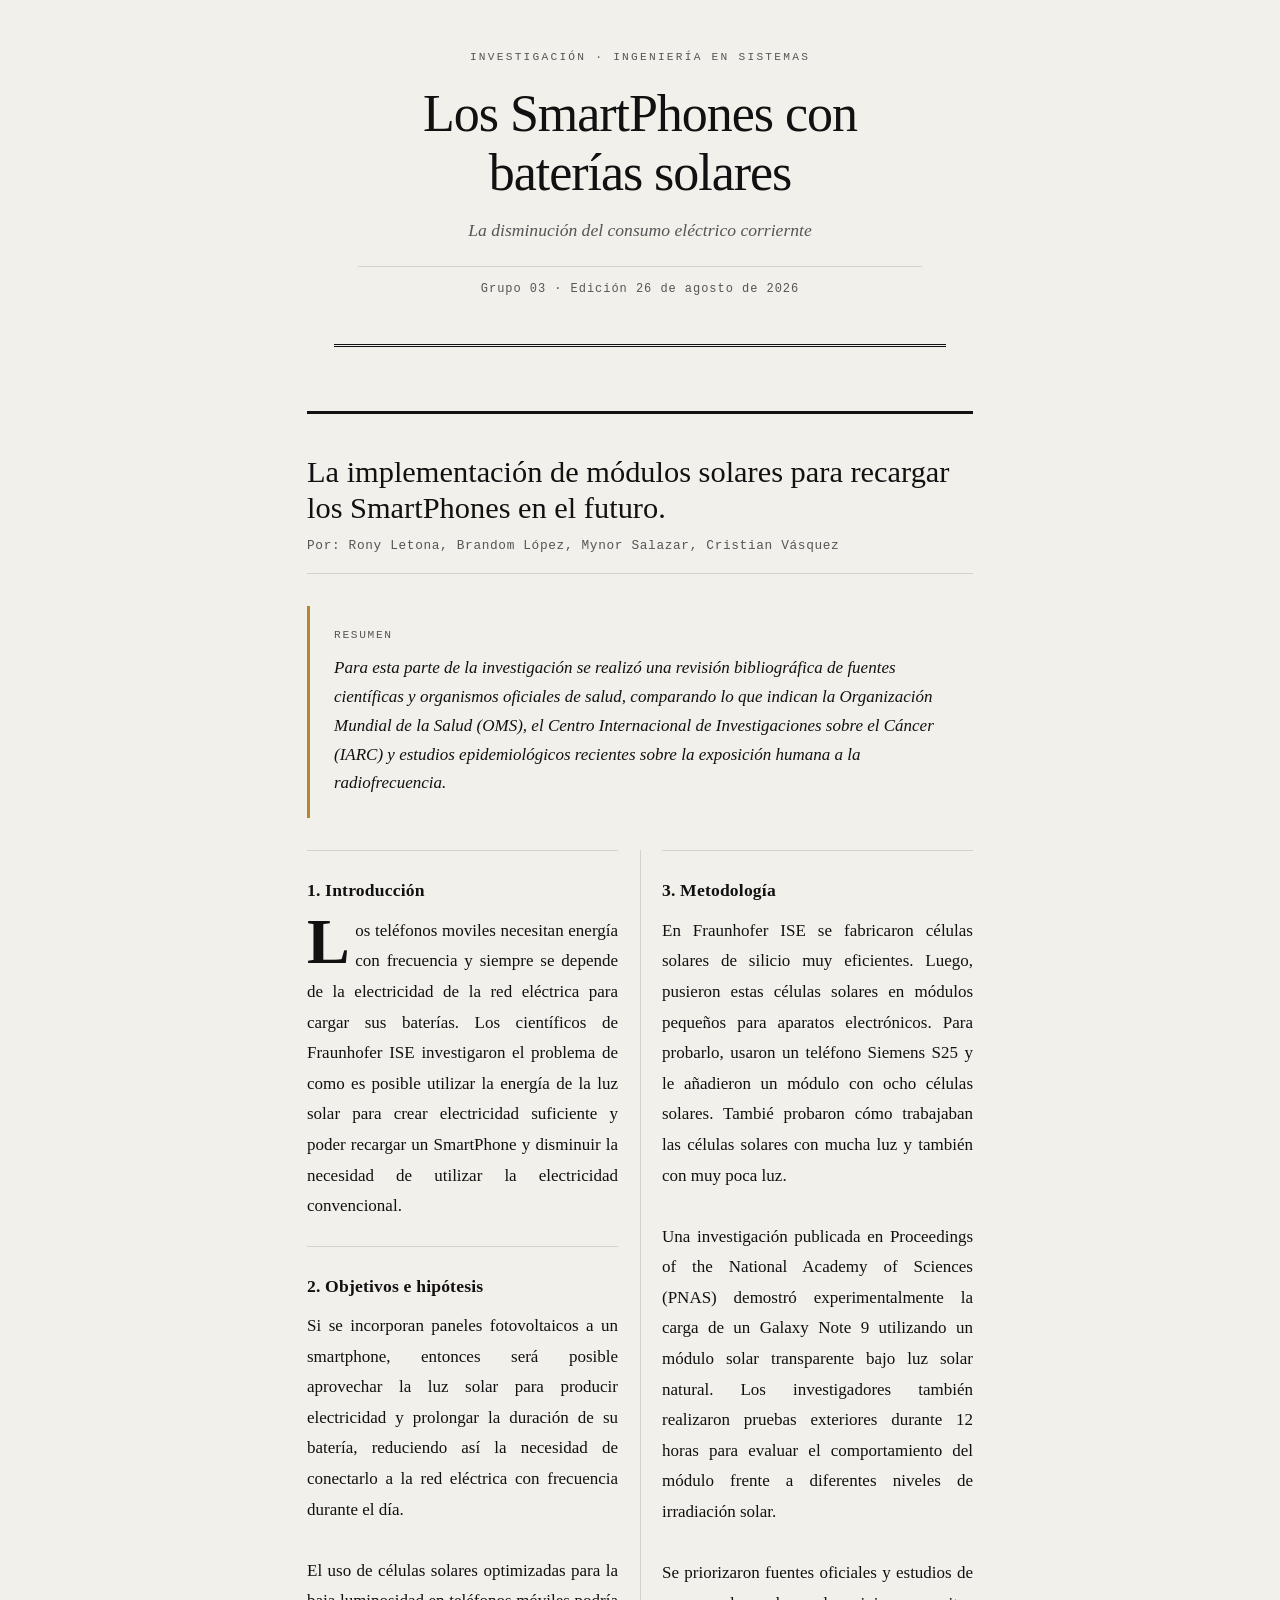
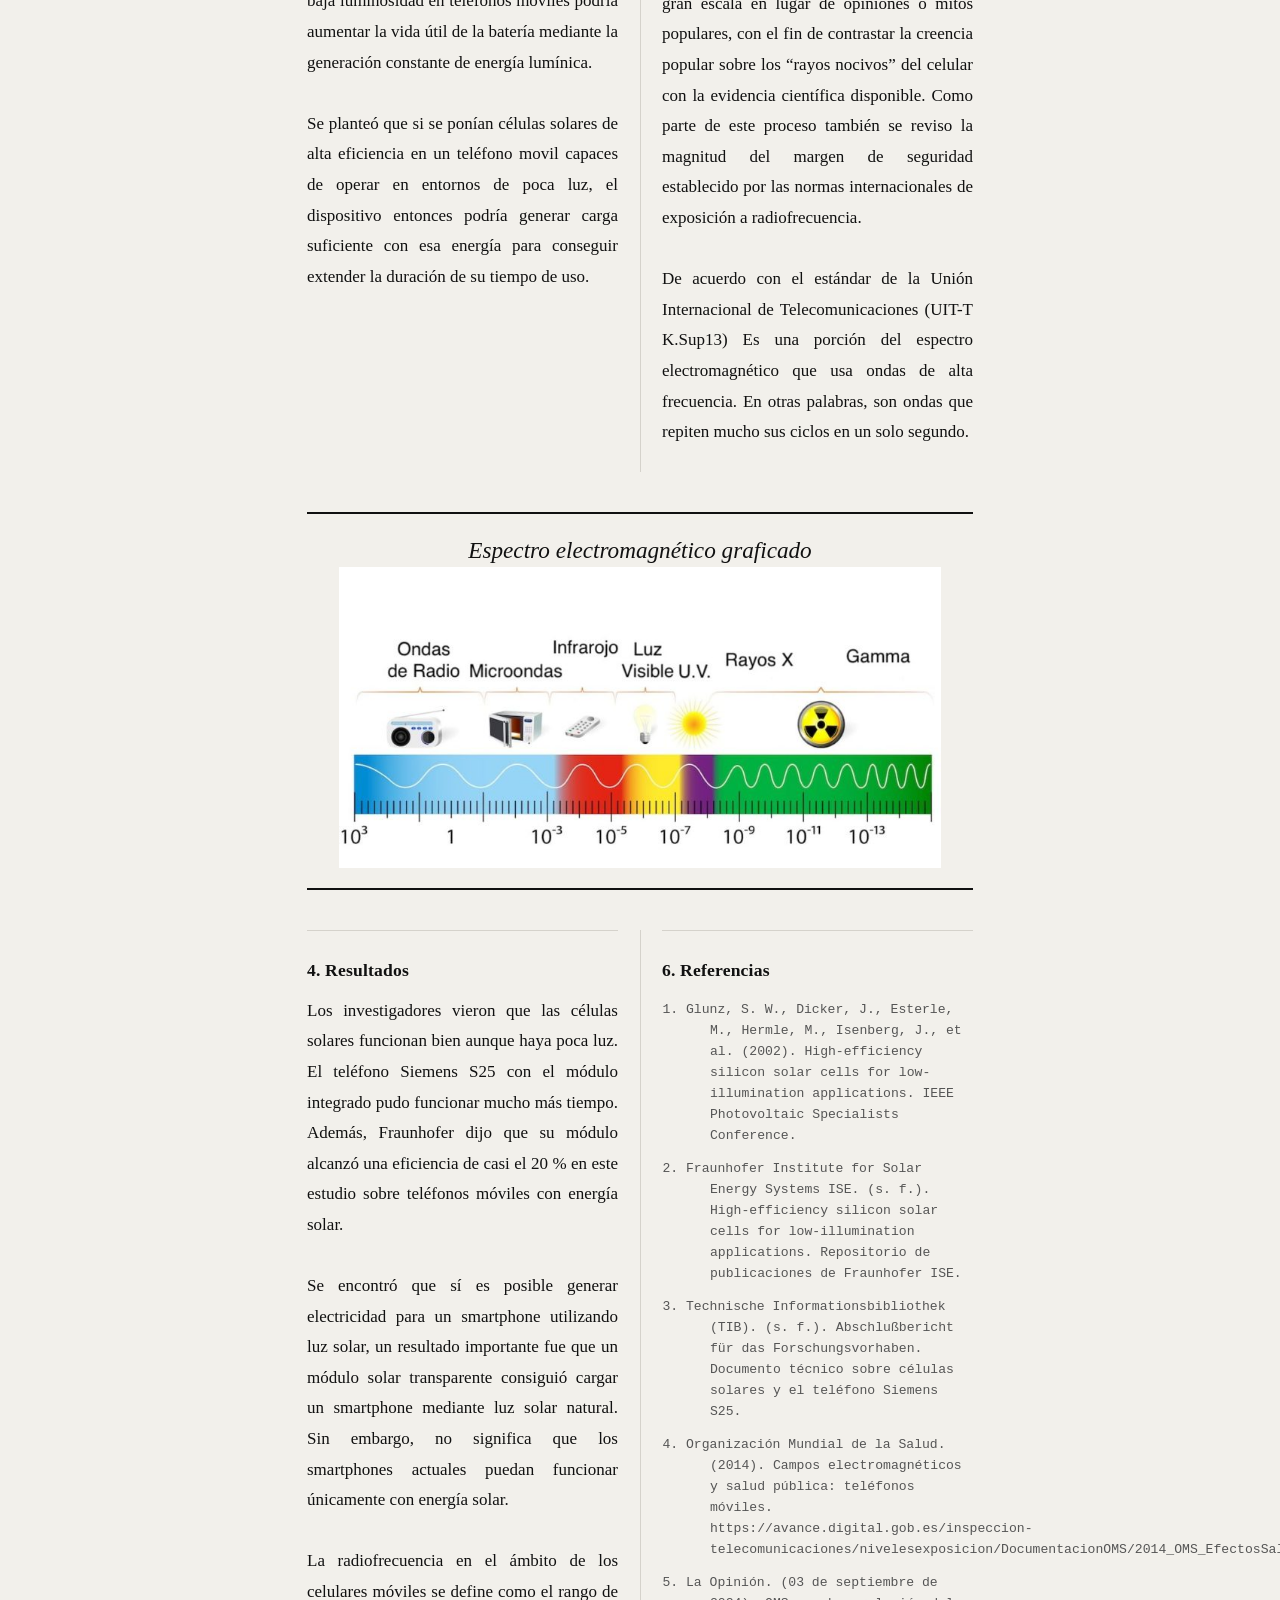
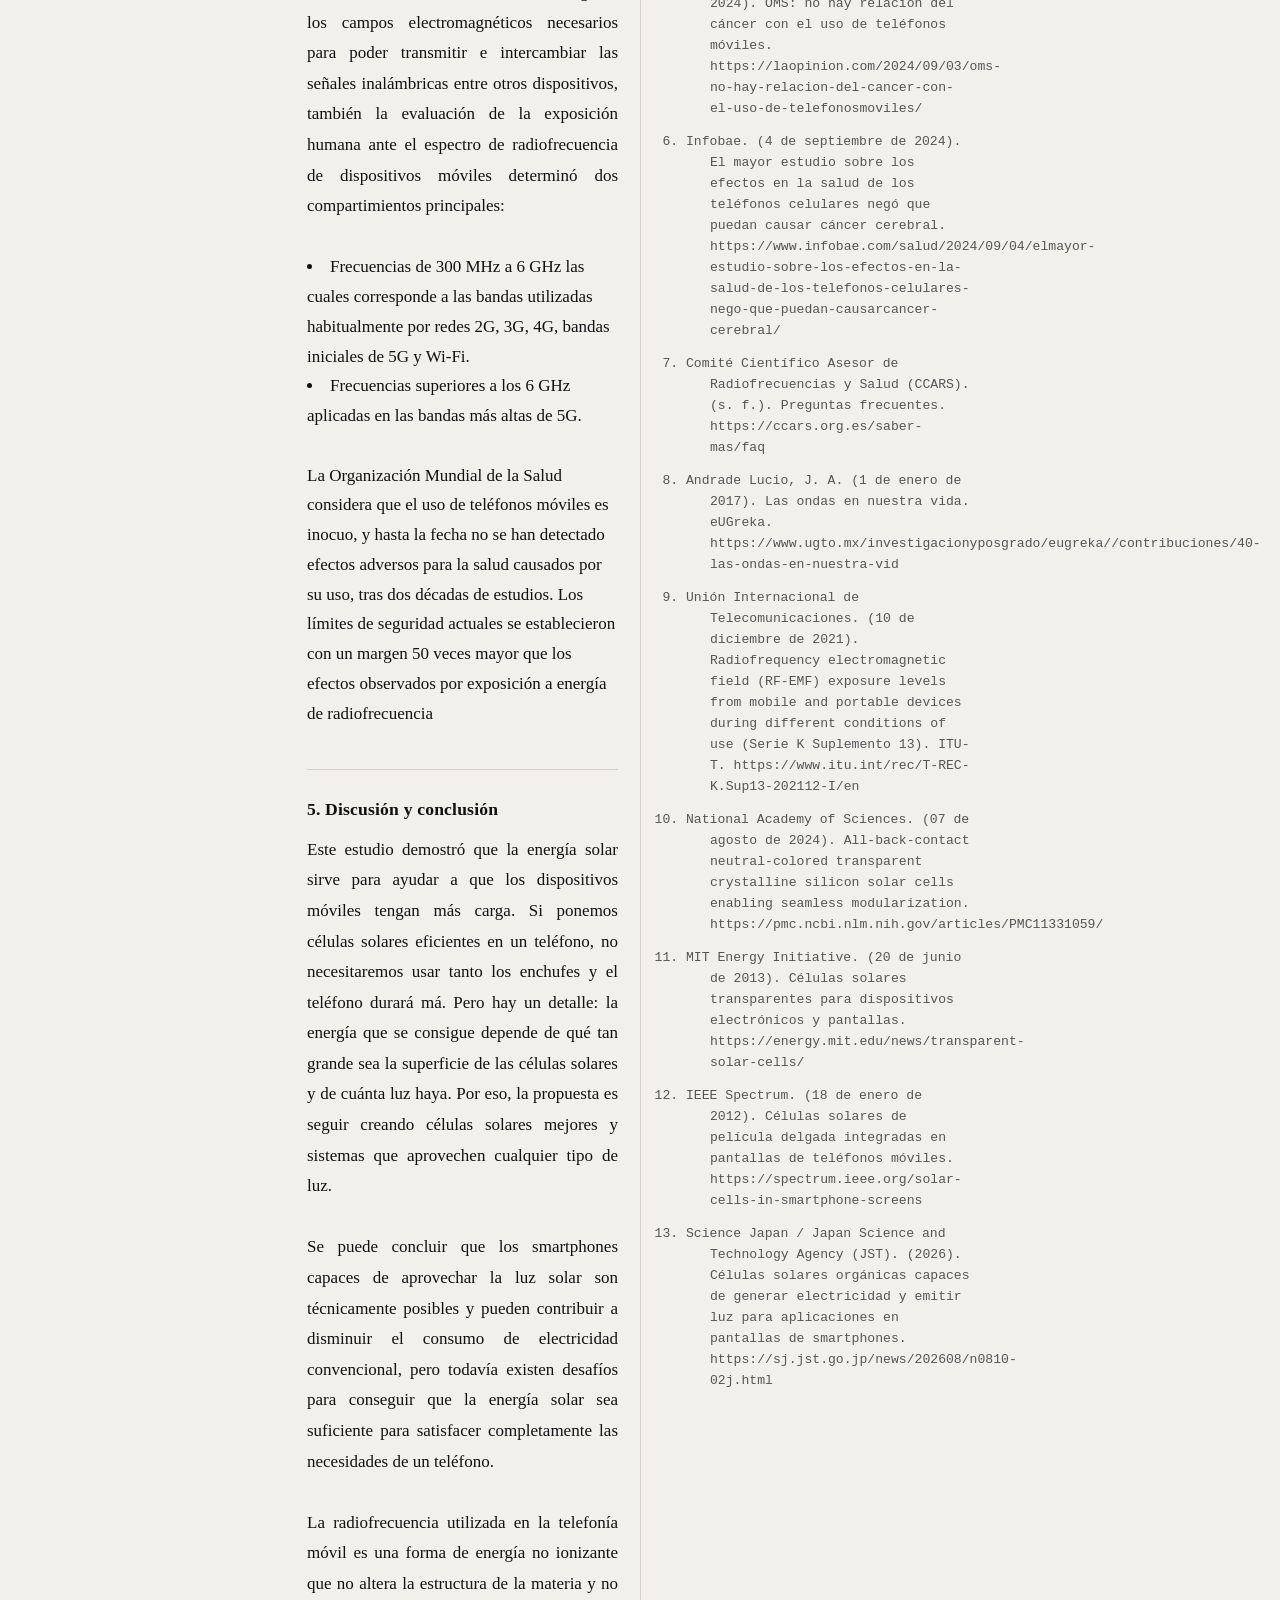
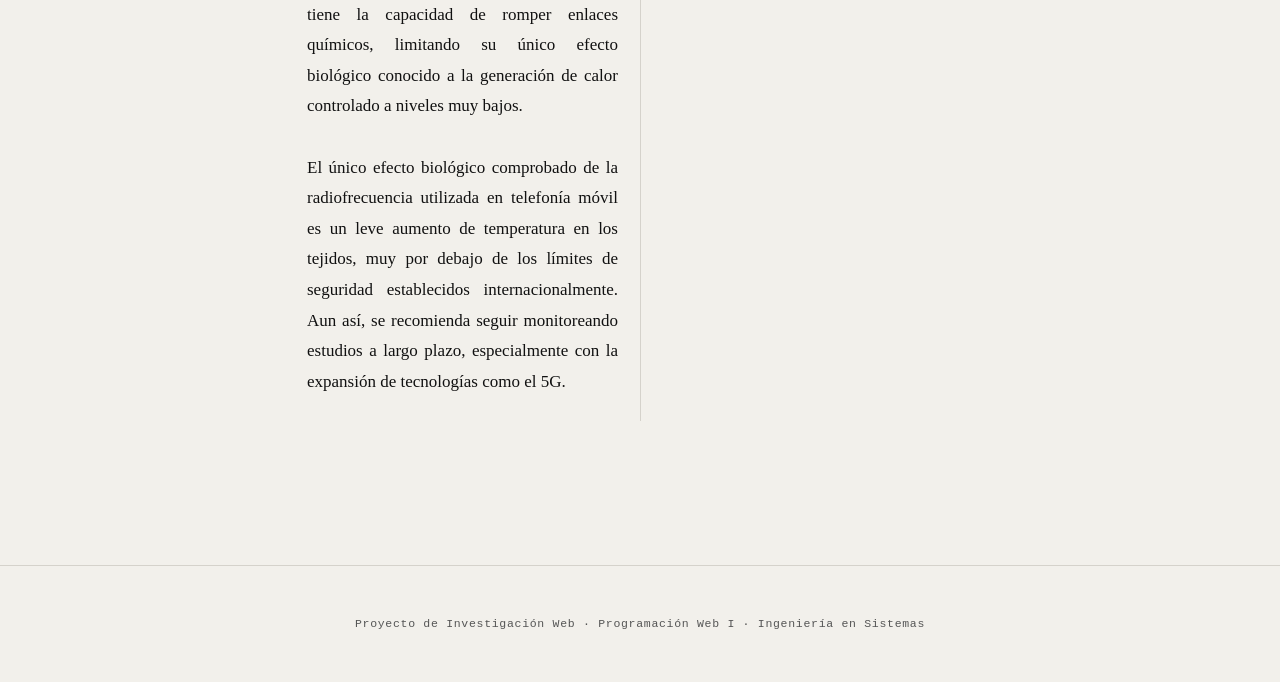
<file: grupo-03-smartphone-luz-solar/index.html>
<!DOCTYPE html>
<html lang="es">
<head>
  <meta charset="UTF-8">
  <meta name="viewport" content="width=device-width, initial-scale=1.0">
  <title>SmartPhones con luz solar — Revista de Investigación</title>
  <link rel="stylesheet" href="css/estilos.css">
</head>
<body>

  <!-- ============================================================
       ENCABEZADO — igual que en el formato entrevista
       ============================================================ -->
  <header class="revista__header">
    <span class="revista__eyebrow">Investigación · Ingeniería en Sistemas</span>
    <h1 class="revista__titulo">Los SmartPhones con baterías solares</h1>
    <p class="revista__subtitulo">La disminución del consumo eléctrico corriernte</p>
    <p class="revista__meta">
      Grupo 03 · Edición 26 de agosto de 2026
    </p>
  </header>

  <main>

    <!-- ============================================================
         UN SOLO <article class="articulo"> por grupo (a diferencia del
         formato entrevista, aquí todos los integrantes firman un
         mismo artículo, como autores).
         ============================================================ -->
    <article class="articulo">
      

      <h2 class="articulo__titulo">La implementación de módulos solares para recargar los SmartPhones en el futuro.</h2>
      <p class="articulo__autores">
        Por: Rony Letona, Brandom López, Mynor Salazar, Cristian Vásquez
      </p>

      <!-- Resumen / Abstract -->
      <div class="articulo__resumen">
        <span class="articulo__resumen-titulo">Resumen</span>
        <p>
        <!-- Sección investigada y maquetada por Mynor Salazar -->
          Para esta parte de la investigación se realizó una revisión bibliográfica de fuentes científicas y organismos oficiales de salud, comparando lo que indican la Organización Mundial de la Salud (OMS), 
          el Centro Internacional de Investigaciones sobre el Cáncer (IARC) y estudios epidemiológicos recientes sobre la exposición humana a la radiofrecuencia.
        </p>
      </div>

      <!-- El contenedor .articulo__cuerpo activa columnas tipo revista
           en pantallas grandes y el drop cap automático. No lo quiten. -->
      <div class="articulo__cuerpo">

        <!-- 1. Introducción -->
        <section class="seccion">
          <h3 class="seccion__titulo">1. Introducción</h3>
          <p class="seccion__texto">
          <!-- Sección investigada y maquetada por Cristian Vásquez y Rony Letona -->
            Los teléfonos moviles necesitan energía con frecuencia y siempre se depende de la electricidad de la red eléctrica para cargar sus baterías.
            Los científicos de Fraunhofer ISE investigaron el problema de como es posible utilizar la energía de la luz solar para crear electricidad suficiente y poder recargar
            un SmartPhone y disminuir la necesidad de utilizar la electricidad convencional.
          </p>
        </section>

        <!-- 2. Objetivos e hipótesis -->
        <section class="seccion">
          <h3 class="seccion__titulo">2. Objetivos e hipótesis</h3>
          <p class="seccion__texto">
          <!-- Sección investigada y maquetada por Rony Letona -->
            Si se incorporan paneles fotovoltaicos a un smartphone, entonces será posible aprovechar la luz solar para producir electricidad y 
            prolongar la duración de su batería, reduciendo así la necesidad de conectarlo a la red eléctrica con frecuencia durante el día.
          <br>
          <br>
            El uso de células solares optimizadas para la baja luminosidad en teléfonos móviles podría aumentar la vida útil de la batería mediante la generación constante de energía lumínica.
          <br>
          <br>
          <!-- Sección investigada y maquetada por Cristian Vásquez -->
            Se planteó que si se ponían células solares de alta eficiencia en un teléfono movil capaces de operar en entornos de poca luz, 
            el dispositivo entonces podría generar carga suficiente con esa energía para conseguir extender la duración de su tiempo de uso.
          </p>
        </section>

        <!-- 3. Metodología -->
        <section class="seccion">
          <h3 class="seccion__titulo">3. Metodología</h3>
          <p class="seccion__texto">
          <!-- Sección investigada y maquetada por Cristian Vásquez -->
            En Fraunhofer ISE se fabricaron células solares de silicio muy eficientes. Luego, pusieron estas células solares en módulos pequeños para aparatos electrónicos. 
            Para probarlo, usaron un teléfono Siemens S25 y le añadieron un módulo con ocho células solares. Tambié probaron cómo trabajaban las células solares con mucha luz y también con muy poca luz.
          <br>
          <br>
          <!-- Sección investigada y maquetada por Rony Letona -->
            Una investigación publicada en Proceedings of the National Academy of Sciences (PNAS) demostró experimentalmente la carga de un Galaxy Note 9 utilizando un módulo solar transparente 
            bajo luz solar natural. Los investigadores también realizaron pruebas exteriores durante 12 horas para evaluar el comportamiento del módulo frente a diferentes niveles de irradiación solar.
          <br>
          <br>
          <!-- Sección investigada y maquetada por Mynor Salazar -->
            Se priorizaron fuentes oficiales y estudios de gran escala en lugar de opiniones o mitos populares, con el fin de contrastar la creencia popular sobre los “rayos nocivos” del celular con 
            la evidencia científica disponible. Como parte de este proceso también se reviso la magnitud del margen de seguridad establecido por las normas internacionales de exposición a radiofrecuencia.
          <br>
          <br>
          <!-- Sección investigada y maquetada por Brandom López -->
            De acuerdo con el estándar de la Unión Internacional de Telecomunicaciones (UIT-T K.Sup13) Es una porción del espectro electromagnético que usa ondas de alta frecuencia. En otras palabras, son ondas 
            que repiten mucho sus ciclos en un solo segundo.
          </p>
        </section>

        <!-- Cita destacada opcional: rompe las dos columnas automáticamente -->
        <blockquote class="destacado">
          Espectro electromagnético graficado
          <img src="assets/espectro.jpg" alt="Grafica de espectro electromagnético"/>
        </blockquote>

        <!-- 4. Resultados -->
        <section class="seccion">
          <h3 class="seccion__titulo">4. Resultados</h3>
          <p class="seccion__texto">
          <!-- Sección investigada y maquetada por Cristian Vásquez -->
            Los investigadores vieron que las células solares funcionan bien aunque haya poca luz. El teléfono Siemens S25 con el módulo integrado pudo funcionar mucho más tiempo. Además, Fraunhofer 
            dijo que su módulo alcanzó una eficiencia de casi el 20 % en este estudio sobre teléfonos móviles con energía solar.
          <br>
          <br>
          <!-- Sección investigada y maquetada por Rony Letona -->
            Se encontró que sí es posible generar electricidad para un smartphone utilizando luz solar, un resultado importante fue que un módulo solar transparente consiguió cargar un smartphone 
            mediante luz solar natural. Sin embargo, no significa que los smartphones actuales puedan funcionar únicamente con energía solar.
          <br>
          <br>
          <!-- Sección investigada y maquetada por Brandom López -->
            La radiofrecuencia en el ámbito de los celulares móviles se define como el rango de los campos electromagnéticos necesarios para poder transmitir e intercambiar las señales inalámbricas entre otros 
            dispositivos, también la evaluación de la exposición humana ante el espectro de radiofrecuencia de dispositivos móviles determinó dos compartimientos principales:
          <br>
          <br>
            <li>Frecuencias de 300 MHz a 6 GHz las cuales corresponde a las bandas utilizadas habitualmente por redes 2G, 3G, 4G, bandas iniciales de 5G y Wi-Fi.</li>
            <li>Frecuencias superiores a los 6 GHz aplicadas en las bandas más altas de 5G.</li>
          <br>
          <!-- Sección investigada y maquetada por Mynor Salazar -->
            La Organización Mundial de la Salud considera que el uso de teléfonos móviles es inocuo, y hasta la fecha no se han detectado efectos adversos para la salud causados por su uso, tras dos décadas 
            de estudios. Los límites de seguridad actuales se establecieron con un margen 50 veces mayor que los efectos observados por exposición a energía de radiofrecuencia
          </p>
        </section>

        <!-- 5. Discusión y conclusión -->
        <section class="seccion">
          <h3 class="seccion__titulo">5. Discusión y conclusión</h3>
          <p class="seccion__texto">
          <!-- Sección investigada y maquetada por Cristian Vásquez -->
            Este estudio demostró que la energía solar sirve para ayudar a que los dispositivos móviles tengan más carga. Si ponemos células solares eficientes en un teléfono, no necesitaremos usar tanto 
            los enchufes y el teléfono durará má. Pero hay un detalle: la energía que se consigue depende de qué tan grande sea la superficie de las células solares y de cuánta luz haya. Por eso, la propuesta 
            es seguir creando células solares mejores y sistemas que aprovechen cualquier tipo de luz.
          <br>
          <br>
          <!-- Sección investigada y maquetada por Rony Letona -->
            Se puede concluir que los smartphones capaces de aprovechar la luz solar son técnicamente posibles y pueden contribuir a disminuir el consumo de electricidad convencional, pero todavía 
            existen desafíos para conseguir que la energía solar sea suficiente para satisfacer completamente las necesidades de un teléfono.
          <br>
          <br>
          <!-- Sección investigada y maquetada por Brandom López -->
            La radiofrecuencia utilizada en la telefonía móvil es una forma de energía no ionizante que no altera la estructura de la materia y no tiene la capacidad de romper enlaces químicos, limitando su 
            único efecto biológico conocido a la generación de calor controlado a niveles muy bajos.
          <br>
          <br>
          <!-- Sección investigada y maquetada por Mynor Salazar -->
            El único efecto biológico comprobado de la radiofrecuencia utilizada en telefonía móvil es un leve aumento de temperatura en los tejidos, muy por debajo de los límites de seguridad establecidos 
            internacionalmente. Aun así, se recomienda seguir monitoreando estudios a largo plazo, especialmente con la expansión de tecnologías como el 5G.
          </p>
        </section>

        <!-- 6. Referencias -->
        <section class="seccion">
          <h3 class="seccion__titulo">6. Referencias</h3>
          <ol class="referencias">
            <li>Glunz, S. W., Dicker, J., Esterle, M., Hermle, M., Isenberg, J., et al. (2002). High-efficiency silicon solar cells for low-illumination applications. IEEE Photovoltaic Specialists Conference.</li>
            <li>Fraunhofer Institute for Solar Energy Systems ISE. (s. f.). High-efficiency silicon solar cells for low-illumination applications. Repositorio de publicaciones de Fraunhofer ISE.</li>
            <li>Technische Informationsbibliothek (TIB). (s. f.). Abschlußbericht für das Forschungsvorhaben. Documento técnico sobre células solares y el teléfono Siemens S25.</li>
            <li>Organización Mundial de la Salud. (2014). Campos electromagnéticos y salud pública: teléfonos móviles. https://avance.digital.gob.es/inspeccion-telecomunicaciones/nivelesexposicion/DocumentacionOMS/2014_OMS_EfectosSaludExposicionCEM_TelefonosMoviles.pdf</li>
            <li>La Opinión. (03 de septiembre de 2024). OMS: no hay relación del cáncer con el uso de teléfonos móviles. https://laopinion.com/2024/09/03/oms-no-hay-relacion-del-cancer-con-el-uso-de-telefonosmoviles/</li>
            <li>Infobae. (4 de septiembre de 2024). El mayor estudio sobre los efectos en la salud de los teléfonos celulares negó que puedan causar cáncer cerebral. https://www.infobae.com/salud/2024/09/04/elmayor-estudio-sobre-los-efectos-en-la-salud-de-los-telefonos-celulares-nego-que-puedan-causarcancer-cerebral/</li>
            <li>Comité Científico Asesor de Radiofrecuencias y Salud (CCARS). (s. f.). Preguntas frecuentes. https://ccars.org.es/saber-mas/faq</li>
            <li>Andrade Lucio, J. A. (1 de enero de 2017). Las ondas en nuestra vida. eUGreka. https://www.ugto.mx/investigacionyposgrado/eugreka//contribuciones/40-las-ondas-en-nuestra-vid</li>
            <li>Unión Internacional de Telecomunicaciones. (10 de diciembre de 2021). Radiofrequency electromagnetic field (RF-EMF) exposure levels from mobile and portable devices during different conditions of use (Serie K Suplemento 13). ITU-T. https://www.itu.int/rec/T-REC-K.Sup13-202112-I/en</li>
            <li>National Academy of Sciences. (07 de agosto de 2024). All-back-contact neutral-colored transparent crystalline silicon solar cells enabling seamless modularization. https://pmc.ncbi.nlm.nih.gov/articles/PMC11331059/</li>
            <li>MIT Energy Initiative. (20 de junio de 2013). Células solares transparentes para dispositivos electrónicos y pantallas. https://energy.mit.edu/news/transparent-solar-cells/</li>
            <li>IEEE Spectrum. (18 de enero de 2012). Células solares de película delgada integradas en pantallas de teléfonos móviles. https://spectrum.ieee.org/solar-cells-in-smartphone-screens</li>
            <li>Science Japan / Japan Science and Technology Agency (JST). (2026). Células solares orgánicas capaces de generar electricidad y emitir luz para aplicaciones en pantallas de smartphones. https://sj.jst.go.jp/news/202608/n0810-02j.html</li>
          </ol>
        </section>

      </div>

    </article>

  </main>

  <footer>
    Proyecto de Investigación Web · Programación Web I · Ingeniería en Sistemas
  </footer>

</body>
</html>
</file>
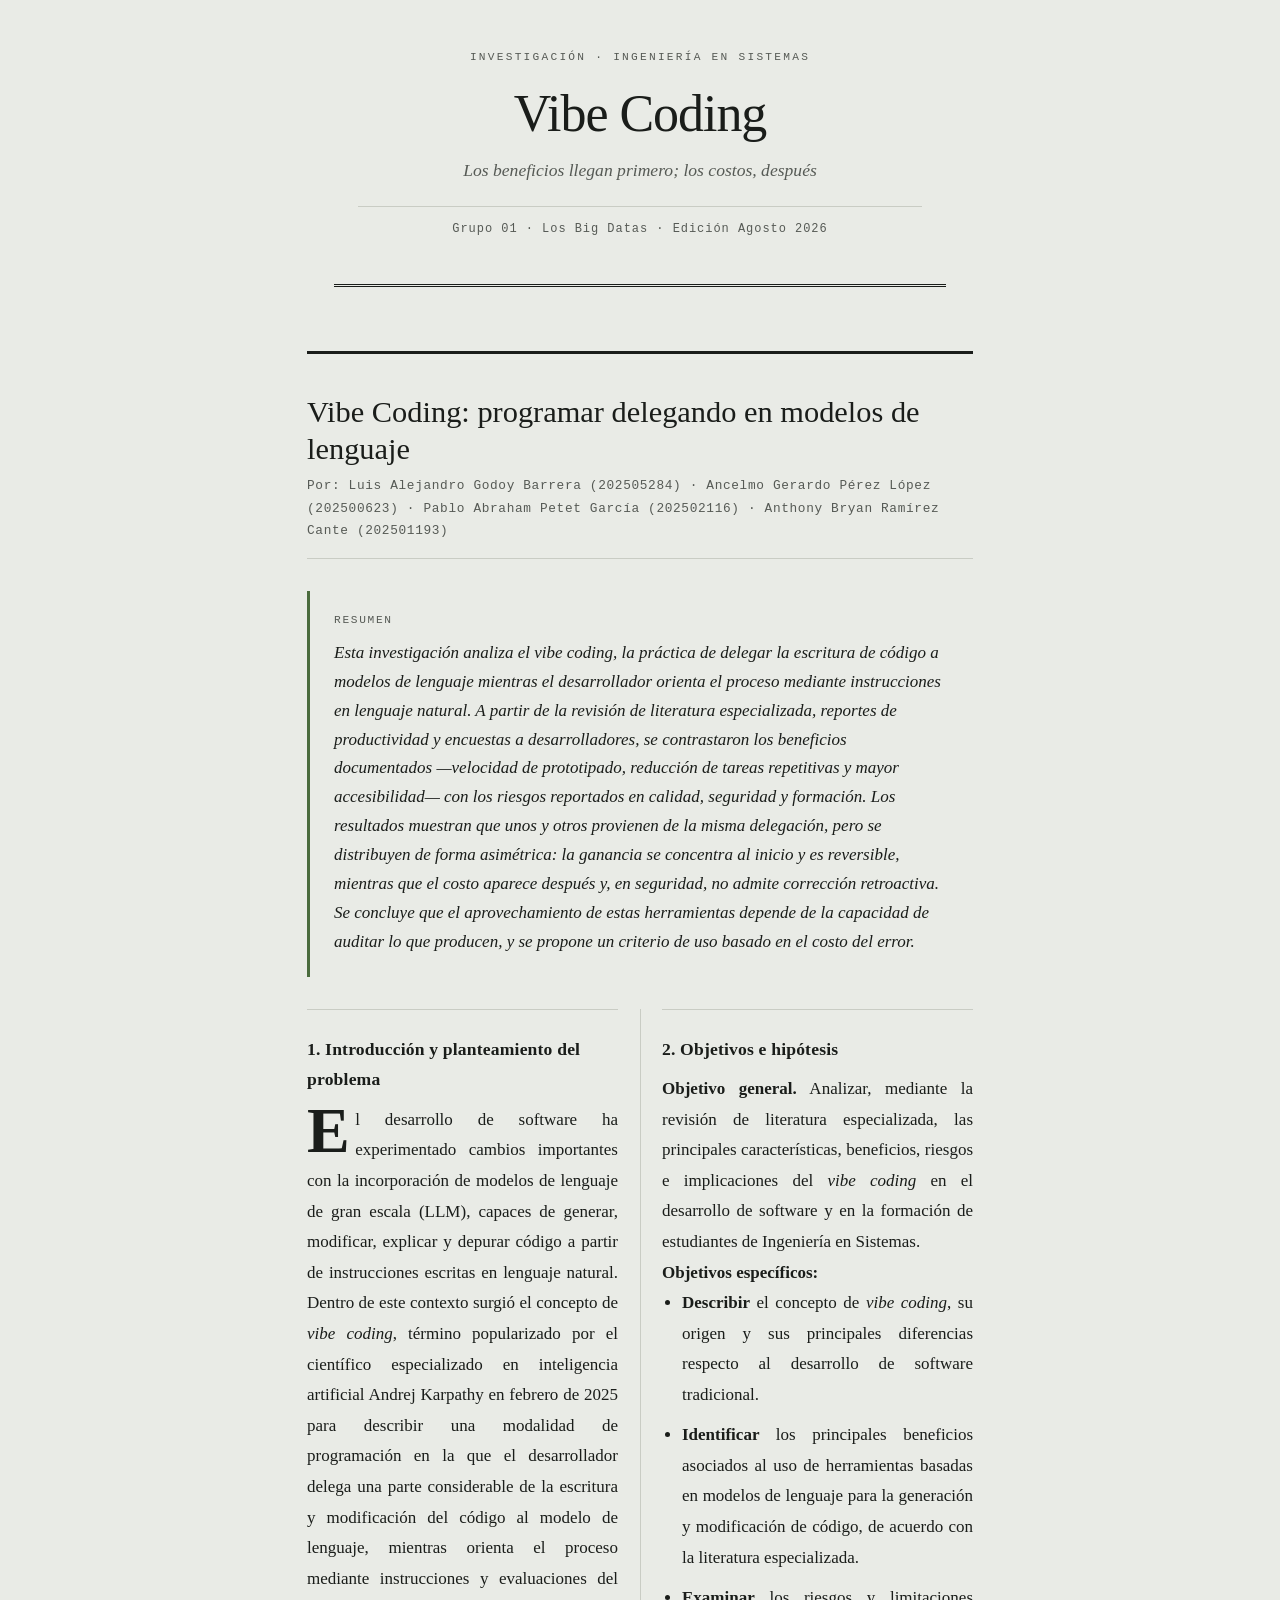
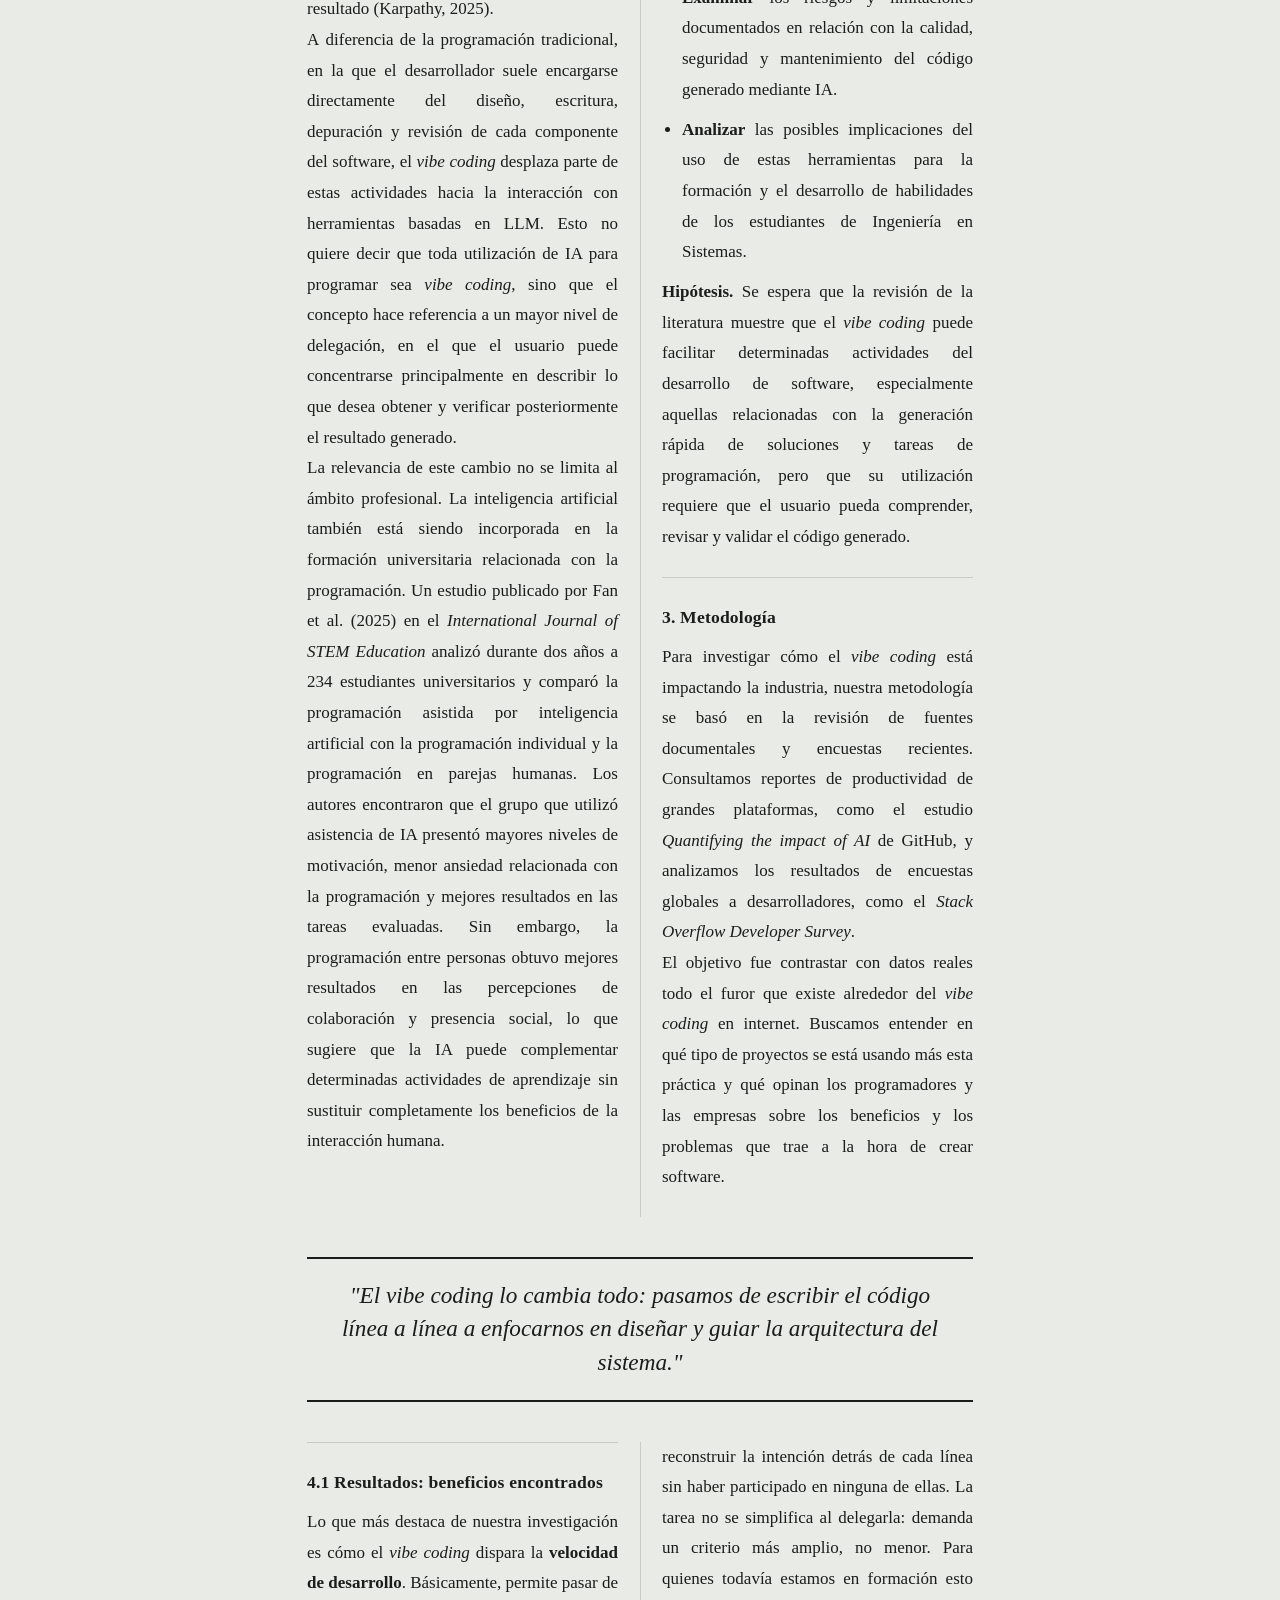
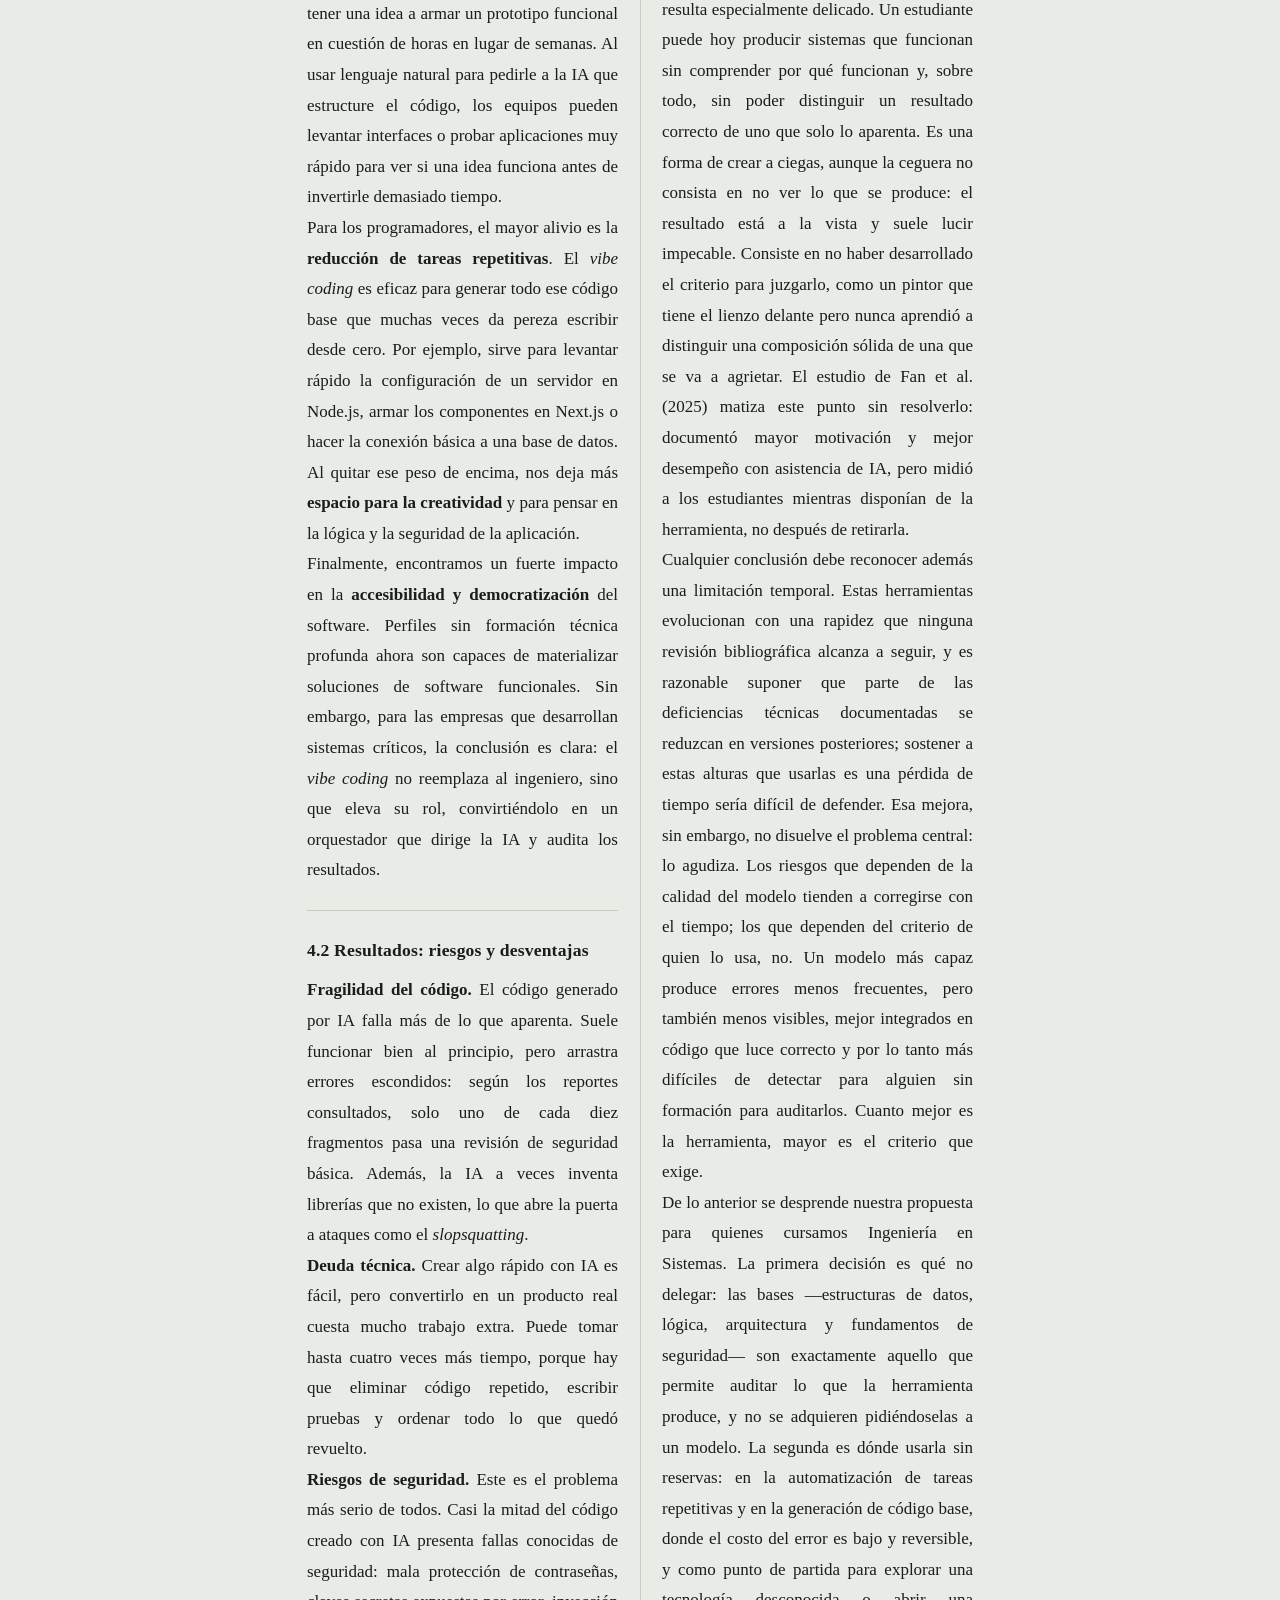
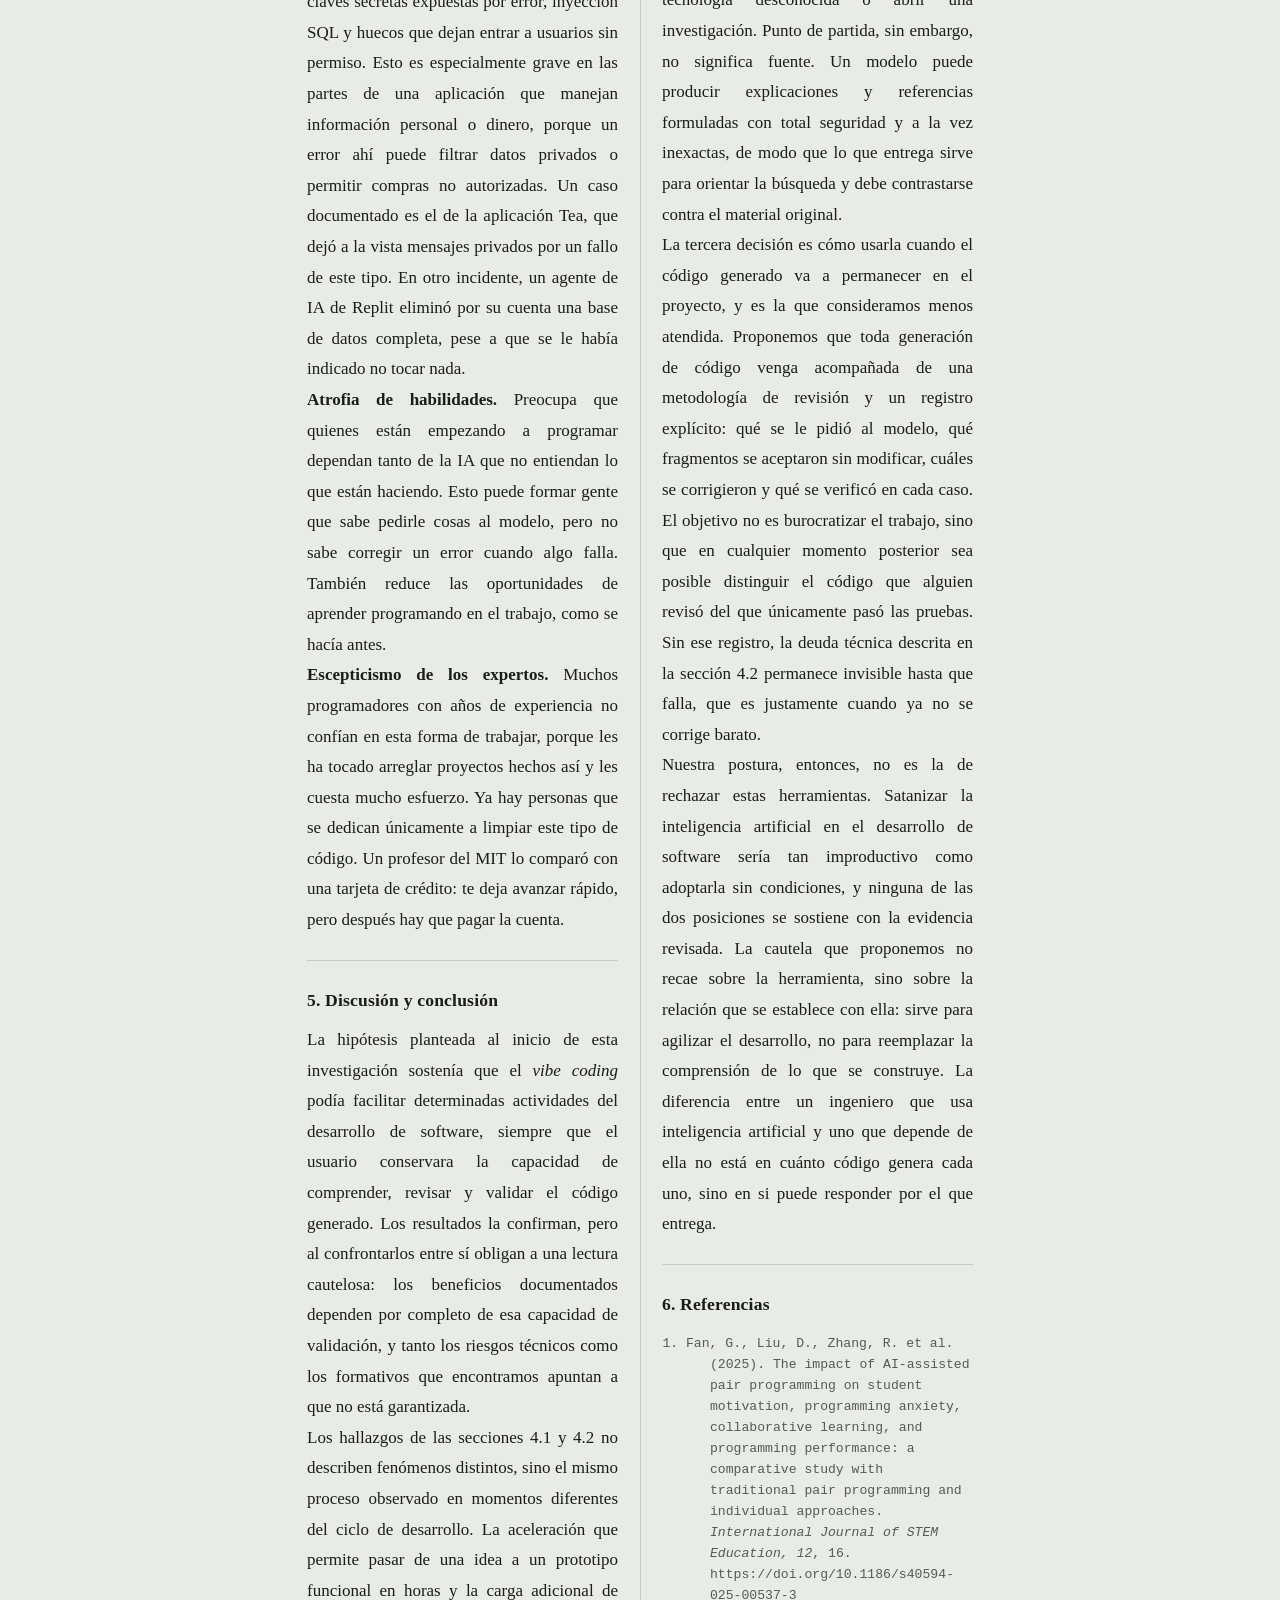
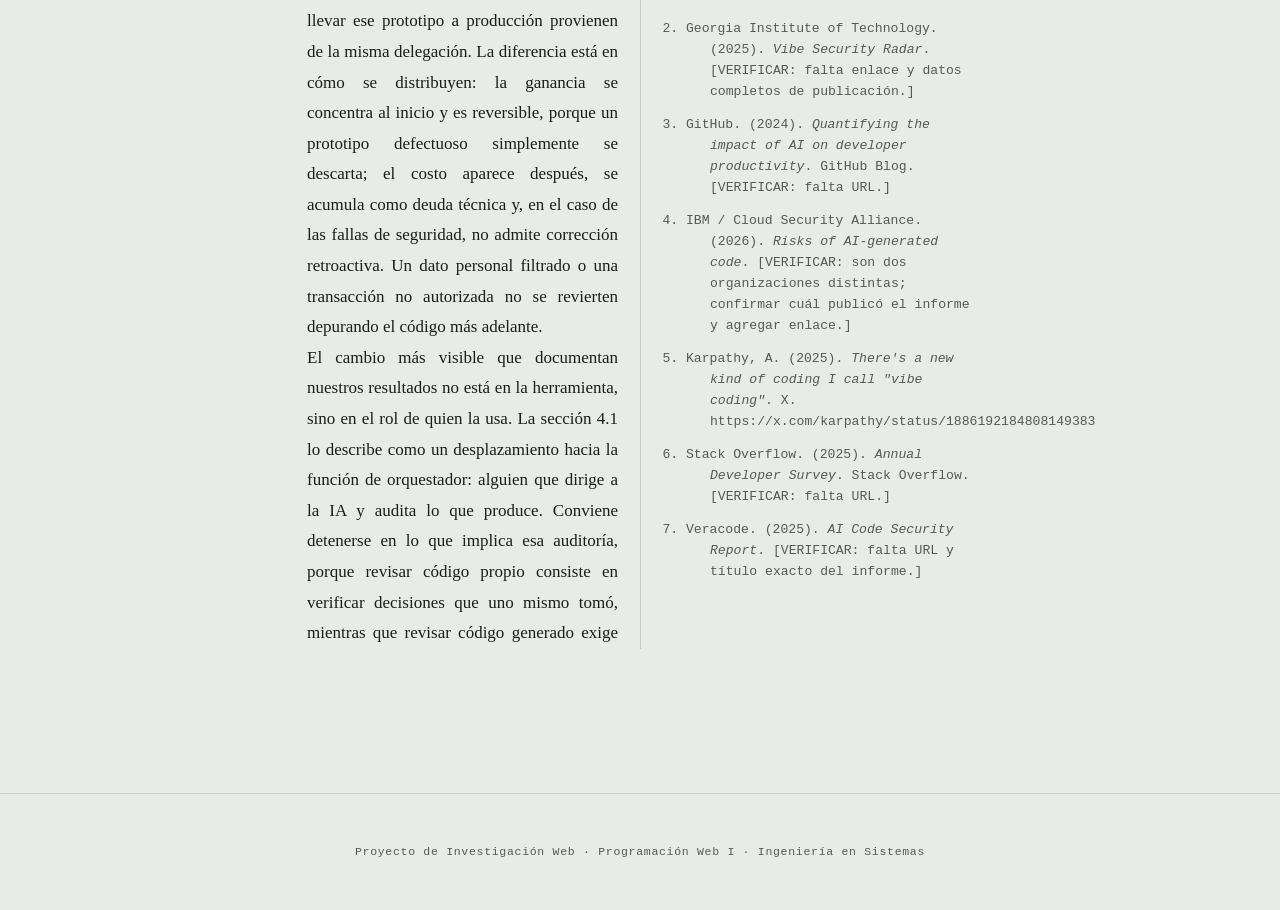
<file: grupos/grupo-01-vibe-coding/index.html>
<!DOCTYPE html>
<html lang="es">
<head>
  <meta charset="UTF-8">
  <meta name="viewport" content="width=device-width, initial-scale=1.0">
  <title>Vibe Coding — Revista de Investigación</title>
  <link rel="stylesheet" href="css/estilos.css">
</head>
<body>

  <header class="revista__header">
    <span class="revista__eyebrow">Investigación · Ingeniería en Sistemas</span>
    <h1 class="revista__titulo">Vibe Coding</h1>
    <p class="revista__subtitulo">Los beneficios llegan primero; los costos, después</p>
    <p class="revista__meta">
      Grupo 01 · Los Big Datas · Edición Agosto 2026
    </p>
  </header>

  <main>

    <article class="articulo">

      <h2 class="articulo__titulo">
        Vibe Coding: programar delegando en modelos de lenguaje
      </h2>

      <p class="articulo__autores">
        Por: Luis Alejandro Godoy Barrera (202505284) ·
        Ancelmo Gerardo Pérez López (202500623) ·
        Pablo Abraham Petet García (202502116) ·
        Anthony Bryan Ramírez Cante (202501193)
      </p>

      <div class="articulo__resumen">
        <span class="articulo__resumen-titulo">Resumen</span>
        <p>
          Esta investigación analiza el <em>vibe coding</em>, la práctica de delegar la escritura de código a modelos de lenguaje mientras el desarrollador orienta el proceso mediante instrucciones en lenguaje natural. A partir de la revisión de literatura especializada, reportes de productividad y encuestas a desarrolladores, se contrastaron los beneficios documentados —velocidad de prototipado, reducción de tareas repetitivas y mayor accesibilidad— con los riesgos reportados en calidad, seguridad y formación. Los resultados muestran que unos y otros provienen de la misma delegación, pero se distribuyen de forma asimétrica: la ganancia se concentra al inicio y es reversible, mientras que el costo aparece después y, en seguridad, no admite corrección retroactiva. Se concluye que el aprovechamiento de estas herramientas depende de la capacidad de auditar lo que producen, y se propone un criterio de uso basado en el costo del error.
        </p>
      </div>

      <div class="articulo__cuerpo">

        <!-- Ancelmo Gerardo Pérez López -->
        <section class="seccion">
          <h3 class="seccion__titulo">1. Introducción y planteamiento del problema</h3>
          <p class="seccion__texto">
            El desarrollo de software ha experimentado cambios importantes con la
            incorporación de modelos de lenguaje de gran escala (LLM), capaces de generar,
            modificar, explicar y depurar código a partir de instrucciones escritas en
            lenguaje natural. Dentro de este contexto surgió el concepto de <em>vibe
            coding</em>, término popularizado por el científico especializado en
            inteligencia artificial Andrej Karpathy en febrero de 2025 para describir una
            modalidad de programación en la que el desarrollador delega una parte
            considerable de la escritura y modificación del código al modelo de lenguaje,
            mientras orienta el proceso mediante instrucciones y evaluaciones del resultado
            (Karpathy, 2025).
          </p>
          <p class="seccion__texto">
            A diferencia de la programación tradicional, en la que el desarrollador suele
            encargarse directamente del diseño, escritura, depuración y revisión de cada
            componente del software, el <em>vibe coding</em> desplaza parte de estas
            actividades hacia la interacción con herramientas basadas en LLM. Esto no quiere
            decir que toda utilización de IA para programar sea <em>vibe coding</em>, sino
            que el concepto hace referencia a un mayor nivel de delegación, en el que el
            usuario puede concentrarse principalmente en describir lo que desea obtener y
            verificar posteriormente el resultado generado.
          </p>
          <p class="seccion__texto">
            La relevancia de este cambio no se limita al ámbito profesional. La inteligencia
            artificial también está siendo incorporada en la formación universitaria
            relacionada con la programación. Un estudio publicado por Fan et al. (2025) en el
            <em>International Journal of STEM Education</em> analizó durante dos años a 234
            estudiantes universitarios y comparó la programación asistida por inteligencia
            artificial con la programación individual y la programación en parejas humanas.
            Los autores encontraron que el grupo que utilizó asistencia de IA presentó
            mayores niveles de motivación, menor ansiedad relacionada con la programación y
            mejores resultados en las tareas evaluadas. Sin embargo, la programación entre
            personas obtuvo mejores resultados en las percepciones de colaboración y
            presencia social, lo que sugiere que la IA puede complementar determinadas
            actividades de aprendizaje sin sustituir completamente los beneficios de la
            interacción humana.
          </p>
        </section>

        <section class="seccion">
          <h3 class="seccion__titulo">2. Objetivos e hipótesis</h3>
          <p class="seccion__texto">
            <strong>Objetivo general.</strong> Analizar, mediante la revisión de literatura
            especializada, las principales características, beneficios, riesgos e
            implicaciones del <em>vibe coding</em> en el desarrollo de software y en la
            formación de estudiantes de Ingeniería en Sistemas.
          </p>
          <p class="seccion__texto"><strong>Objetivos específicos:</strong></p>
          <ul class="seccion__lista">
            <li>
              <strong>Describir</strong> el concepto de <em>vibe coding</em>, su origen y sus
              principales diferencias respecto al desarrollo de software tradicional.
            </li>
            <li>
              <strong>Identificar</strong> los principales beneficios asociados al uso de
              herramientas basadas en modelos de lenguaje para la generación y modificación
              de código, de acuerdo con la literatura especializada.
            </li>
            <li>
              <strong>Examinar</strong> los riesgos y limitaciones documentados en relación
              con la calidad, seguridad y mantenimiento del código generado mediante IA.
            </li>
            <li>
              <strong>Analizar</strong> las posibles implicaciones del uso de estas
              herramientas para la formación y el desarrollo de habilidades de los
              estudiantes de Ingeniería en Sistemas.
            </li>
          </ul>
          <p class="seccion__texto">
            <strong>Hipótesis.</strong> Se espera que la revisión de la literatura muestre
            que el <em>vibe coding</em> puede facilitar determinadas actividades del
            desarrollo de software, especialmente aquellas relacionadas con la generación
            rápida de soluciones y tareas de programación, pero que su utilización requiere
            que el usuario pueda comprender, revisar y validar el código generado.
          </p>
        </section>

        <!-- Pablo Abraham Petet García -->
        <section class="seccion">
          <h3 class="seccion__titulo">3. Metodología</h3>
          <p class="seccion__texto">
            Para investigar cómo el <em>vibe coding</em> está impactando la industria,
            nuestra metodología se basó en la revisión de fuentes documentales y encuestas
            recientes. Consultamos reportes de productividad de grandes plataformas, como el
            estudio <em>Quantifying the impact of AI</em> de GitHub, y analizamos los
            resultados de encuestas globales a desarrolladores, como el <em>Stack Overflow
            Developer Survey</em>.
          </p>
          <p class="seccion__texto">
            El objetivo fue contrastar con datos reales todo el furor que existe alrededor
            del <em>vibe coding</em> en internet. Buscamos entender en qué tipo de proyectos
            se está usando más esta práctica y qué opinan los programadores y las empresas
            sobre los beneficios y los problemas que trae a la hora de crear software.
          </p>
        </section>

        <blockquote class="destacado">
          "El vibe coding lo cambia todo: pasamos de escribir el código línea a línea
          a enfocarnos en diseñar y guiar la arquitectura del sistema."
        </blockquote>

        <section class="seccion">
          <h3 class="seccion__titulo">4.1 Resultados: beneficios encontrados</h3>
          <p class="seccion__texto">
            Lo que más destaca de nuestra investigación es cómo el <em>vibe coding</em>
            dispara la <strong>velocidad de desarrollo</strong>. Básicamente, permite pasar
            de tener una idea a armar un prototipo funcional en cuestión de horas en lugar de
            semanas. Al usar lenguaje natural para pedirle a la IA que estructure el código,
            los equipos pueden levantar interfaces o probar aplicaciones muy rápido para ver
            si una idea funciona antes de invertirle demasiado tiempo.
          </p>
          <p class="seccion__texto">
            Para los programadores, el mayor alivio es la <strong>reducción de tareas
            repetitivas</strong>. El <em>vibe coding</em> es eficaz para generar todo ese
            código base que muchas veces da pereza escribir desde cero. Por ejemplo, sirve
            para levantar rápido la configuración de un servidor en Node.js, armar los
            componentes en Next.js o hacer la conexión básica a una base de datos. Al quitar
            ese peso de encima, nos deja más <strong>espacio para la creatividad</strong> y
            para pensar en la lógica y la seguridad de la aplicación.
          </p>
          <p class="seccion__texto">
            Finalmente, encontramos un fuerte impacto en la <strong>accesibilidad y
            democratización</strong> del software. Perfiles sin formación técnica profunda
            ahora son capaces de materializar soluciones de software funcionales. Sin
            embargo, para las empresas que desarrollan sistemas críticos, la conclusión es
            clara: el <em>vibe coding</em> no reemplaza al ingeniero, sino que eleva su rol,
            convirtiéndolo en un orquestador que dirige la IA y audita los resultados.
          </p>
        </section>

        <!-- Luis Alejandro Godoy Barrera -->
        <section class="seccion">
          <h3 class="seccion__titulo">4.2 Resultados: riesgos y desventajas</h3>
          <p class="seccion__texto">
            <strong>Fragilidad del código.</strong> El código generado por IA falla más de lo
            que aparenta. Suele funcionar bien al principio, pero arrastra errores escondidos:
            según los reportes consultados, solo uno de cada diez fragmentos pasa una revisión
            de seguridad básica. Además, la IA a veces inventa librerías que no existen, lo
            que abre la puerta a ataques como el <em>slopsquatting</em>.
          </p>
          <p class="seccion__texto">
            <strong>Deuda técnica.</strong> Crear algo rápido con IA es fácil, pero
            convertirlo en un producto real cuesta mucho trabajo extra. Puede tomar hasta
            cuatro veces más tiempo, porque hay que eliminar código repetido, escribir pruebas
            y ordenar todo lo que quedó revuelto.
          </p>
          <p class="seccion__texto">
            <strong>Riesgos de seguridad.</strong> Este es el problema más serio de todos.
            Casi la mitad del código creado con IA presenta fallas conocidas de seguridad:
            mala protección de contraseñas, claves secretas expuestas por error, inyección SQL
            y huecos que dejan entrar a usuarios sin permiso. Esto es especialmente grave en
            las partes de una aplicación que manejan información personal o dinero, porque un
            error ahí puede filtrar datos privados o permitir compras no autorizadas. Un caso
            documentado es el de la aplicación Tea, que dejó a la vista mensajes privados por
            un fallo de este tipo. En otro incidente, un agente de IA de Replit eliminó por su
            cuenta una base de datos completa, pese a que se le había indicado no tocar nada.
          </p>
          <p class="seccion__texto">
            <strong>Atrofia de habilidades.</strong> Preocupa que quienes están empezando a
            programar dependan tanto de la IA que no entiendan lo que están haciendo. Esto
            puede formar gente que sabe pedirle cosas al modelo, pero no sabe corregir un
            error cuando algo falla. También reduce las oportunidades de aprender programando
            en el trabajo, como se hacía antes.
          </p>
          <p class="seccion__texto">
            <strong>Escepticismo de los expertos.</strong> Muchos programadores con años de
            experiencia no confían en esta forma de trabajar, porque les ha tocado arreglar
            proyectos hechos así y les cuesta mucho esfuerzo. Ya hay personas que se dedican
            únicamente a limpiar este tipo de código. Un profesor del MIT lo comparó con una
            tarjeta de crédito: te deja avanzar rápido, pero después hay que pagar la cuenta.
          </p>
        </section>

        <!-- Anthony Bryan Ramírez Cante -->
        <section class="seccion">
          <h3 class="seccion__titulo">5. Discusión y conclusión</h3>
          <p class="seccion__texto">
            La hipótesis planteada al inicio de esta investigación sostenía que el <em>vibe coding</em> podía facilitar determinadas actividades del desarrollo de software, siempre que el usuario conservara la capacidad de comprender, revisar y validar el código generado. Los resultados la confirman, pero al confrontarlos entre sí obligan a una lectura cautelosa: los beneficios documentados dependen por completo de esa capacidad de validación, y tanto los riesgos técnicos como los formativos que encontramos apuntan a que no está garantizada.
          </p>
          <p class="seccion__texto">
            Los hallazgos de las secciones 4.1 y 4.2 no describen fenómenos distintos, sino el mismo proceso observado en momentos diferentes del ciclo de desarrollo. La aceleración que permite pasar de una idea a un prototipo funcional en horas y la carga adicional de llevar ese prototipo a producción provienen de la misma delegación. La diferencia está en cómo se distribuyen: la ganancia se concentra al inicio y es reversible, porque un prototipo defectuoso simplemente se descarta; el costo aparece después, se acumula como deuda técnica y, en el caso de las fallas de seguridad, no admite corrección retroactiva. Un dato personal filtrado o una transacción no autorizada no se revierten depurando el código más adelante.
          </p>
          <p class="seccion__texto">
            El cambio más visible que documentan nuestros resultados no está en la herramienta, sino en el rol de quien la usa. La sección 4.1 lo describe como un desplazamiento hacia la función de orquestador: alguien que dirige a la IA y audita lo que produce. Conviene detenerse en lo que implica esa auditoría, porque revisar código propio consiste en verificar decisiones que uno mismo tomó, mientras que revisar código generado exige reconstruir la intención detrás de cada línea sin haber participado en ninguna de ellas. La tarea no se simplifica al delegarla: demanda un criterio más amplio, no menor. Para quienes todavía estamos en formación esto resulta especialmente delicado. Un estudiante puede hoy producir sistemas que funcionan sin comprender por qué funcionan y, sobre todo, sin poder distinguir un resultado correcto de uno que solo lo aparenta. Es una forma de crear a ciegas, aunque la ceguera no consista en no ver lo que se produce: el resultado está a la vista y suele lucir impecable. Consiste en no haber desarrollado el criterio para juzgarlo, como un pintor que tiene el lienzo delante pero nunca aprendió a distinguir una composición sólida de una que se va a agrietar. El estudio de Fan et al. (2025) matiza este punto sin resolverlo: documentó mayor motivación y mejor desempeño con asistencia de IA, pero midió a los estudiantes mientras disponían de la herramienta, no después de retirarla.
          </p>
          <p class="seccion__texto">
            Cualquier conclusión debe reconocer además una limitación temporal. Estas herramientas evolucionan con una rapidez que ninguna revisión bibliográfica alcanza a seguir, y es razonable suponer que parte de las deficiencias técnicas documentadas se reduzcan en versiones posteriores; sostener a estas alturas que usarlas es una pérdida de tiempo sería difícil de defender. Esa mejora, sin embargo, no disuelve el problema central: lo agudiza. Los riesgos que dependen de la calidad del modelo tienden a corregirse con el tiempo; los que dependen del criterio de quien lo usa, no. Un modelo más capaz produce errores menos frecuentes, pero también menos visibles, mejor integrados en código que luce correcto y por lo tanto más difíciles de detectar para alguien sin formación para auditarlos. Cuanto mejor es la herramienta, mayor es el criterio que exige.
          </p>
          <p class="seccion__texto">
            De lo anterior se desprende nuestra propuesta para quienes cursamos Ingeniería en Sistemas. La primera decisión es qué no delegar: las bases —estructuras de datos, lógica, arquitectura y fundamentos de seguridad— son exactamente aquello que permite auditar lo que la herramienta produce, y no se adquieren pidiéndoselas a un modelo. La segunda es dónde usarla sin reservas: en la automatización de tareas repetitivas y en la generación de código base, donde el costo del error es bajo y reversible, y como punto de partida para explorar una tecnología desconocida o abrir una investigación. Punto de partida, sin embargo, no significa fuente. Un modelo puede producir explicaciones y referencias formuladas con total seguridad y a la vez inexactas, de modo que lo que entrega sirve para orientar la búsqueda y debe contrastarse contra el material original.
          </p>
          <p class="seccion__texto">
            La tercera decisión es cómo usarla cuando el código generado va a permanecer en el proyecto, y es la que consideramos menos atendida. Proponemos que toda generación de código venga acompañada de una metodología de revisión y un registro explícito: qué se le pidió al modelo, qué fragmentos se aceptaron sin modificar, cuáles se corrigieron y qué se verificó en cada caso. El objetivo no es burocratizar el trabajo, sino que en cualquier momento posterior sea posible distinguir el código que alguien revisó del que únicamente pasó las pruebas. Sin ese registro, la deuda técnica descrita en la sección 4.2 permanece invisible hasta que falla, que es justamente cuando ya no se corrige barato.
          </p>
          <p class="seccion__texto">
            Nuestra postura, entonces, no es la de rechazar estas herramientas. Satanizar la inteligencia artificial en el desarrollo de software sería tan improductivo como adoptarla sin condiciones, y ninguna de las dos posiciones se sostiene con la evidencia revisada. La cautela que proponemos no recae sobre la herramienta, sino sobre la relación que se establece con ella: sirve para agilizar el desarrollo, no para reemplazar la comprensión de lo que se construye. La diferencia entre un ingeniero que usa inteligencia artificial y uno que depende de ella no está en cuánto código genera cada uno, sino en si puede responder por el que entrega.
          </p>
        </section>

        <section class="seccion">
          <h3 class="seccion__titulo">6. Referencias</h3>
          <ol class="referencias">
            <li>
              Fan, G., Liu, D., Zhang, R. et al. (2025). The impact of AI-assisted pair
              programming on student motivation, programming anxiety, collaborative learning,
              and programming performance: a comparative study with traditional pair
              programming and individual approaches. <em>International Journal of STEM
              Education, 12</em>, 16. https://doi.org/10.1186/s40594-025-00537-3
            </li>
            <li>
              Georgia Institute of Technology. (2025). <em>Vibe Security Radar</em>.
              [VERIFICAR: falta enlace y datos completos de publicación.]
            </li>
            <li>
              GitHub. (2024). <em>Quantifying the impact of AI on developer
              productivity</em>. GitHub Blog. [VERIFICAR: falta URL.]
            </li>
            <li>
              IBM / Cloud Security Alliance. (2026). <em>Risks of AI-generated code</em>.
              [VERIFICAR: son dos organizaciones distintas; confirmar cuál publicó el
              informe y agregar enlace.]
            </li>
            <li>
              Karpathy, A. (2025). <em>There's a new kind of coding I call "vibe
              coding"</em>. X. https://x.com/karpathy/status/1886192184808149383
            </li>
            <li>
              Stack Overflow. (2025). <em>Annual Developer Survey</em>. Stack Overflow.
              [VERIFICAR: falta URL.]
            </li>
            <li>
              Veracode. (2025). <em>AI Code Security Report</em>. [VERIFICAR: falta URL y
              título exacto del informe.]
            </li>
          </ol>
        </section>

      </div>

    </article>

  </main>

  <footer>
    Proyecto de Investigación Web · Programación Web I · Ingeniería en Sistemas
  </footer>

</body>
</html>
</file>
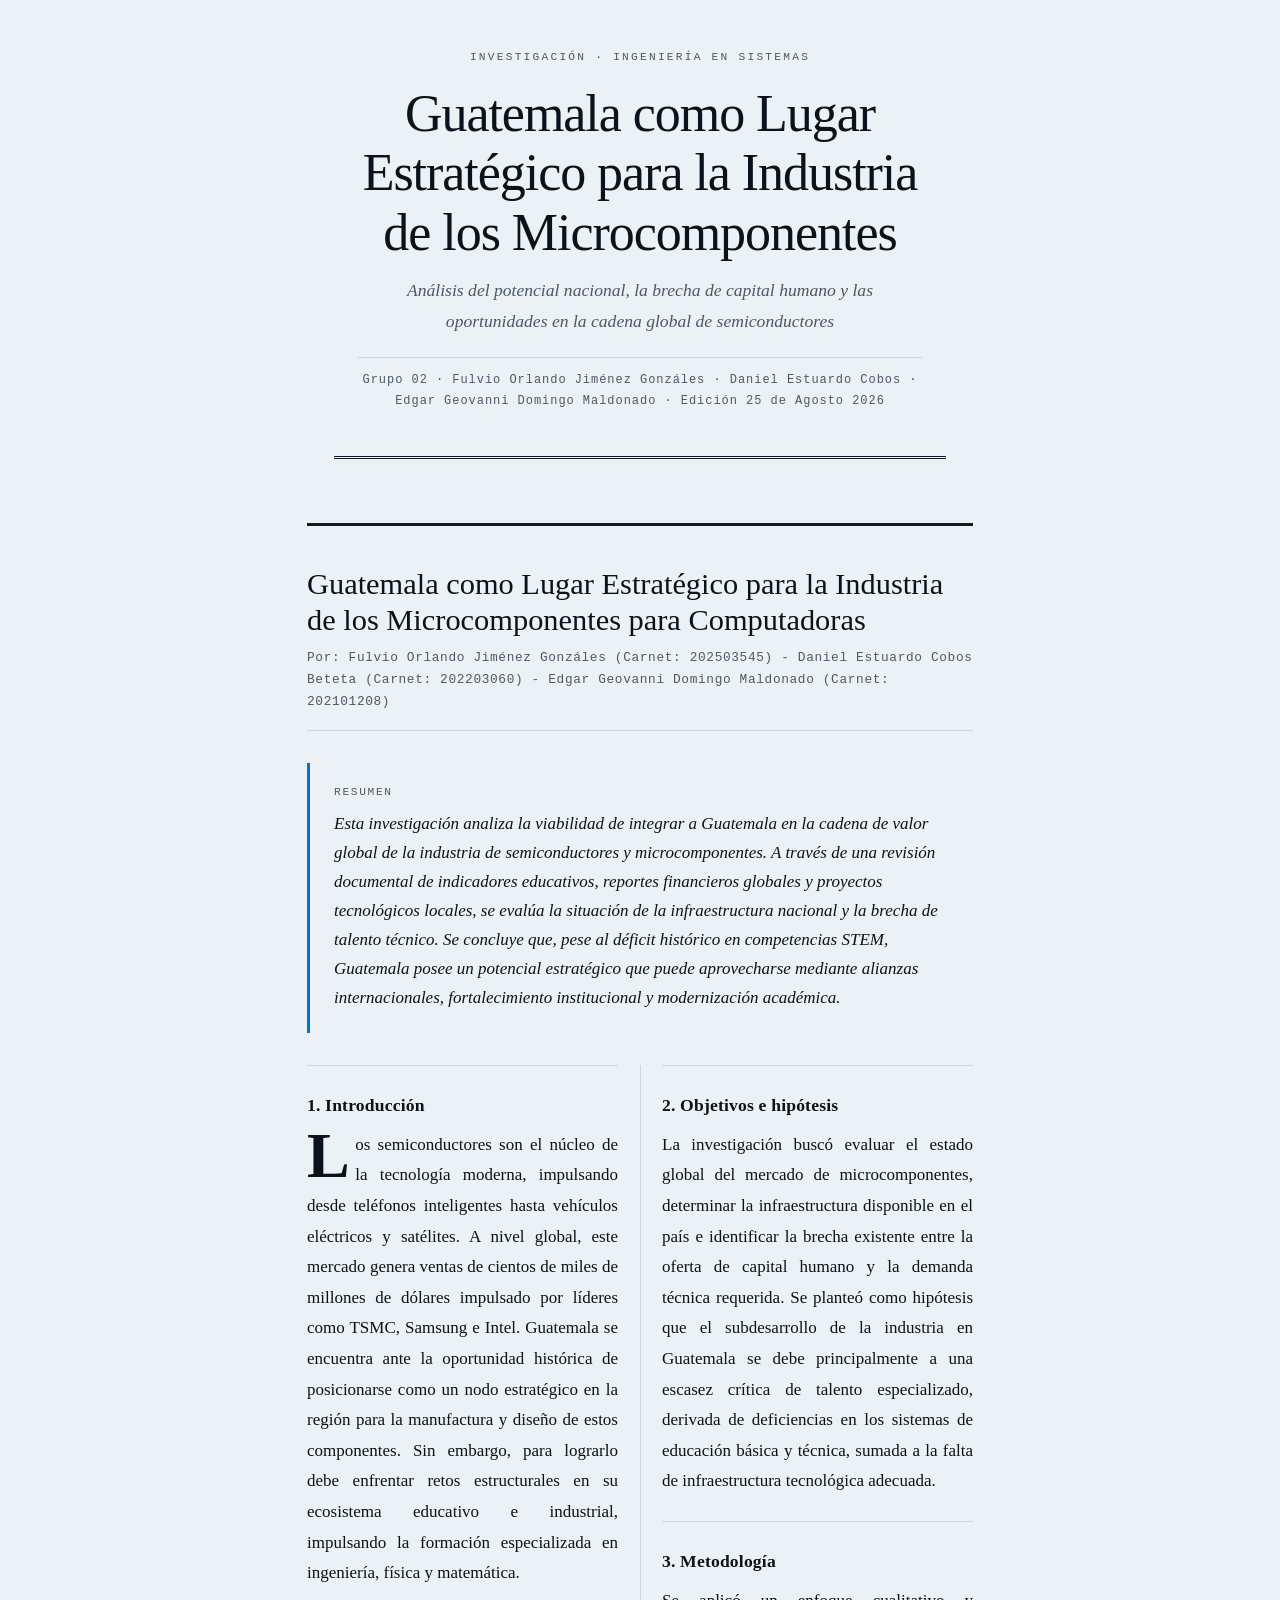
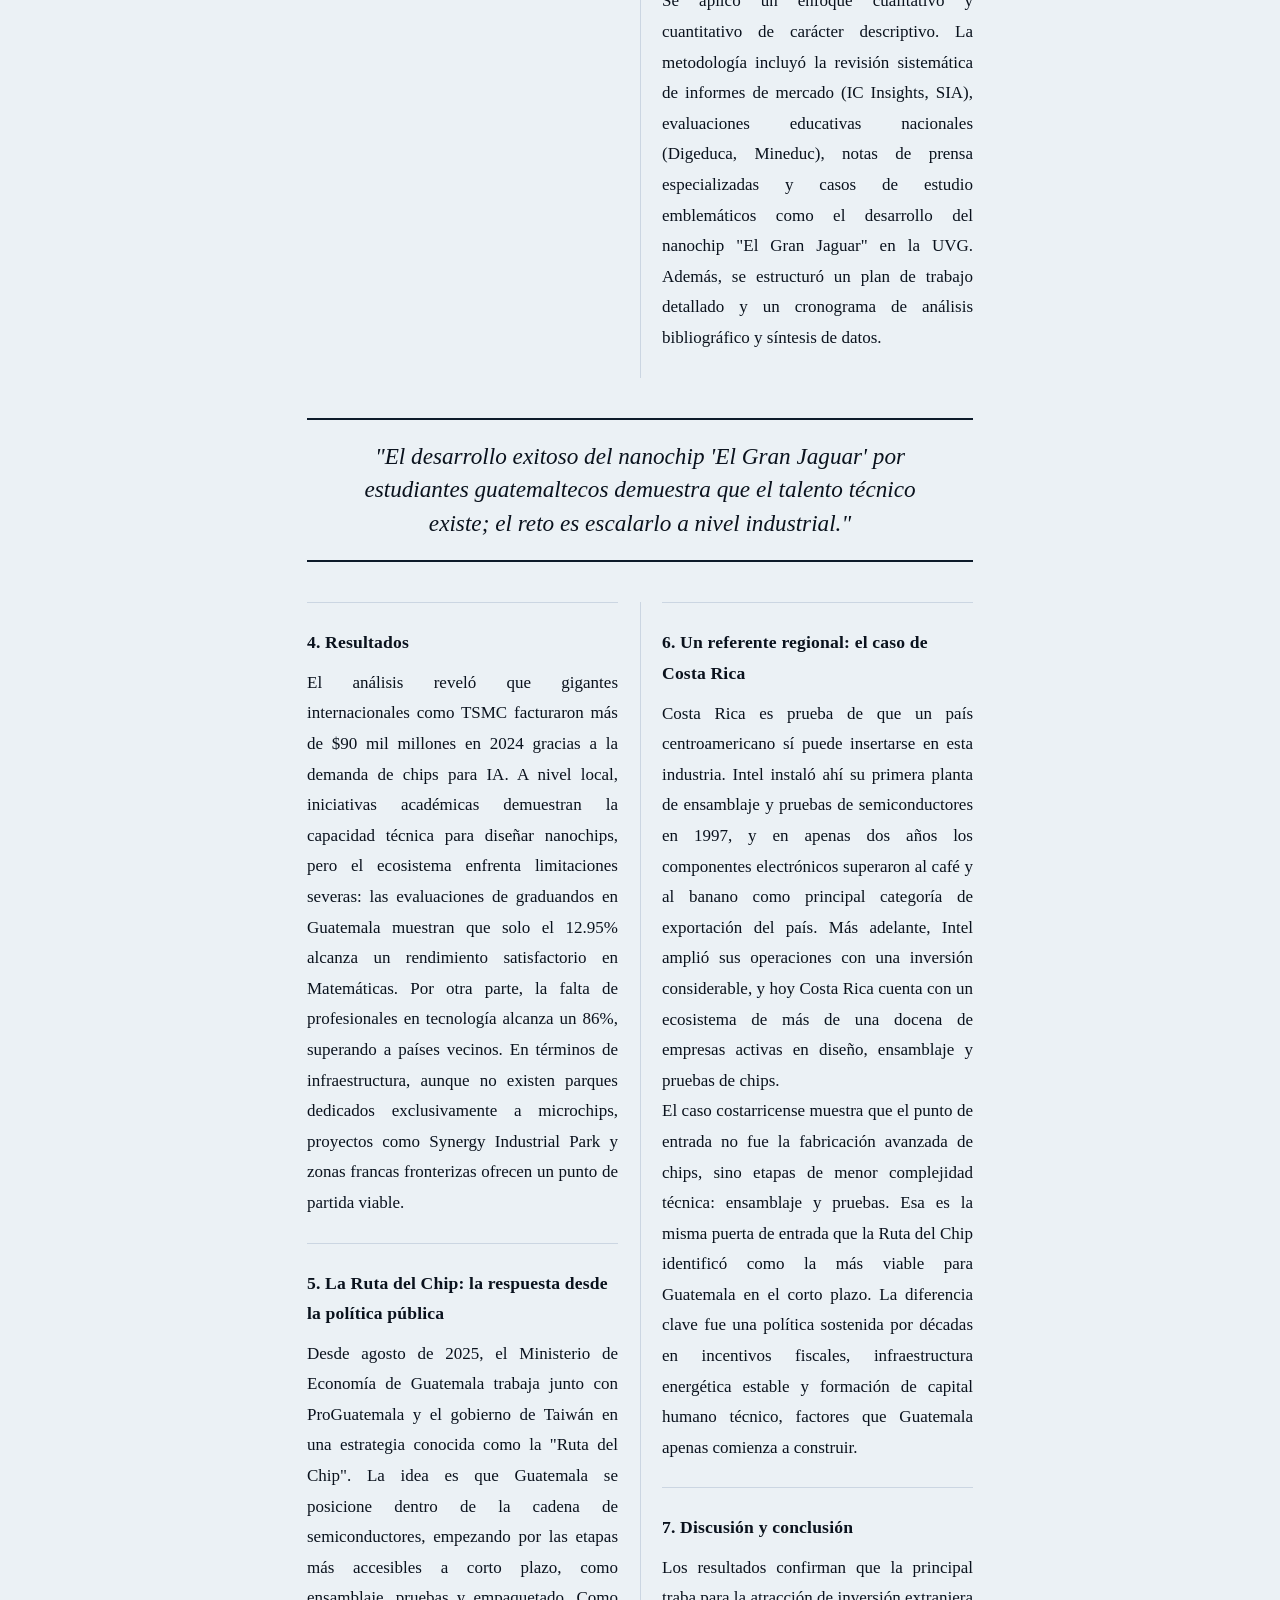
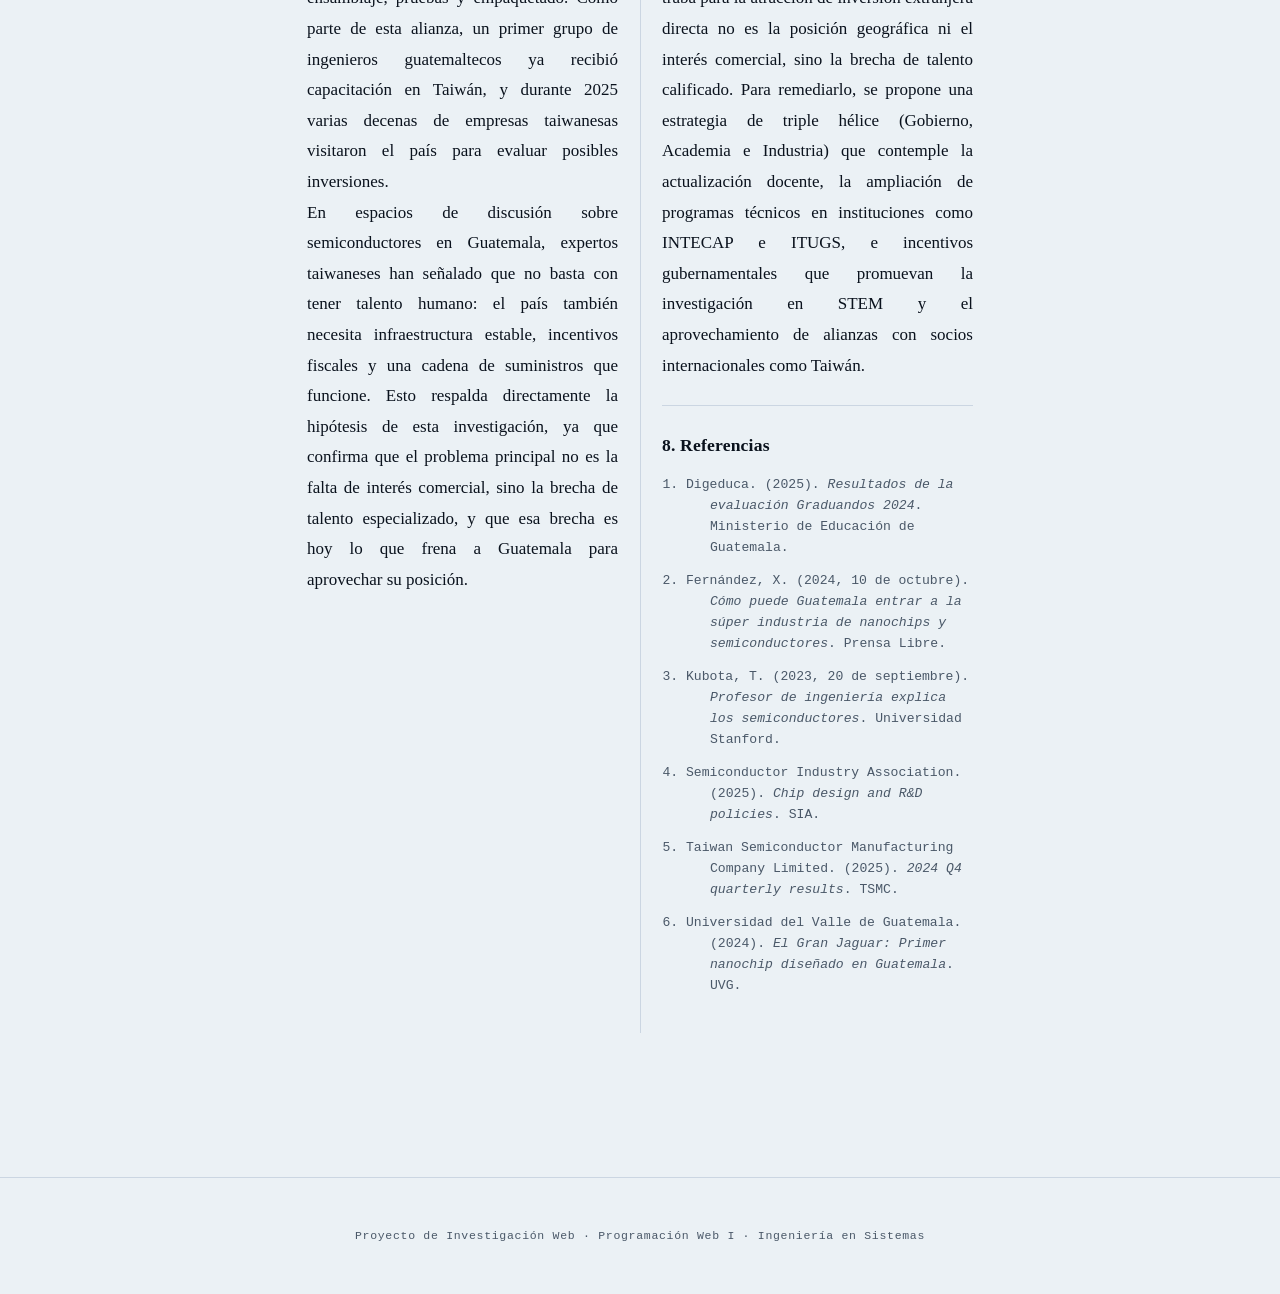
<file: grupos/grupo-02-microcomponentes/index.html>
<!DOCTYPE html>
<html lang="es">
<head>
  <meta charset="UTF-8">
  <meta name="viewport" content="width=device-width, initial-scale=1.0">
  <title>Guatemala y la Industria de Microcomponentes — Revista de Investigación</title>
  <link rel="stylesheet" href="css/estilos.css">
</head>
<body>

  <!-- ============================================================
       ENCABEZADO — igual que en el formato entrevista
       ============================================================ -->
  <header class="revista__header">
    <span class="revista__eyebrow">Investigación · Ingeniería en Sistemas</span>
    <h1 class="revista__titulo">Guatemala como Lugar Estratégico para la Industria de los Microcomponentes</h1>
    <p class="revista__subtitulo">Análisis del potencial nacional, la brecha de capital humano y las oportunidades en la cadena global de semiconductores</p>
    <p class="revista__meta">
      Grupo 02 · Fulvio Orlando Jiménez Gonzáles · Daniel Estuardo Cobos · Edgar Geovanni Domingo Maldonado · Edición 25 de Agosto 2026
    </p>
  </header>

  <main>

    <!-- ============================================================
         UN SOLO <article class="articulo"> por grupo
         ============================================================ -->
    <article class="articulo">

      <h2 class="articulo__titulo">Guatemala como Lugar Estratégico para la Industria de los Microcomponentes para Computadoras</h2>
      <p class="articulo__autores">
        Por: Fulvio Orlando Jiménez Gonzáles (Carnet: 202503545) - Daniel Estuardo Cobos Beteta (Carnet: 202203060) - Edgar Geovanni Domingo Maldonado (Carnet: 202101208)
      </p>

      <!-- Resumen / Abstract -->
      <div class="articulo__resumen">
        <span class="articulo__resumen-titulo">Resumen</span>
        <p>
          Esta investigación analiza la viabilidad de integrar a Guatemala en la cadena de valor global de la industria de semiconductores y microcomponentes. A través de una revisión documental de indicadores educativos, reportes financieros globales y proyectos tecnológicos locales, se evalúa la situación de la infraestructura nacional y la brecha de talento técnico. Se concluye que, pese al déficit histórico en competencias STEM, Guatemala posee un potencial estratégico que puede aprovecharse mediante alianzas internacionales, fortalecimiento institucional y modernización académica.
        </p>
      </div>

      <!-- El contenedor .articulo__cuerpo activa columnas tipo revista
           en pantallas grandes y el drop cap automático. No lo quiten. -->
      <div class="articulo__cuerpo">

        <!-- 1. Introducción -->
        <section class="seccion">
          <h3 class="seccion__titulo">1. Introducción</h3>
          <p class="seccion__texto">
            Los semiconductores son el núcleo de la tecnología moderna, impulsando desde teléfonos inteligentes hasta vehículos eléctricos y satélites. A nivel global, este mercado genera ventas de cientos de miles de millones de dólares impulsado por líderes como TSMC, Samsung e Intel. Guatemala se encuentra ante la oportunidad histórica de posicionarse como un nodo estratégico en la región para la manufactura y diseño de estos componentes. Sin embargo, para lograrlo debe enfrentar retos estructurales en su ecosistema educativo e industrial, impulsando la formación especializada en ingeniería, física y matemática.
          </p>
        </section>

        <!-- 2. Objetivos e hipótesis -->
        <section class="seccion">
          <h3 class="seccion__titulo">2. Objetivos e hipótesis</h3>
          <p class="seccion__texto">
            La investigación buscó evaluar el estado global del mercado de microcomponentes, determinar la infraestructura disponible en el país e identificar la brecha existente entre la oferta de capital humano y la demanda técnica requerida. Se planteó como hipótesis que el subdesarrollo de la industria en Guatemala se debe principalmente a una escasez crítica de talento especializado, derivada de deficiencias en los sistemas de educación básica y técnica, sumada a la falta de infraestructura tecnológica adecuada.
          </p>
        </section>

        <!-- 3. Metodología -->
        <section class="seccion">
          <h3 class="seccion__titulo">3. Metodología</h3>
          <p class="seccion__texto">
            Se aplicó un enfoque cualitativo y cuantitativo de carácter descriptivo. La metodología incluyó la revisión sistemática de informes de mercado (IC Insights, SIA), evaluaciones educativas nacionales (Digeduca, Mineduc), notas de prensa especializadas y casos de estudio emblemáticos como el desarrollo del nanochip "El Gran Jaguar" en la UVG. Además, se estructuró un plan de trabajo detallado y un cronograma de análisis bibliográfico y síntesis de datos.
          </p>
        </section>

        <!-- Cita destacada opcional: rompe las dos columnas automáticamente -->
        <blockquote class="destacado">
          "El desarrollo exitoso del nanochip 'El Gran Jaguar' por estudiantes guatemaltecos demuestra que el talento técnico existe; el reto es escalarlo a nivel industrial."
        </blockquote>

        <!-- 4. Resultados -->
        <section class="seccion">
          <h3 class="seccion__titulo">4. Resultados</h3>
          <p class="seccion__texto">
            El análisis reveló que gigantes internacionales como TSMC facturaron más de $90 mil millones en 2024 gracias a la demanda de chips para IA. A nivel local, iniciativas académicas demuestran la capacidad técnica para diseñar nanochips, pero el ecosistema enfrenta limitaciones severas: las evaluaciones de graduandos en Guatemala muestran que solo el 12.95% alcanza un rendimiento satisfactorio en Matemáticas. Por otra parte, la falta de profesionales en tecnología alcanza un 86%, superando a países vecinos. En términos de infraestructura, aunque no existen parques dedicados exclusivamente a microchips, proyectos como Synergy Industrial Park y zonas francas fronterizas ofrecen un punto de partida viable.
          </p>
        </section>

        <!-- 5. La Ruta del Chip: la respuesta desde la política pública -->
        <section class="seccion">
          <h3 class="seccion__titulo">5. La Ruta del Chip: la respuesta desde la política pública</h3>
          <p class="seccion__texto">
            Desde agosto de 2025, el Ministerio de Economía de Guatemala trabaja junto con ProGuatemala y el gobierno de Taiwán en una estrategia conocida como la "Ruta del Chip". La idea es que Guatemala se posicione dentro de la cadena de semiconductores, empezando por las etapas más accesibles a corto plazo, como ensamblaje, pruebas y empaquetado. Como parte de esta alianza, un primer grupo de ingenieros guatemaltecos ya recibió capacitación en Taiwán, y durante 2025 varias decenas de empresas taiwanesas visitaron el país para evaluar posibles inversiones.
          </p>
          <p class="seccion__texto">
            En espacios de discusión sobre semiconductores en Guatemala, expertos taiwaneses han señalado que no basta con tener talento humano: el país también necesita infraestructura estable, incentivos fiscales y una cadena de suministros que funcione. Esto respalda directamente la hipótesis de esta investigación, ya que confirma que el problema principal no es la falta de interés comercial, sino la brecha de talento especializado, y que esa brecha es hoy lo que frena a Guatemala para aprovechar su posición.
          </p>
        </section>

        <!-- 6. Un referente regional: el caso de Costa Rica -->
        <section class="seccion">
          <h3 class="seccion__titulo">6. Un referente regional: el caso de Costa Rica</h3>
          <p class="seccion__texto">
            Costa Rica es prueba de que un país centroamericano sí puede insertarse en esta industria. Intel instaló ahí su primera planta de ensamblaje y pruebas de semiconductores en 1997, y en apenas dos años los componentes electrónicos superaron al café y al banano como principal categoría de exportación del país. Más adelante, Intel amplió sus operaciones con una inversión considerable, y hoy Costa Rica cuenta con un ecosistema de más de una docena de empresas activas en diseño, ensamblaje y pruebas de chips.
          </p>
          <p class="seccion__texto">
            El caso costarricense muestra que el punto de entrada no fue la fabricación avanzada de chips, sino etapas de menor complejidad técnica: ensamblaje y pruebas. Esa es la misma puerta de entrada que la Ruta del Chip identificó como la más viable para Guatemala en el corto plazo. La diferencia clave fue una política sostenida por décadas en incentivos fiscales, infraestructura energética estable y formación de capital humano técnico, factores que Guatemala apenas comienza a construir.
          </p>
        </section>

        <!-- 7. Discusión y conclusión -->
        <section class="seccion">
          <h3 class="seccion__titulo">7. Discusión y conclusión</h3>
          <p class="seccion__texto">
            Los resultados confirman que la principal traba para la atracción de inversión extranjera directa no es la posición geográfica ni el interés comercial, sino la brecha de talento calificado. Para remediarlo, se propone una estrategia de triple hélice (Gobierno, Academia e Industria) que contemple la actualización docente, la ampliación de programas técnicos en instituciones como INTECAP e ITUGS, e incentivos gubernamentales que promuevan la investigación en STEM y el aprovechamiento de alianzas con socios internacionales como Taiwán.
          </p>
        </section>

        <!-- 8. Referencias -->
        <section class="seccion">
          <h3 class="seccion__titulo">8. Referencias</h3>
          <ol class="referencias">
            <li>Digeduca. (2025). <em>Resultados de la evaluación Graduandos 2024</em>. Ministerio de Educación de Guatemala.</li>
            <li>Fernández, X. (2024, 10 de octubre). <em>Cómo puede Guatemala entrar a la súper industria de nanochips y semiconductores</em>. Prensa Libre.</li>
            <li>Kubota, T. (2023, 20 de septiembre). <em>Profesor de ingeniería explica los semiconductores</em>. Universidad Stanford.</li>
            <li>Semiconductor Industry Association. (2025). <em>Chip design and R&D policies</em>. SIA.</li>
            <li>Taiwan Semiconductor Manufacturing Company Limited. (2025). <em>2024 Q4 quarterly results</em>. TSMC.</li>
            <li>Universidad del Valle de Guatemala. (2024). <em>El Gran Jaguar: Primer nanochip diseñado en Guatemala</em>. UVG.</li>
          </ol>
        </section>

      </div>

    </article>

  </main>

  <footer>
    Proyecto de Investigación Web · Programación Web I · Ingeniería en Sistemas
  </footer>

</body>
</html>
</file>
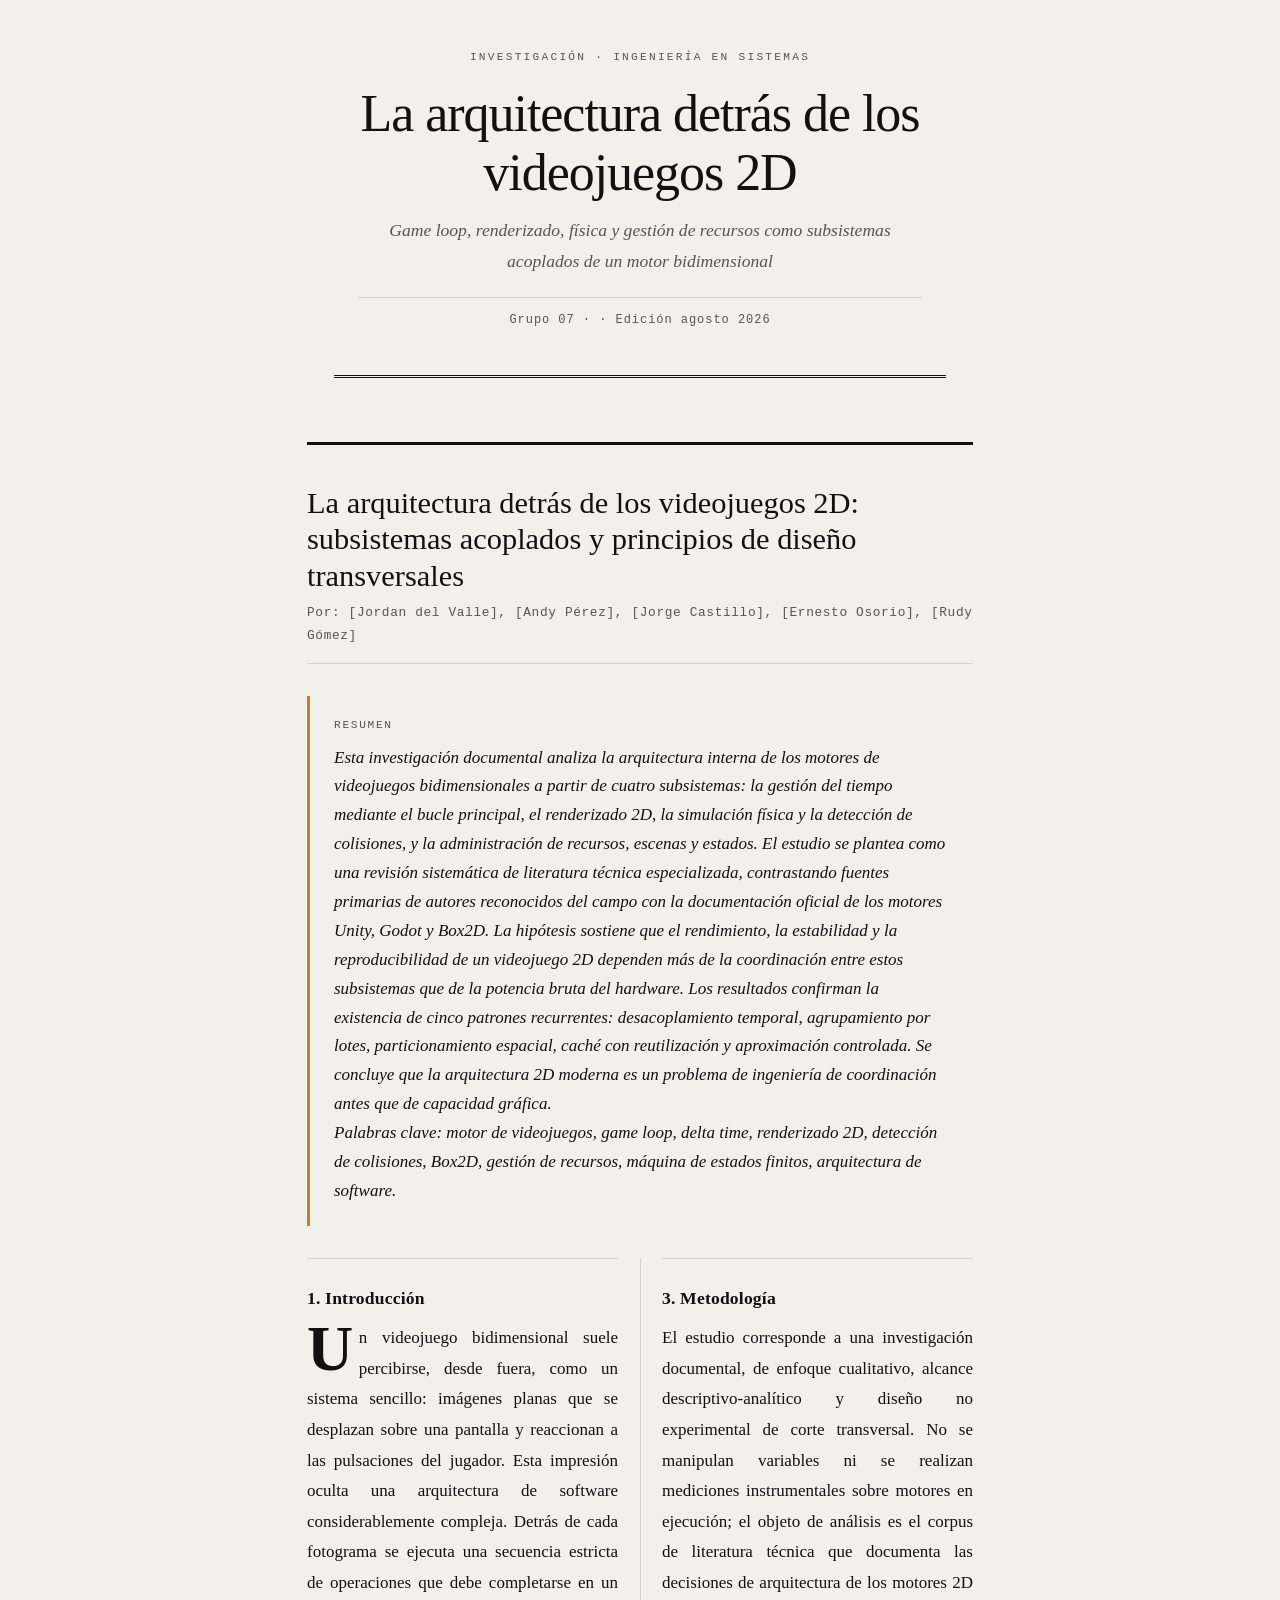
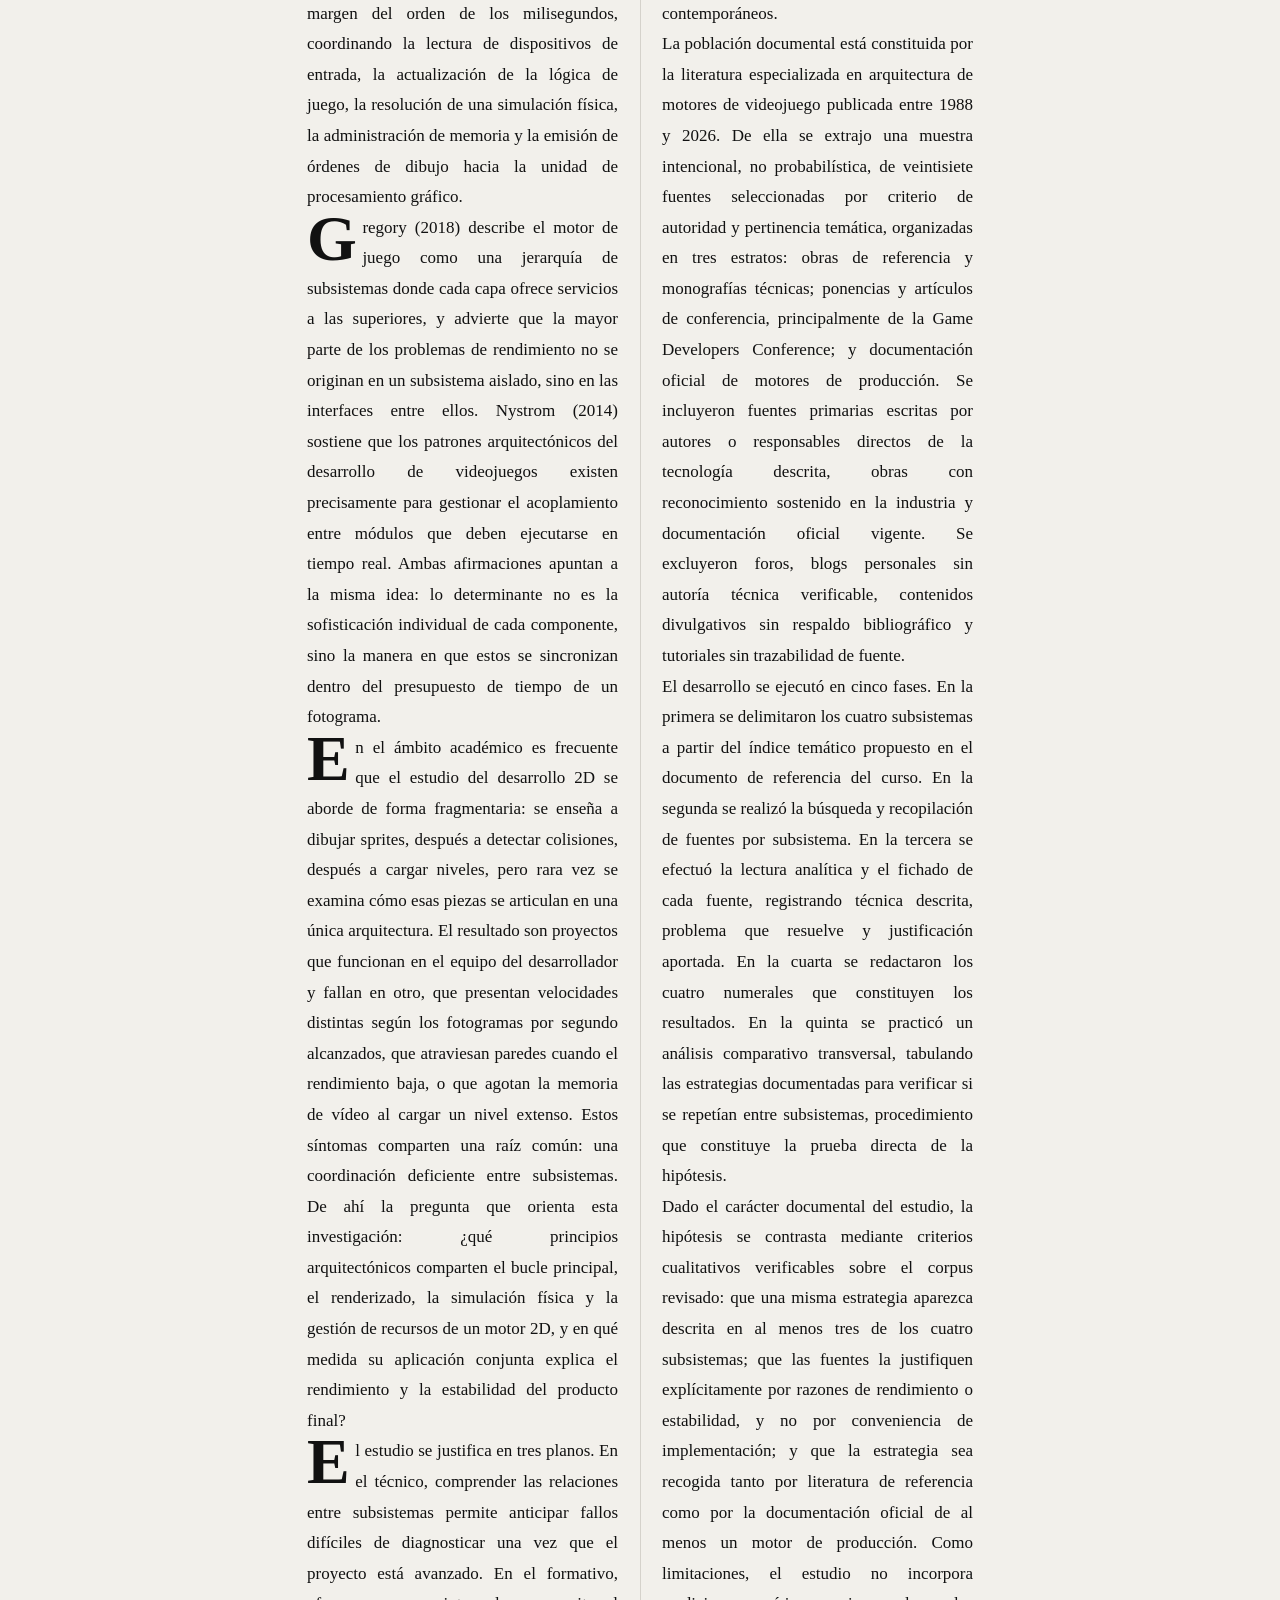
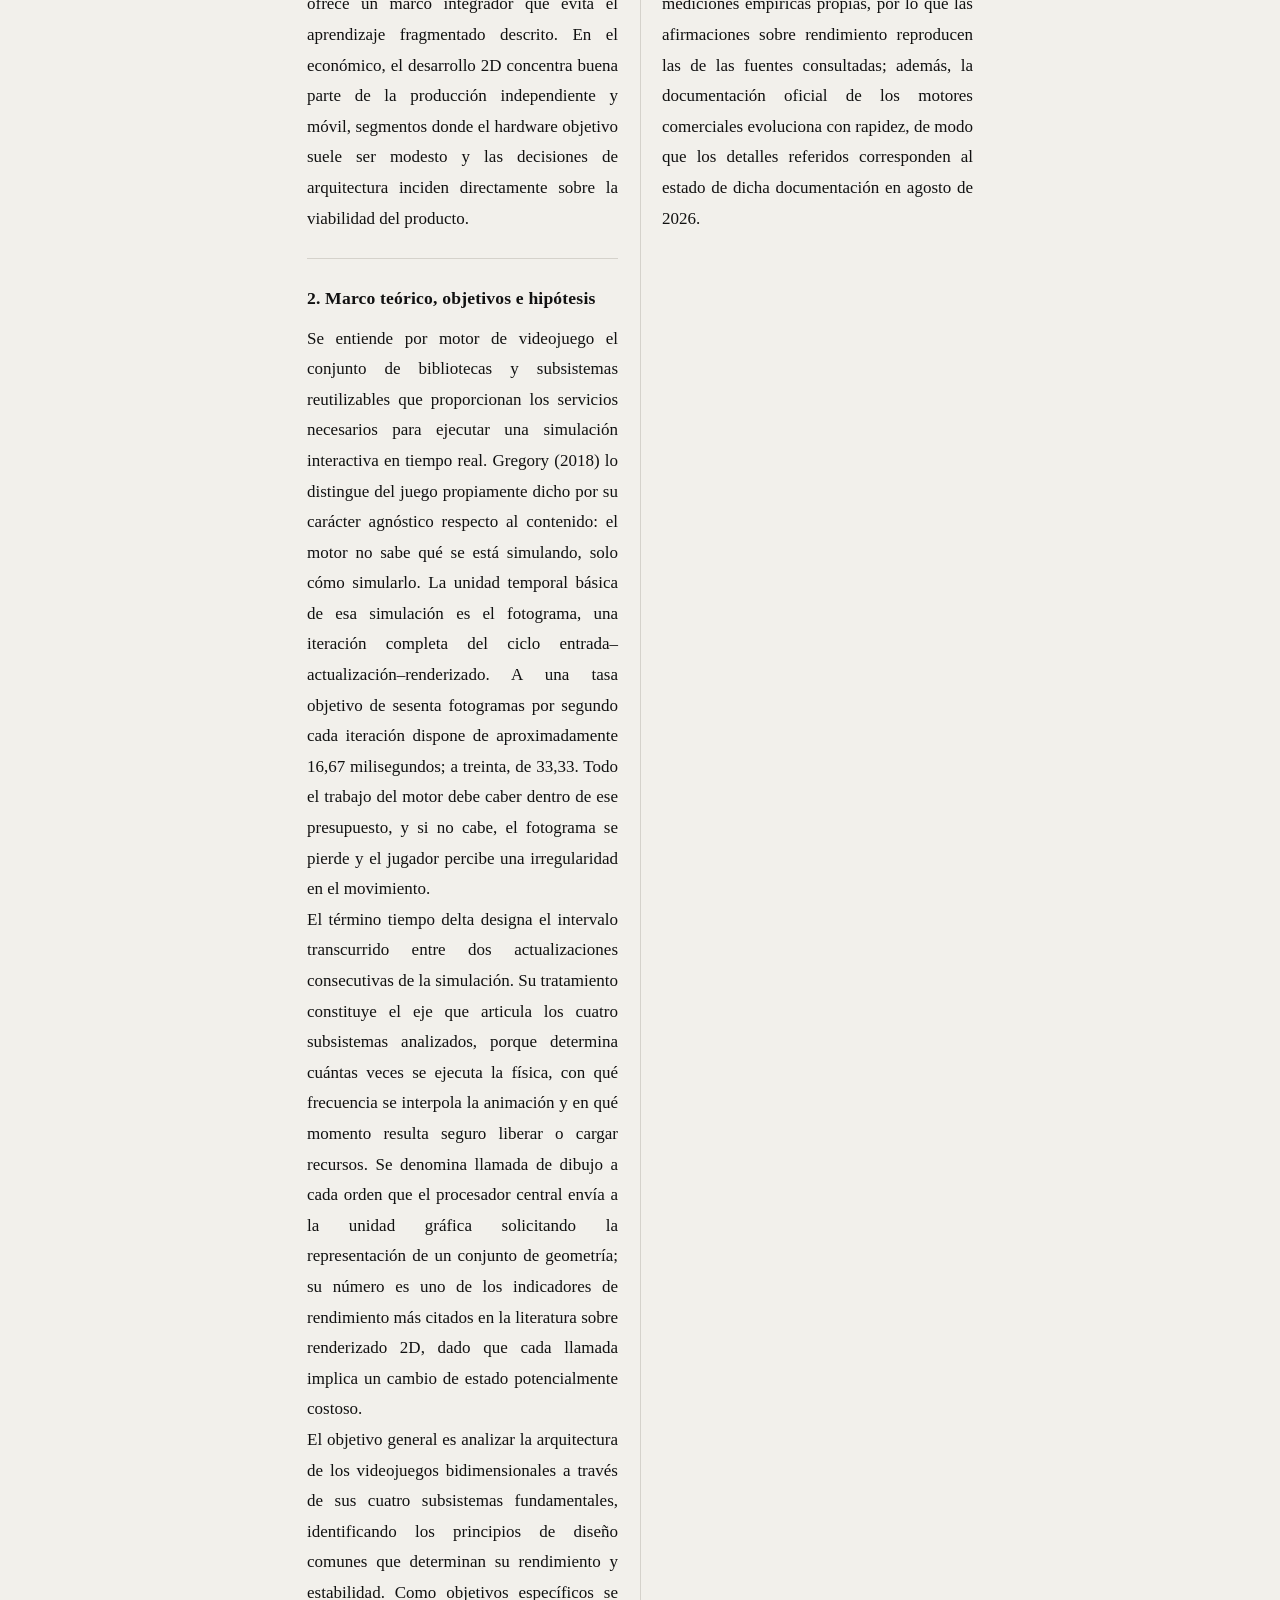
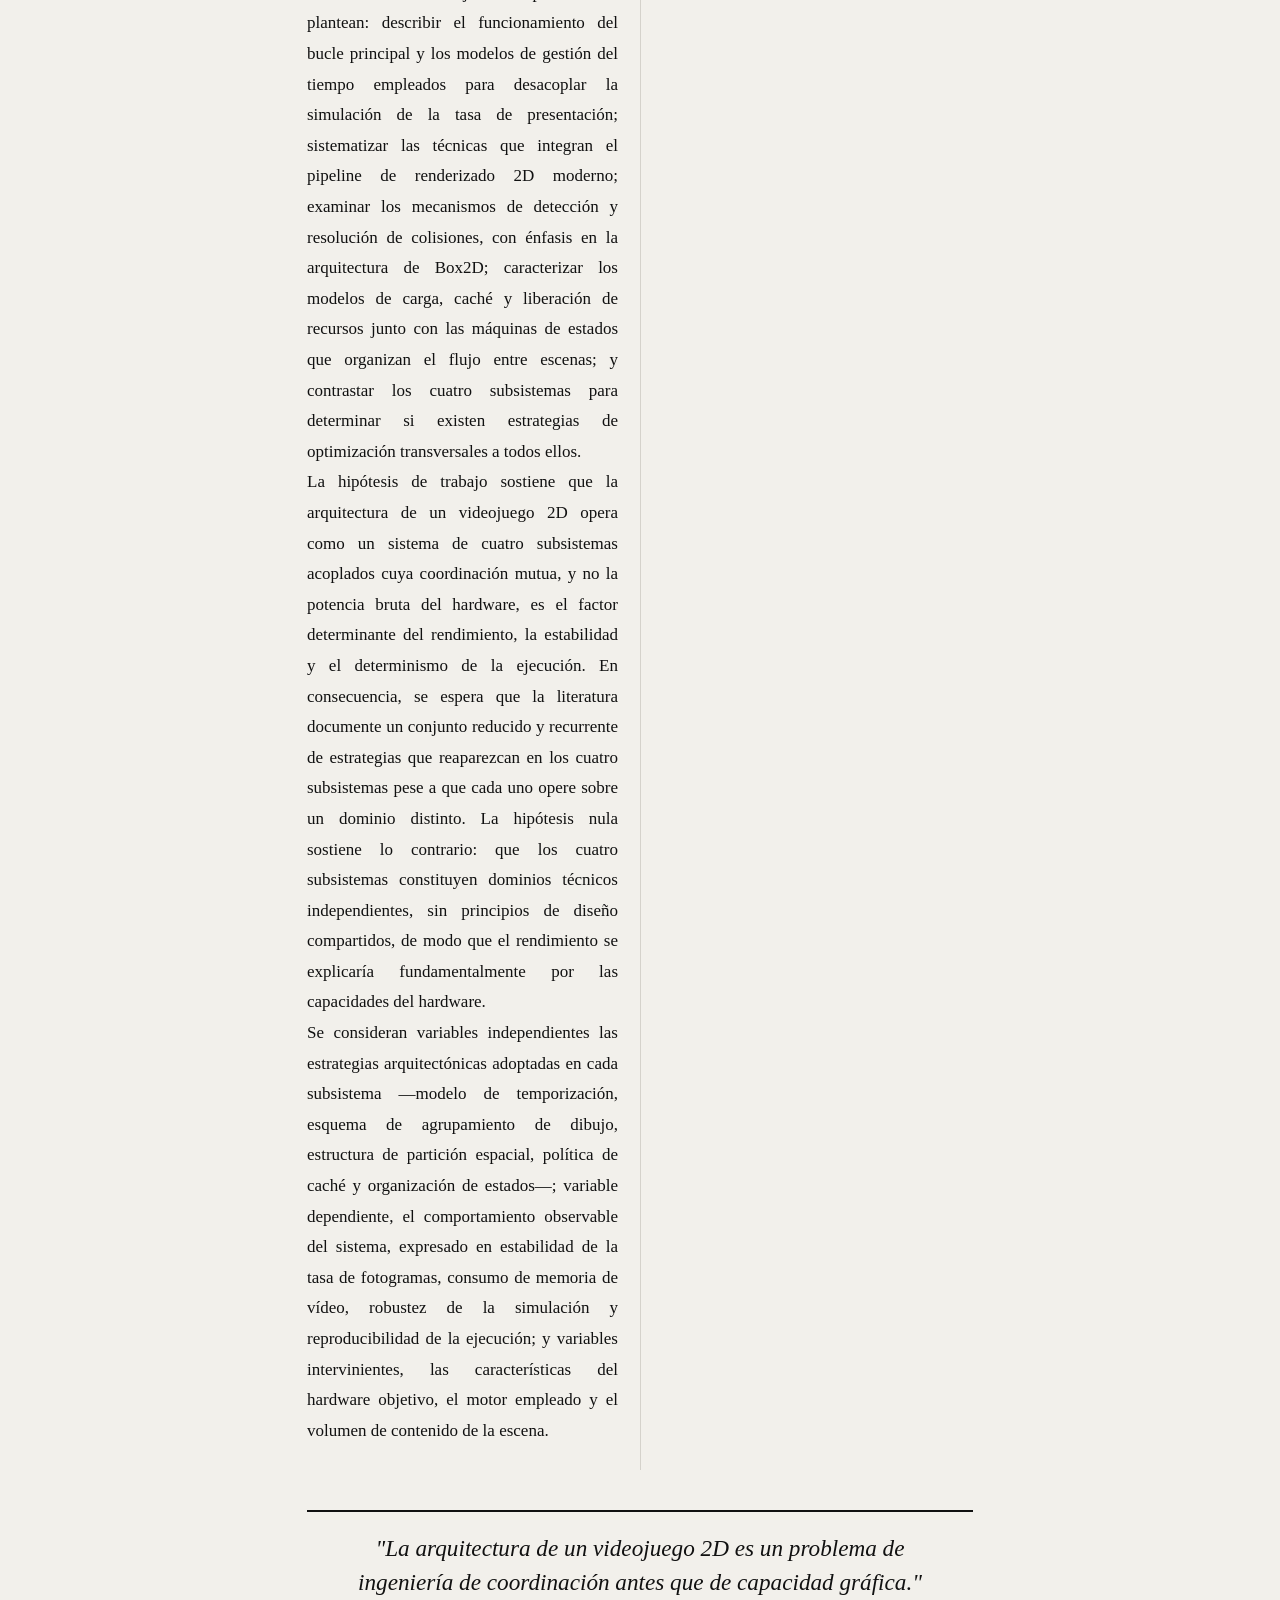
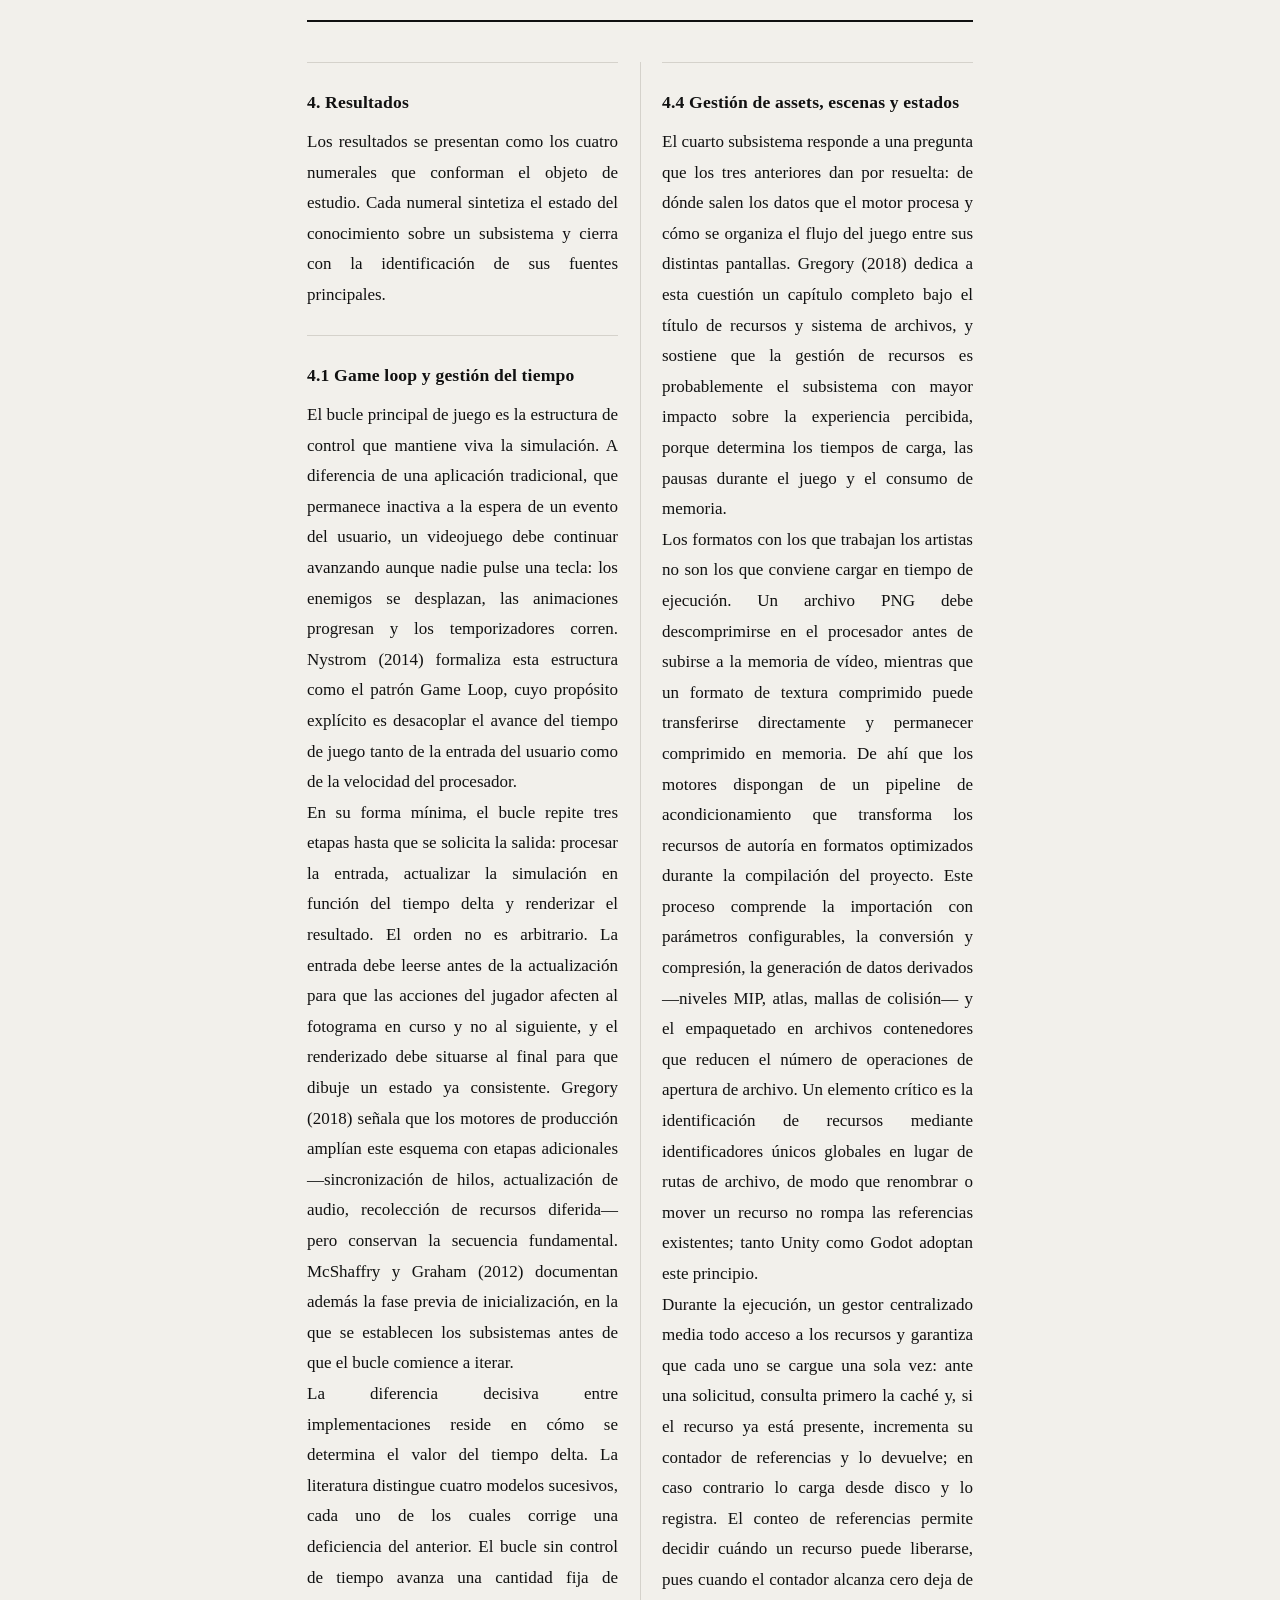
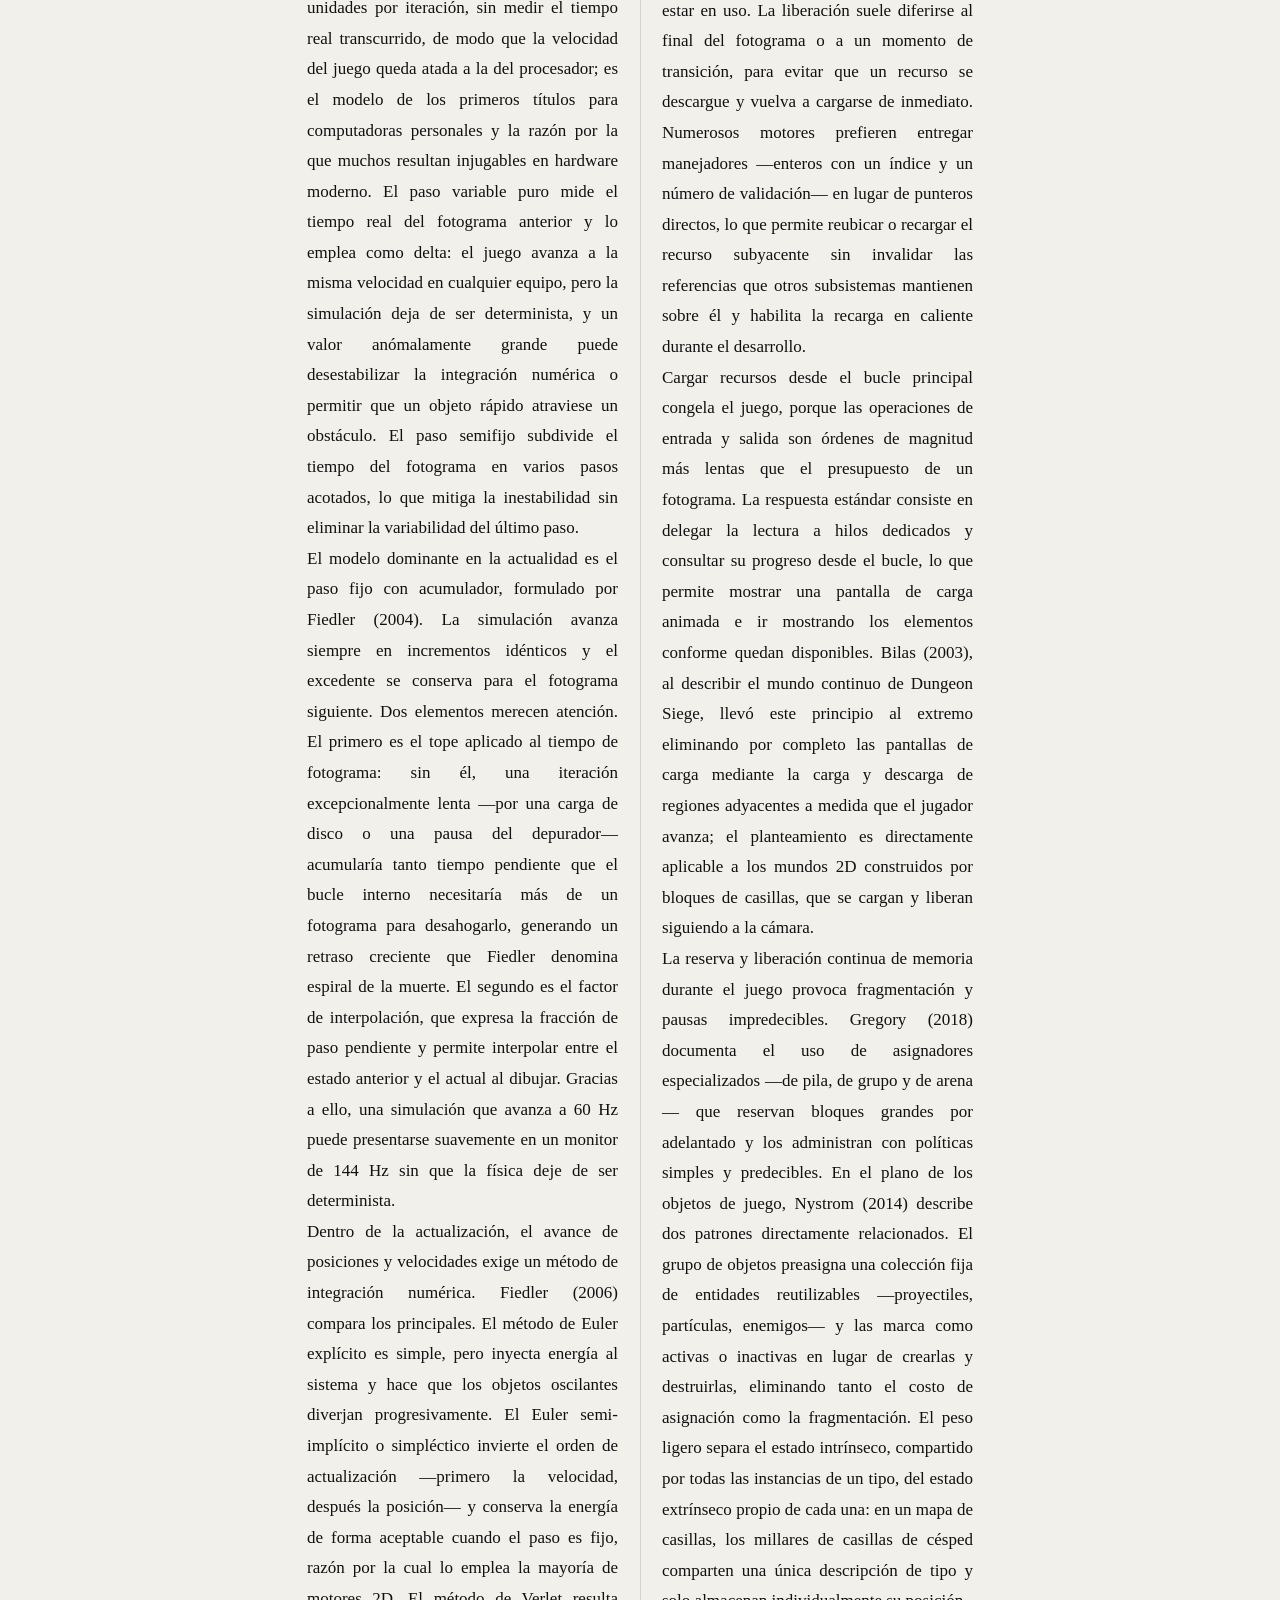
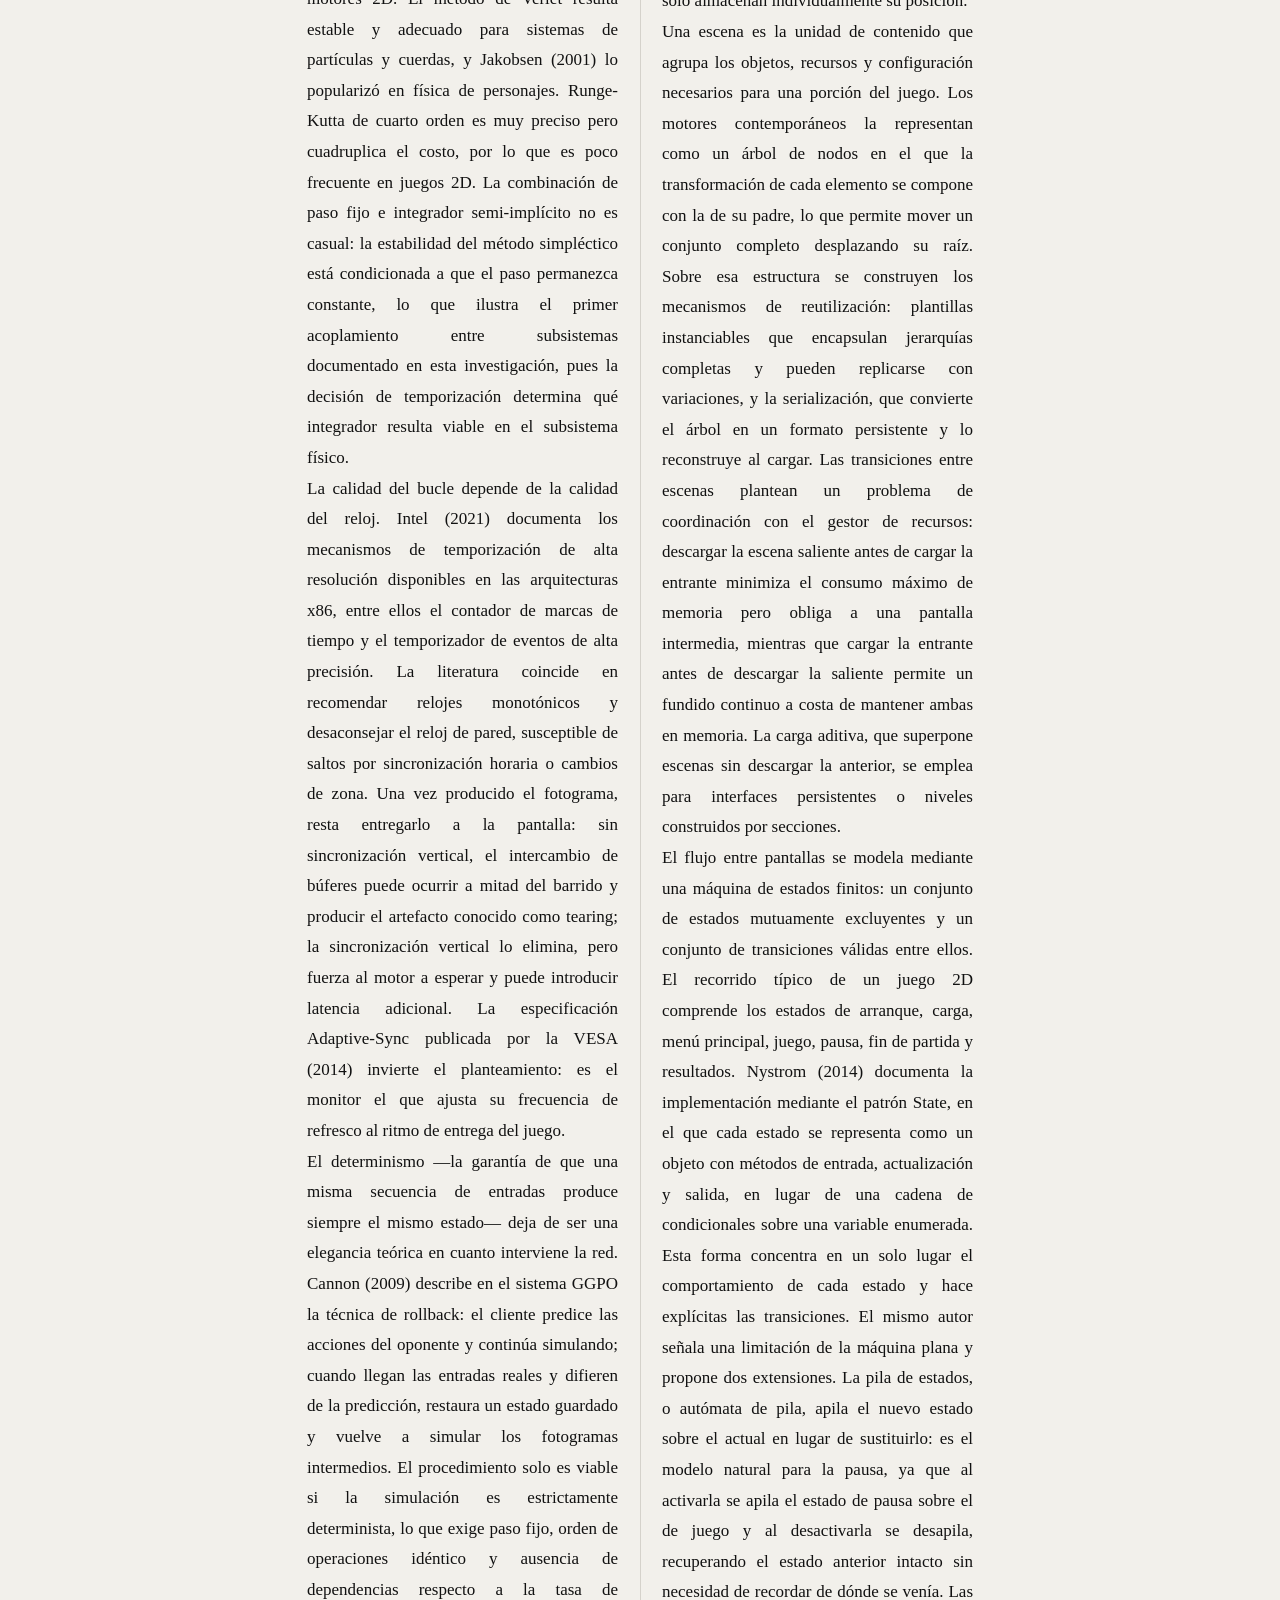
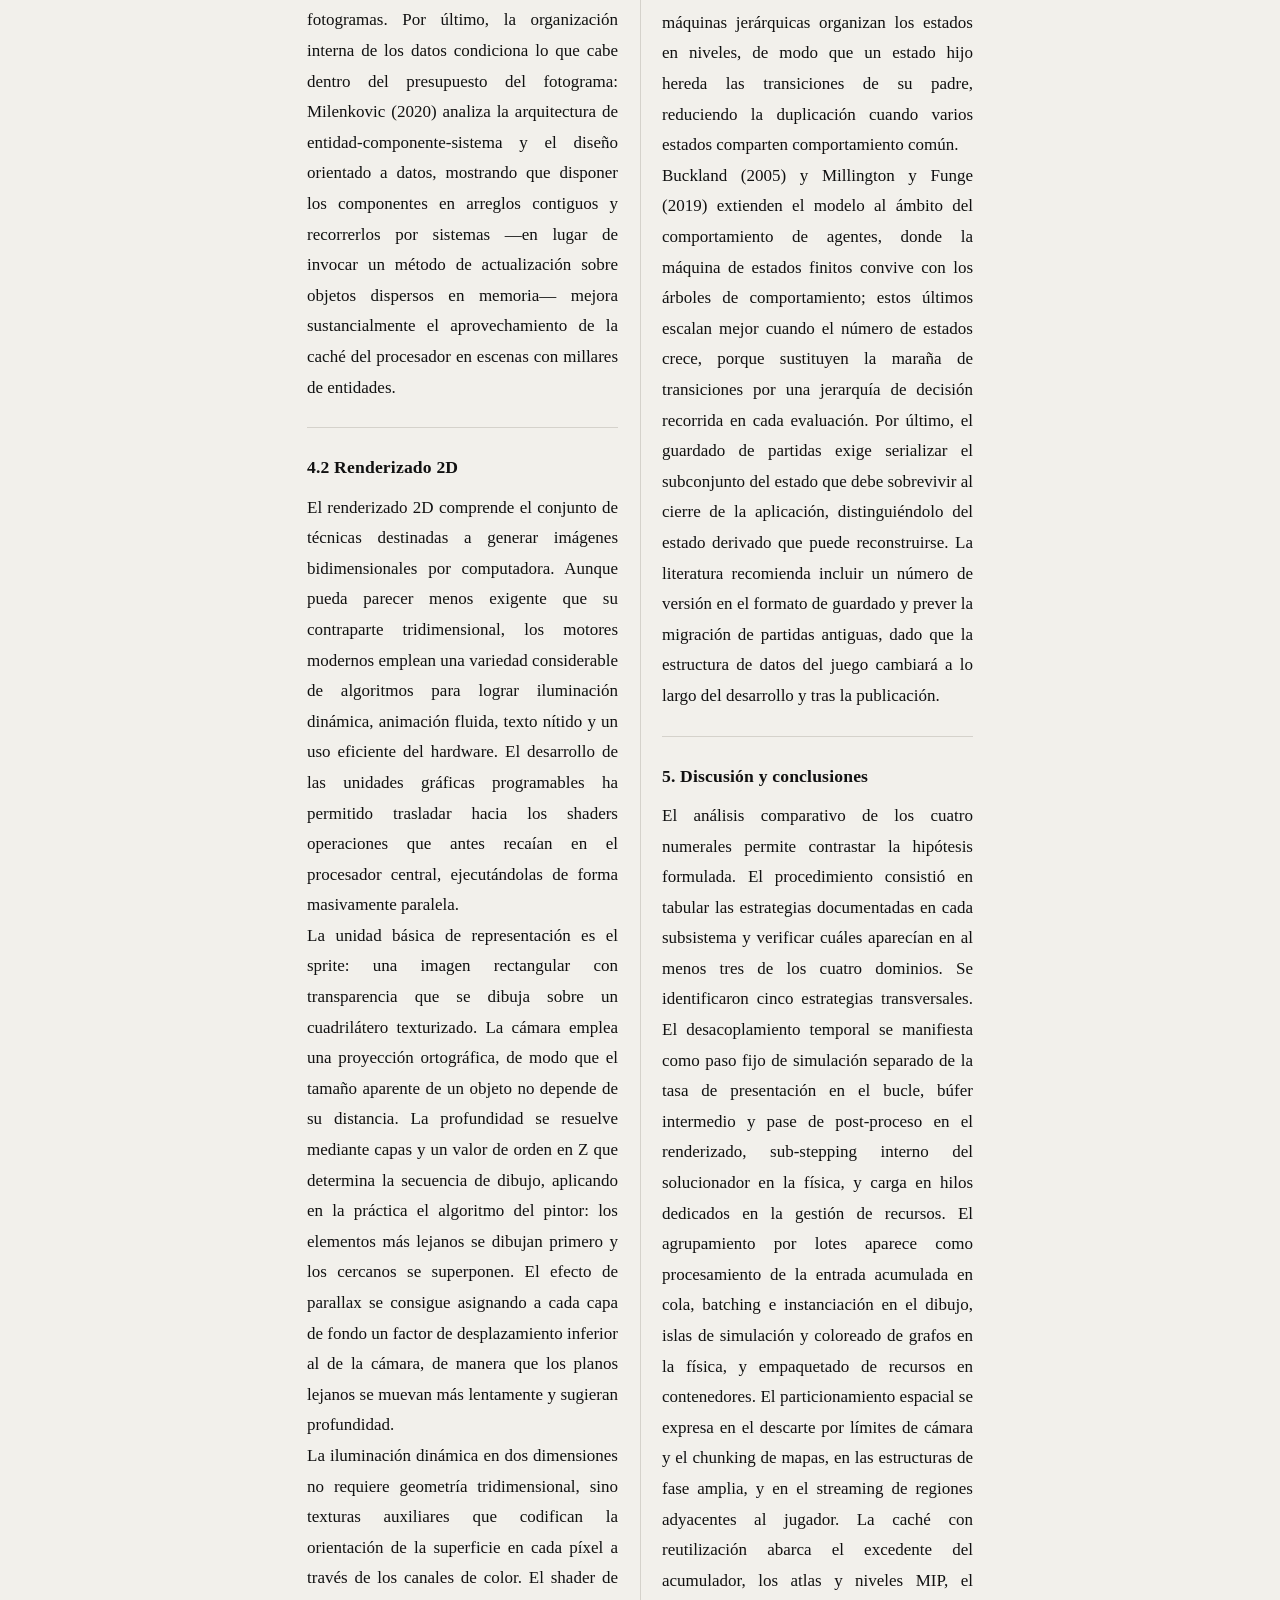
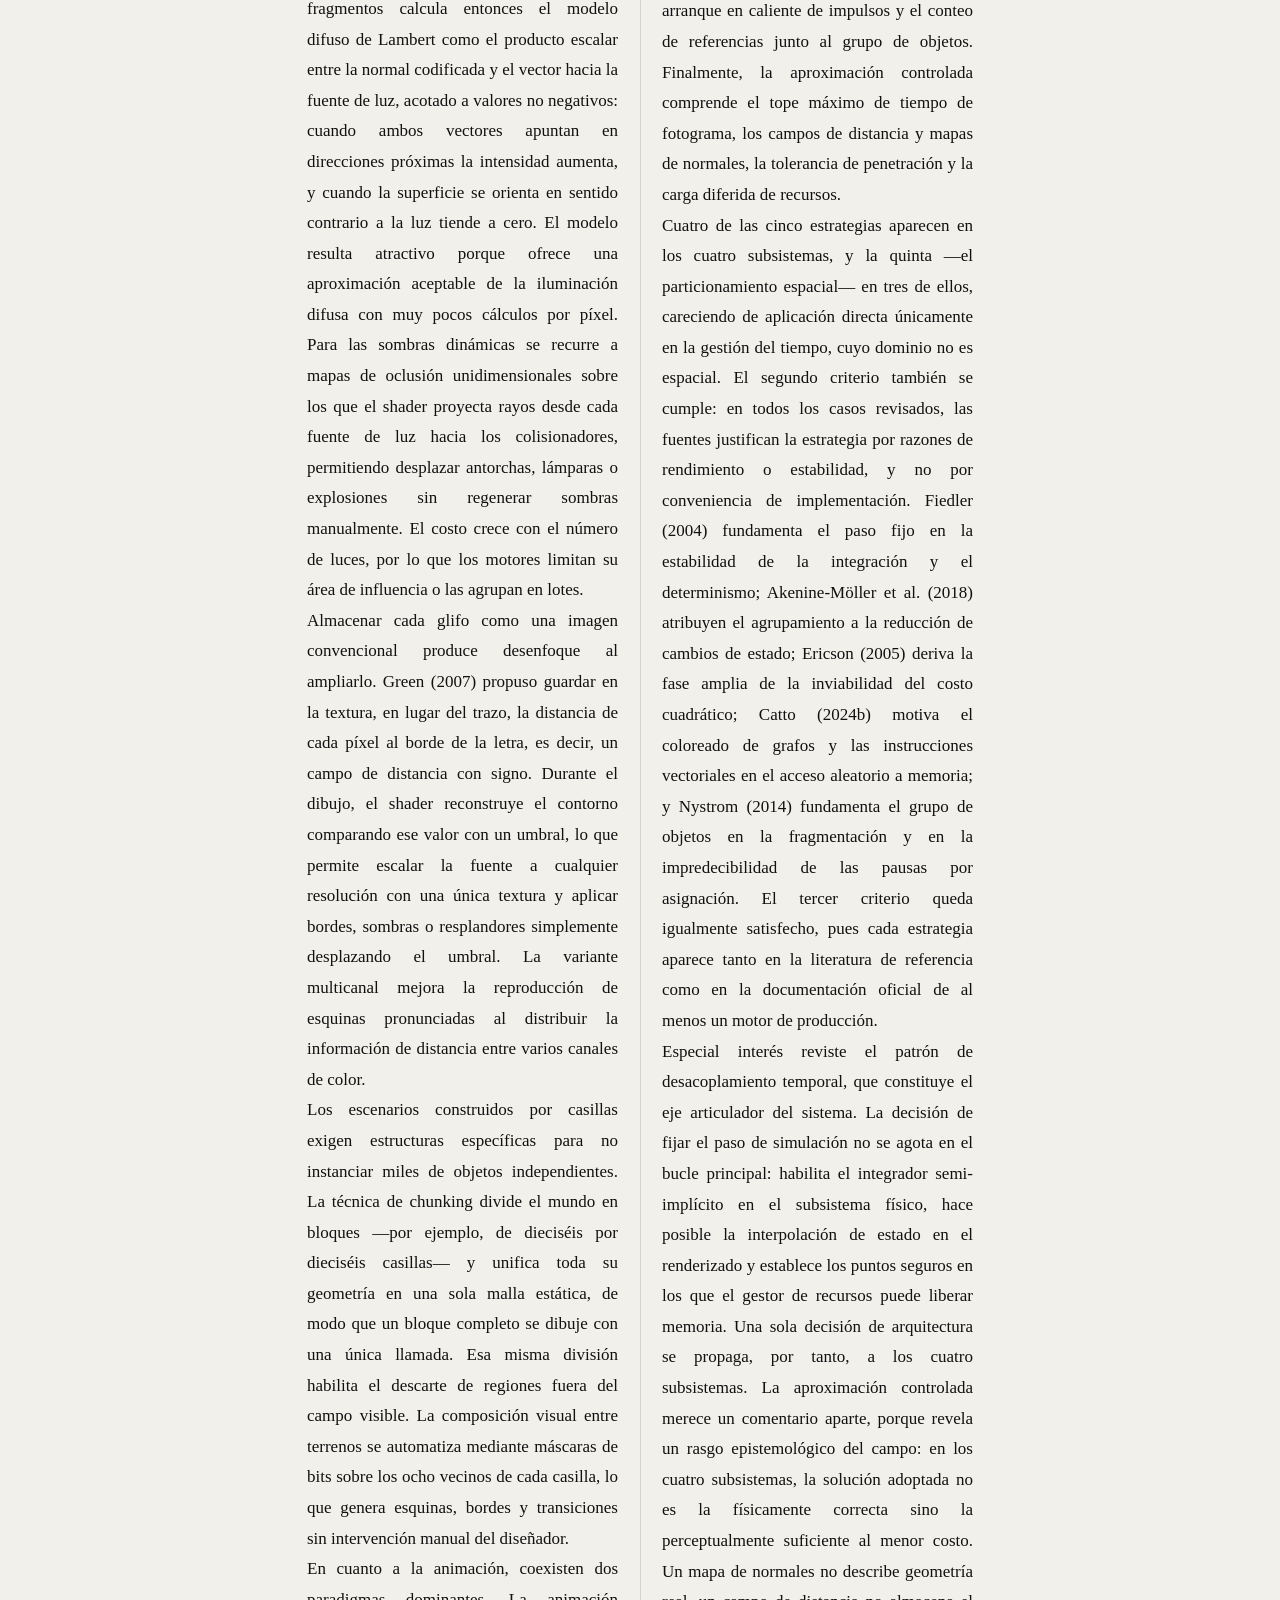
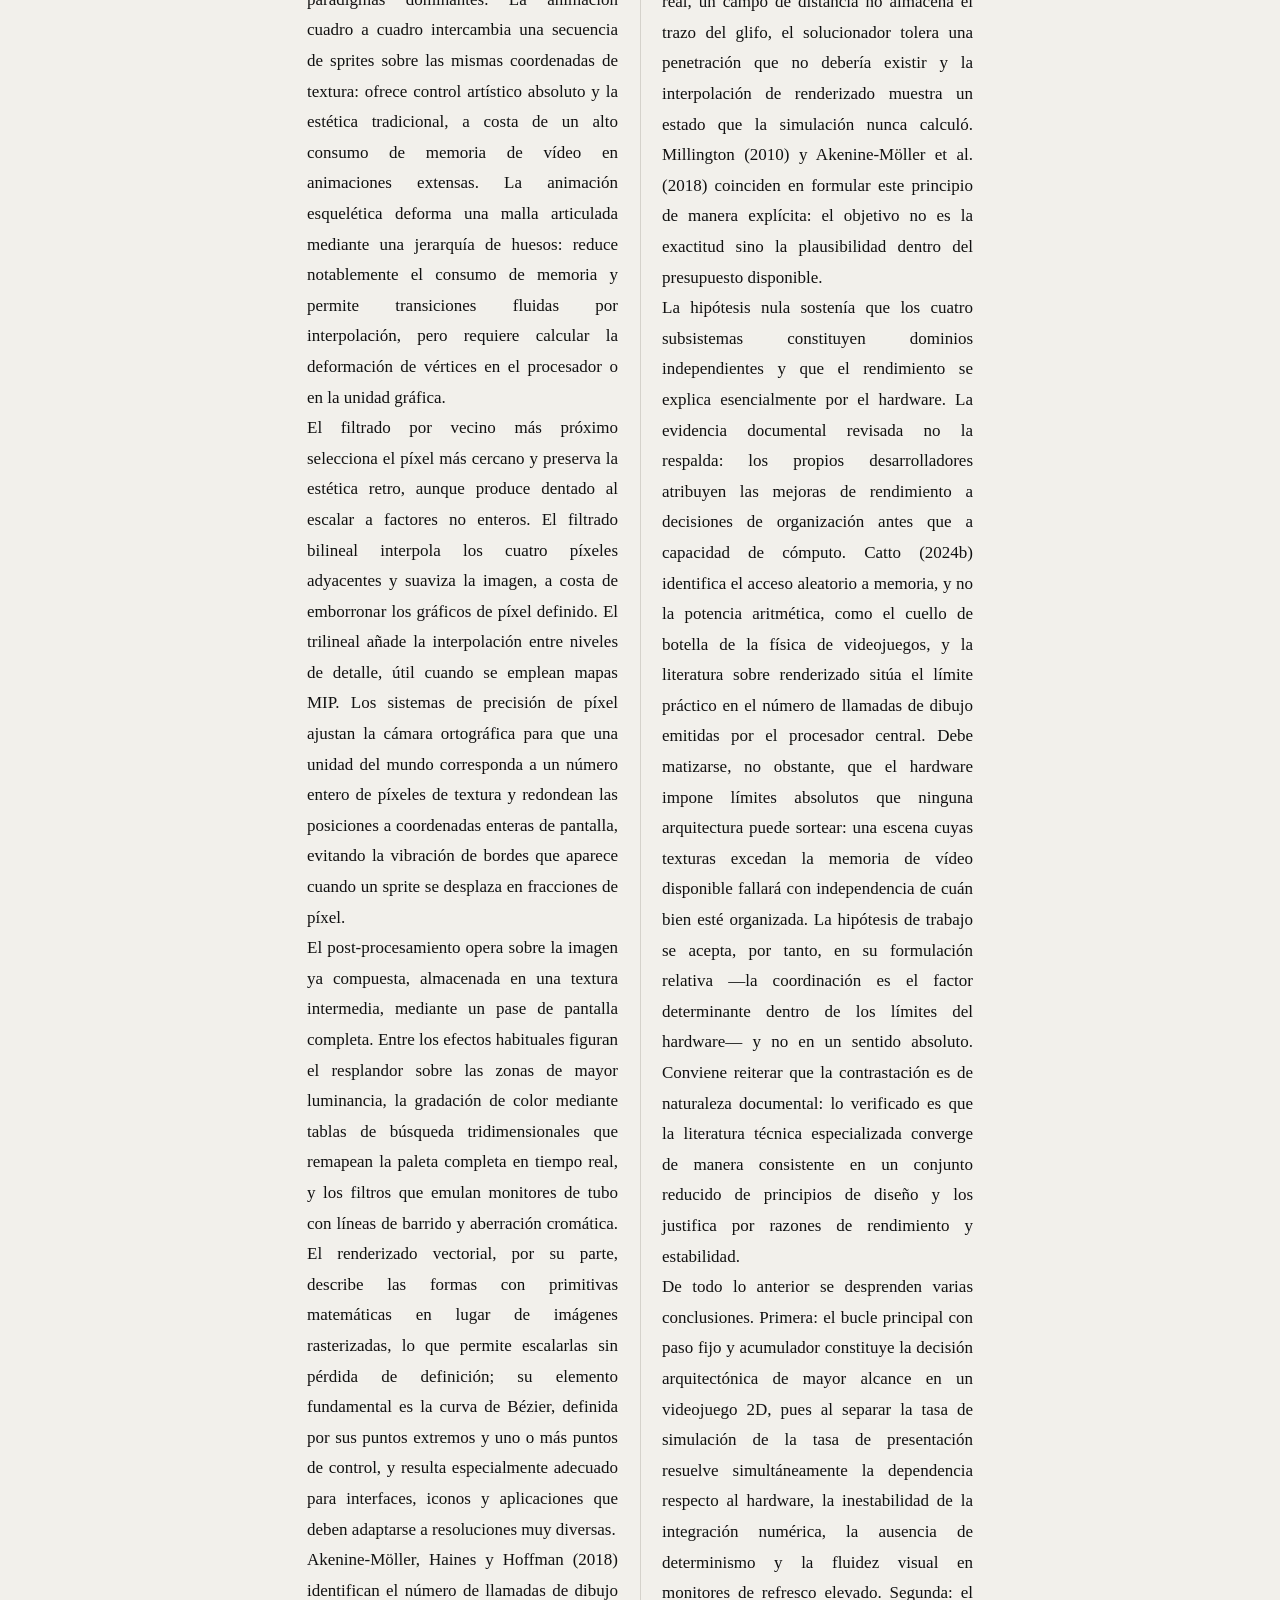
<file: grupos/grupo-07-arquitectura-videojuegos-2d/index.html>
<!DOCTYPE html>
<html lang="es">
<head>
  <meta charset="UTF-8">
  <meta name="viewport" content="width=device-width, initial-scale=1.0">
  <title>La arquitectura detrás de los videojuegos 2D — Revista de Investigación</title>
  <link rel="stylesheet" href="css/estilos.css">
</head>
<body>

  <!-- ============================================================
       ENCABEZADO DE LA REVISTA
       ============================================================ -->
  <header class="revista__header">
    <span class="revista__eyebrow">Investigación · Ingeniería en Sistemas</span>
    <h1 class="revista__titulo">La arquitectura detrás de los videojuegos 2D</h1>
    <p class="revista__subtitulo">Game loop, renderizado, física y gestión de recursos como subsistemas acoplados de un motor bidimensional</p>
    <p class="revista__meta">
      Grupo 07 · · Edición agosto 2026
    </p>
  </header>

  <main>

    <article class="articulo">

      <h2 class="articulo__titulo">La arquitectura detrás de los videojuegos 2D: subsistemas acoplados y principios de diseño transversales</h2>
      <p class="articulo__autores">
        Por: [Jordan del Valle], [Andy Pérez], [Jorge Castillo], [Ernesto Osorio], [Rudy Gómez]
      </p>

      <!-- Resumen / Abstract -->
      <div class="articulo__resumen">
        <span class="articulo__resumen-titulo">Resumen</span>
        <p>
          Esta investigación documental analiza la arquitectura interna de los motores de videojuegos
          bidimensionales a partir de cuatro subsistemas: la gestión del tiempo mediante el bucle
          principal, el renderizado 2D, la simulación física y la detección de colisiones, y la
          administración de recursos, escenas y estados. El estudio se plantea como una revisión
          sistemática de literatura técnica especializada, contrastando fuentes primarias de autores
          reconocidos del campo con la documentación oficial de los motores Unity, Godot y Box2D. La
          hipótesis sostiene que el rendimiento, la estabilidad y la reproducibilidad de un videojuego
          2D dependen más de la coordinación entre estos subsistemas que de la potencia bruta del
          hardware. Los resultados confirman la existencia de cinco patrones recurrentes:
          desacoplamiento temporal, agrupamiento por lotes, particionamiento espacial, caché con
          reutilización y aproximación controlada. Se concluye que la arquitectura 2D moderna es un
          problema de ingeniería de coordinación antes que de capacidad gráfica.
        </p>
        <p>
          Palabras clave: motor de videojuegos, game loop, delta time, renderizado 2D, detección de
          colisiones, Box2D, gestión de recursos, máquina de estados finitos, arquitectura de software.
        </p>
      </div>

      <!-- El contenedor .articulo__cuerpo activa columnas tipo revista
           en pantallas grandes y el drop cap automático. No lo quiten. -->
      <div class="articulo__cuerpo">

        <!-- ============================================================
             SECCIÓN 1 — Aporte de: [Jordan del Valle 202501995]
             ============================================================ -->
        <section class="seccion">
          <h3 class="seccion__titulo">1. Introducción</h3>
          <p class="seccion__texto">
            Un videojuego bidimensional suele percibirse, desde fuera, como un sistema sencillo:
            imágenes planas que se desplazan sobre una pantalla y reaccionan a las pulsaciones del
            jugador. Esta impresión oculta una arquitectura de software considerablemente compleja.
            Detrás de cada fotograma se ejecuta una secuencia estricta de operaciones que debe
            completarse en un margen del orden de los milisegundos, coordinando la lectura de
            dispositivos de entrada, la actualización de la lógica de juego, la resolución de una
            simulación física, la administración de memoria y la emisión de órdenes de dibujo hacia la
            unidad de procesamiento gráfico.
          </p>
          <p class="seccion__texto">
            Gregory (2018) describe el motor de juego como una jerarquía de subsistemas donde cada capa
            ofrece servicios a las superiores, y advierte que la mayor parte de los problemas de
            rendimiento no se originan en un subsistema aislado, sino en las interfaces entre ellos.
            Nystrom (2014) sostiene que los patrones arquitectónicos del desarrollo de videojuegos
            existen precisamente para gestionar el acoplamiento entre módulos que deben ejecutarse en
            tiempo real. Ambas afirmaciones apuntan a la misma idea: lo determinante no es la
            sofisticación individual de cada componente, sino la manera en que estos se sincronizan
            dentro del presupuesto de tiempo de un fotograma.
          </p>
          <p class="seccion__texto">
            En el ámbito académico es frecuente que el estudio del desarrollo 2D se aborde de forma
            fragmentaria: se enseña a dibujar sprites, después a detectar colisiones, después a cargar
            niveles, pero rara vez se examina cómo esas piezas se articulan en una única arquitectura.
            El resultado son proyectos que funcionan en el equipo del desarrollador y fallan en otro,
            que presentan velocidades distintas según los fotogramas por segundo alcanzados, que
            atraviesan paredes cuando el rendimiento baja, o que agotan la memoria de vídeo al cargar un
            nivel extenso. Estos síntomas comparten una raíz común: una coordinación deficiente entre
            subsistemas. De ahí la pregunta que orienta esta investigación: ¿qué principios
            arquitectónicos comparten el bucle principal, el renderizado, la simulación física y la
            gestión de recursos de un motor 2D, y en qué medida su aplicación conjunta explica el
            rendimiento y la estabilidad del producto final?
          </p>
          <p class="seccion__texto">
            El estudio se justifica en tres planos. En el técnico, comprender las relaciones entre
            subsistemas permite anticipar fallos difíciles de diagnosticar una vez que el proyecto está
            avanzado. En el formativo, ofrece un marco integrador que evita el aprendizaje fragmentado
            descrito. En el económico, el desarrollo 2D concentra buena parte de la producción
            independiente y móvil, segmentos donde el hardware objetivo suele ser modesto y las
            decisiones de arquitectura inciden directamente sobre la viabilidad del producto.
          </p>
        </section>

        <!-- ============================================================
             SECCIÓN 2 — Aporte de: [Jordan del Valle 202501995]
             ============================================================ -->
        <section class="seccion">
          <h3 class="seccion__titulo">2. Marco teórico, objetivos e hipótesis</h3>
          <p class="seccion__texto">
            Se entiende por motor de videojuego el conjunto de bibliotecas y subsistemas reutilizables
            que proporcionan los servicios necesarios para ejecutar una simulación interactiva en tiempo
            real. Gregory (2018) lo distingue del juego propiamente dicho por su carácter agnóstico
            respecto al contenido: el motor no sabe qué se está simulando, solo cómo simularlo. La
            unidad temporal básica de esa simulación es el fotograma, una iteración completa del ciclo
            entrada–actualización–renderizado. A una tasa objetivo de sesenta fotogramas por segundo
            cada iteración dispone de aproximadamente 16,67 milisegundos; a treinta, de 33,33. Todo el
            trabajo del motor debe caber dentro de ese presupuesto, y si no cabe, el fotograma se pierde
            y el jugador percibe una irregularidad en el movimiento.
          </p>
          <p class="seccion__texto">
            El término tiempo delta designa el intervalo transcurrido entre dos actualizaciones
            consecutivas de la simulación. Su tratamiento constituye el eje que articula los cuatro
            subsistemas analizados, porque determina cuántas veces se ejecuta la física, con qué
            frecuencia se interpola la animación y en qué momento resulta seguro liberar o cargar
            recursos. Se denomina llamada de dibujo a cada orden que el procesador central envía a la
            unidad gráfica solicitando la representación de un conjunto de geometría; su número es uno
            de los indicadores de rendimiento más citados en la literatura sobre renderizado 2D, dado
            que cada llamada implica un cambio de estado potencialmente costoso.
          </p>
          <p class="seccion__texto">
            El objetivo general es analizar la arquitectura de los videojuegos bidimensionales a través
            de sus cuatro subsistemas fundamentales, identificando los principios de diseño comunes que
            determinan su rendimiento y estabilidad. Como objetivos específicos se plantean: describir
            el funcionamiento del bucle principal y los modelos de gestión del tiempo empleados para
            desacoplar la simulación de la tasa de presentación; sistematizar las técnicas que integran
            el pipeline de renderizado 2D moderno; examinar los mecanismos de detección y resolución de
            colisiones, con énfasis en la arquitectura de Box2D; caracterizar los modelos de carga,
            caché y liberación de recursos junto con las máquinas de estados que organizan el flujo
            entre escenas; y contrastar los cuatro subsistemas para determinar si existen estrategias de
            optimización transversales a todos ellos.
          </p>
          <p class="seccion__texto">
            La hipótesis de trabajo sostiene que la arquitectura de un videojuego 2D opera como un
            sistema de cuatro subsistemas acoplados cuya coordinación mutua, y no la potencia bruta del
            hardware, es el factor determinante del rendimiento, la estabilidad y el determinismo de la
            ejecución. En consecuencia, se espera que la literatura documente un conjunto reducido y
            recurrente de estrategias que reaparezcan en los cuatro subsistemas pese a que cada uno opere
            sobre un dominio distinto. La hipótesis nula sostiene lo contrario: que los cuatro
            subsistemas constituyen dominios técnicos independientes, sin principios de diseño
            compartidos, de modo que el rendimiento se explicaría fundamentalmente por las capacidades
            del hardware.
          </p>
          <p class="seccion__texto">
            Se consideran variables independientes las estrategias arquitectónicas adoptadas en cada
            subsistema —modelo de temporización, esquema de agrupamiento de dibujo, estructura de
            partición espacial, política de caché y organización de estados—; variable dependiente, el
            comportamiento observable del sistema, expresado en estabilidad de la tasa de fotogramas,
            consumo de memoria de vídeo, robustez de la simulación y reproducibilidad de la ejecución; y
            variables intervinientes, las características del hardware objetivo, el motor empleado y el
            volumen de contenido de la escena.
          </p>
        </section>

        <!-- ============================================================
             SECCIÓN 3 — Aporte de: [Ernesto Osorio 202504047]
             ============================================================ -->
        <section class="seccion">
          <h3 class="seccion__titulo">3. Metodología</h3>
          <p class="seccion__texto">
            El estudio corresponde a una investigación documental, de enfoque cualitativo, alcance
            descriptivo-analítico y diseño no experimental de corte transversal. No se manipulan
            variables ni se realizan mediciones instrumentales sobre motores en ejecución; el objeto de
            análisis es el corpus de literatura técnica que documenta las decisiones de arquitectura de
            los motores 2D contemporáneos.
          </p>
          <p class="seccion__texto">
            La población documental está constituida por la literatura especializada en arquitectura de
            motores de videojuego publicada entre 1988 y 2026. De ella se extrajo una muestra
            intencional, no probabilística, de veintisiete fuentes seleccionadas por criterio de
            autoridad y pertinencia temática, organizadas en tres estratos: obras de referencia y
            monografías técnicas; ponencias y artículos de conferencia, principalmente de la Game
            Developers Conference; y documentación oficial de motores de producción. Se incluyeron
            fuentes primarias escritas por autores o responsables directos de la tecnología descrita,
            obras con reconocimiento sostenido en la industria y documentación oficial vigente. Se
            excluyeron foros, blogs personales sin autoría técnica verificable, contenidos divulgativos
            sin respaldo bibliográfico y tutoriales sin trazabilidad de fuente.
          </p>
          <p class="seccion__texto">
            El desarrollo se ejecutó en cinco fases. En la primera se delimitaron los cuatro subsistemas
            a partir del índice temático propuesto en el documento de referencia del curso. En la segunda
            se realizó la búsqueda y recopilación de fuentes por subsistema. En la tercera se efectuó la
            lectura analítica y el fichado de cada fuente, registrando técnica descrita, problema que
            resuelve y justificación aportada. En la cuarta se redactaron los cuatro numerales que
            constituyen los resultados. En la quinta se practicó un análisis comparativo transversal,
            tabulando las estrategias documentadas para verificar si se repetían entre subsistemas,
            procedimiento que constituye la prueba directa de la hipótesis.
          </p>
          <p class="seccion__texto">
            Dado el carácter documental del estudio, la hipótesis se contrasta mediante criterios
            cualitativos verificables sobre el corpus revisado: que una misma estrategia aparezca
            descrita en al menos tres de los cuatro subsistemas; que las fuentes la justifiquen
            explícitamente por razones de rendimiento o estabilidad, y no por conveniencia de
            implementación; y que la estrategia sea recogida tanto por literatura de referencia como por
            la documentación oficial de al menos un motor de producción. Como limitaciones, el estudio
            no incorpora mediciones empíricas propias, por lo que las afirmaciones sobre rendimiento
            reproducen las de las fuentes consultadas; además, la documentación oficial de los motores
            comerciales evoluciona con rapidez, de modo que los detalles referidos corresponden al estado
            de dicha documentación en agosto de 2026.
          </p>
        </section>

        <blockquote class="destacado">
          "La arquitectura de un videojuego 2D es un problema de ingeniería de coordinación antes que de
          capacidad gráfica."
        </blockquote>

        <!-- ============================================================
             SECCIÓN 4 — RESULTADOS
             Los cuatro numerales se reparten entre los integrantes
             ============================================================ -->
        <section class="seccion">
          <h3 class="seccion__titulo">4. Resultados</h3>
          <p class="seccion__texto">
            Los resultados se presentan como los cuatro numerales que conforman el objeto de estudio.
            Cada numeral sintetiza el estado del conocimiento sobre un subsistema y cierra con la
            identificación de sus fuentes principales.
          </p>
        </section>

        <!-- Numeral 1 — Aporte de: [Jorge Castillo 202503539 ] -->
        <section class="seccion">
          <h3 class="seccion__titulo">4.1 Game loop y gestión del tiempo</h3>
          <p class="seccion__texto">
            El bucle principal de juego es la estructura de control que mantiene viva la simulación. A
            diferencia de una aplicación tradicional, que permanece inactiva a la espera de un evento del
            usuario, un videojuego debe continuar avanzando aunque nadie pulse una tecla: los enemigos se
            desplazan, las animaciones progresan y los temporizadores corren. Nystrom (2014) formaliza
            esta estructura como el patrón Game Loop, cuyo propósito explícito es desacoplar el avance
            del tiempo de juego tanto de la entrada del usuario como de la velocidad del procesador.
          </p>
          <p class="seccion__texto">
            En su forma mínima, el bucle repite tres etapas hasta que se solicita la salida: procesar la
            entrada, actualizar la simulación en función del tiempo delta y renderizar el resultado. El
            orden no es arbitrario. La entrada debe leerse antes de la actualización para que las
            acciones del jugador afecten al fotograma en curso y no al siguiente, y el renderizado debe
            situarse al final para que dibuje un estado ya consistente. Gregory (2018) señala que los
            motores de producción amplían este esquema con etapas adicionales —sincronización de hilos,
            actualización de audio, recolección de recursos diferida— pero conservan la secuencia
            fundamental. McShaffry y Graham (2012) documentan además la fase previa de inicialización, en
            la que se establecen los subsistemas antes de que el bucle comience a iterar.
          </p>
          <p class="seccion__texto">
            La diferencia decisiva entre implementaciones reside en cómo se determina el valor del tiempo
            delta. La literatura distingue cuatro modelos sucesivos, cada uno de los cuales corrige una
            deficiencia del anterior. El bucle sin control de tiempo avanza una cantidad fija de unidades
            por iteración, sin medir el tiempo real transcurrido, de modo que la velocidad del juego queda
            atada a la del procesador; es el modelo de los primeros títulos para computadoras personales
            y la razón por la que muchos resultan injugables en hardware moderno. El paso variable puro
            mide el tiempo real del fotograma anterior y lo emplea como delta: el juego avanza a la misma
            velocidad en cualquier equipo, pero la simulación deja de ser determinista, y un valor
            anómalamente grande puede desestabilizar la integración numérica o permitir que un objeto
            rápido atraviese un obstáculo. El paso semifijo subdivide el tiempo del fotograma en varios
            pasos acotados, lo que mitiga la inestabilidad sin eliminar la variabilidad del último paso.
          </p>
          <p class="seccion__texto">
            El modelo dominante en la actualidad es el paso fijo con acumulador, formulado por Fiedler
            (2004). La simulación avanza siempre en incrementos idénticos y el excedente se conserva para
            el fotograma siguiente. Dos elementos merecen atención. El primero es el tope aplicado al
            tiempo de fotograma: sin él, una iteración excepcionalmente lenta —por una carga de disco o
            una pausa del depurador— acumularía tanto tiempo pendiente que el bucle interno necesitaría
            más de un fotograma para desahogarlo, generando un retraso creciente que Fiedler denomina
            espiral de la muerte. El segundo es el factor de interpolación, que expresa la fracción de
            paso pendiente y permite interpolar entre el estado anterior y el actual al dibujar. Gracias
            a ello, una simulación que avanza a 60 Hz puede presentarse suavemente en un monitor de 144
            Hz sin que la física deje de ser determinista.
          </p>
          <p class="seccion__texto">
            Dentro de la actualización, el avance de posiciones y velocidades exige un método de
            integración numérica. Fiedler (2006) compara los principales. El método de Euler explícito es
            simple, pero inyecta energía al sistema y hace que los objetos oscilantes diverjan
            progresivamente. El Euler semi-implícito o simpléctico invierte el orden de actualización
            —primero la velocidad, después la posición— y conserva la energía de forma aceptable cuando
            el paso es fijo, razón por la cual lo emplea la mayoría de motores 2D. El método de Verlet
            resulta estable y adecuado para sistemas de partículas y cuerdas, y Jakobsen (2001) lo
            popularizó en física de personajes. Runge-Kutta de cuarto orden es muy preciso pero
            cuadruplica el costo, por lo que es poco frecuente en juegos 2D. La combinación de paso fijo
            e integrador semi-implícito no es casual: la estabilidad del método simpléctico está
            condicionada a que el paso permanezca constante, lo que ilustra el primer acoplamiento entre
            subsistemas documentado en esta investigación, pues la decisión de temporización determina
            qué integrador resulta viable en el subsistema físico.
          </p>
          <p class="seccion__texto">
            La calidad del bucle depende de la calidad del reloj. Intel (2021) documenta los mecanismos
            de temporización de alta resolución disponibles en las arquitecturas x86, entre ellos el
            contador de marcas de tiempo y el temporizador de eventos de alta precisión. La literatura
            coincide en recomendar relojes monotónicos y desaconsejar el reloj de pared, susceptible de
            saltos por sincronización horaria o cambios de zona. Una vez producido el fotograma, resta
            entregarlo a la pantalla: sin sincronización vertical, el intercambio de búferes puede ocurrir
            a mitad del barrido y producir el artefacto conocido como tearing; la sincronización vertical
            lo elimina, pero fuerza al motor a esperar y puede introducir latencia adicional. La
            especificación Adaptive-Sync publicada por la VESA (2014) invierte el planteamiento: es el
            monitor el que ajusta su frecuencia de refresco al ritmo de entrega del juego.
          </p>
          <p class="seccion__texto">
            El determinismo —la garantía de que una misma secuencia de entradas produce siempre el mismo
            estado— deja de ser una elegancia teórica en cuanto interviene la red. Cannon (2009) describe
            en el sistema GGPO la técnica de rollback: el cliente predice las acciones del oponente y
            continúa simulando; cuando llegan las entradas reales y difieren de la predicción, restaura un
            estado guardado y vuelve a simular los fotogramas intermedios. El procedimiento solo es viable
            si la simulación es estrictamente determinista, lo que exige paso fijo, orden de operaciones
            idéntico y ausencia de dependencias respecto a la tasa de fotogramas. Por último, la
            organización interna de los datos condiciona lo que cabe dentro del presupuesto del fotograma:
            Milenkovic (2020) analiza la arquitectura de entidad-componente-sistema y el diseño orientado
            a datos, mostrando que disponer los componentes en arreglos contiguos y recorrerlos por
            sistemas —en lugar de invocar un método de actualización sobre objetos dispersos en memoria—
            mejora sustancialmente el aprovechamiento de la caché del procesador en escenas con millares
            de entidades.
          </p>
        </section>

        <!-- Numeral 2 — Aporte de: [Andy Gomez 202408098] -->
        <section class="seccion">
          <h3 class="seccion__titulo">4.2 Renderizado 2D</h3>
          <p class="seccion__texto">
            El renderizado 2D comprende el conjunto de técnicas destinadas a generar imágenes
            bidimensionales por computadora. Aunque pueda parecer menos exigente que su contraparte
            tridimensional, los motores modernos emplean una variedad considerable de algoritmos para
            lograr iluminación dinámica, animación fluida, texto nítido y un uso eficiente del hardware.
            El desarrollo de las unidades gráficas programables ha permitido trasladar hacia los shaders
            operaciones que antes recaían en el procesador central, ejecutándolas de forma masivamente
            paralela.
          </p>
          <p class="seccion__texto">
            La unidad básica de representación es el sprite: una imagen rectangular con transparencia que
            se dibuja sobre un cuadrilátero texturizado. La cámara emplea una proyección ortográfica, de
            modo que el tamaño aparente de un objeto no depende de su distancia. La profundidad se
            resuelve mediante capas y un valor de orden en Z que determina la secuencia de dibujo,
            aplicando en la práctica el algoritmo del pintor: los elementos más lejanos se dibujan primero
            y los cercanos se superponen. El efecto de parallax se consigue asignando a cada capa de fondo
            un factor de desplazamiento inferior al de la cámara, de manera que los planos lejanos se
            muevan más lentamente y sugieran profundidad.
          </p>
          <p class="seccion__texto">
            La iluminación dinámica en dos dimensiones no requiere geometría tridimensional, sino texturas
            auxiliares que codifican la orientación de la superficie en cada píxel a través de los canales
            de color. El shader de fragmentos calcula entonces el modelo difuso de Lambert como el
            producto escalar entre la normal codificada y el vector hacia la fuente de luz, acotado a
            valores no negativos: cuando ambos vectores apuntan en direcciones próximas la intensidad
            aumenta, y cuando la superficie se orienta en sentido contrario a la luz tiende a cero. El
            modelo resulta atractivo porque ofrece una aproximación aceptable de la iluminación difusa con
            muy pocos cálculos por píxel. Para las sombras dinámicas se recurre a mapas de oclusión
            unidimensionales sobre los que el shader proyecta rayos desde cada fuente de luz hacia los
            colisionadores, permitiendo desplazar antorchas, lámparas o explosiones sin regenerar sombras
            manualmente. El costo crece con el número de luces, por lo que los motores limitan su área de
            influencia o las agrupan en lotes.
          </p>
          <p class="seccion__texto">
            Almacenar cada glifo como una imagen convencional produce desenfoque al ampliarlo. Green
            (2007) propuso guardar en la textura, en lugar del trazo, la distancia de cada píxel al borde
            de la letra, es decir, un campo de distancia con signo. Durante el dibujo, el shader
            reconstruye el contorno comparando ese valor con un umbral, lo que permite escalar la fuente a
            cualquier resolución con una única textura y aplicar bordes, sombras o resplandores
            simplemente desplazando el umbral. La variante multicanal mejora la reproducción de esquinas
            pronunciadas al distribuir la información de distancia entre varios canales de color.
          </p>
          <p class="seccion__texto">
            Los escenarios construidos por casillas exigen estructuras específicas para no instanciar
            miles de objetos independientes. La técnica de chunking divide el mundo en bloques —por
            ejemplo, de dieciséis por dieciséis casillas— y unifica toda su geometría en una sola malla
            estática, de modo que un bloque completo se dibuje con una única llamada. Esa misma división
            habilita el descarte de regiones fuera del campo visible. La composición visual entre terrenos
            se automatiza mediante máscaras de bits sobre los ocho vecinos de cada casilla, lo que genera
            esquinas, bordes y transiciones sin intervención manual del diseñador.
          </p>
          <p class="seccion__texto">
            En cuanto a la animación, coexisten dos paradigmas dominantes. La animación cuadro a cuadro
            intercambia una secuencia de sprites sobre las mismas coordenadas de textura: ofrece control
            artístico absoluto y la estética tradicional, a costa de un alto consumo de memoria de vídeo
            en animaciones extensas. La animación esquelética deforma una malla articulada mediante una
            jerarquía de huesos: reduce notablemente el consumo de memoria y permite transiciones fluidas
            por interpolación, pero requiere calcular la deformación de vértices en el procesador o en la
            unidad gráfica.
          </p>
          <p class="seccion__texto">
            El filtrado por vecino más próximo selecciona el píxel más cercano y preserva la estética
            retro, aunque produce dentado al escalar a factores no enteros. El filtrado bilineal interpola
            los cuatro píxeles adyacentes y suaviza la imagen, a costa de emborronar los gráficos de píxel
            definido. El trilineal añade la interpolación entre niveles de detalle, útil cuando se emplean
            mapas MIP. Los sistemas de precisión de píxel ajustan la cámara ortográfica para que una
            unidad del mundo corresponda a un número entero de píxeles de textura y redondean las
            posiciones a coordenadas enteras de pantalla, evitando la vibración de bordes que aparece
            cuando un sprite se desplaza en fracciones de píxel.
          </p>
          <p class="seccion__texto">
            El post-procesamiento opera sobre la imagen ya compuesta, almacenada en una textura
            intermedia, mediante un pase de pantalla completa. Entre los efectos habituales figuran el
            resplandor sobre las zonas de mayor luminancia, la gradación de color mediante tablas de
            búsqueda tridimensionales que remapean la paleta completa en tiempo real, y los filtros que
            emulan monitores de tubo con líneas de barrido y aberración cromática. El renderizado
            vectorial, por su parte, describe las formas con primitivas matemáticas en lugar de imágenes
            rasterizadas, lo que permite escalarlas sin pérdida de definición; su elemento fundamental es
            la curva de Bézier, definida por sus puntos extremos y uno o más puntos de control, y resulta
            especialmente adecuado para interfaces, iconos y aplicaciones que deben adaptarse a
            resoluciones muy diversas.
          </p>
          <p class="seccion__texto">
            Akenine-Möller, Haines y Hoffman (2018) identifican el número de llamadas de dibujo como uno
            de los cuellos de botella más frecuentes. Si una escena contiene millares de sprites y cada
            uno genera su propia llamada, el procesador central se convierte en el factor limitante. Las
            respuestas documentadas son el agrupamiento estático de objetos inmóviles, el agrupamiento
            dinámico de los que cambian, la combinación de sprites que comparten material y textura, y la
            instanciación, que dibuja múltiples copias de una geometría con una sola operación. Todas
            persiguen el mismo fin: reducir los cambios de estado entre procesador y unidad gráfica.
            Estrechamente vinculado a lo anterior está el atlas de texturas, que reúne numerosos sprites
            en una sola imagen y evita los cambios de textura que romperían el lote. El atlas incide
            además sobre el consumo de memoria de vídeo: una textura RGBA de 2048 por 2048 píxeles sin
            comprimir ocupa alrededor de dieciséis megabytes, sin contar los niveles MIP ni el resto de
            los recursos, lo que explica el recurso sistemático a la compresión de texturas y a la
            reutilización de imágenes. Finalmente, el descarte evita procesar lo que la cámara no puede
            ver, empleando los límites de la cámara y estructuras espaciales como el árbol cuaternario
            para localizar con rapidez los objetos próximos a la región visible.
          </p>
        </section>

        <!-- Numeral 3 — Aporte de: [Ernesto Osorio 202504047] -->
        <section class="seccion">
          <h3 class="seccion__titulo">4.3 Física y colisiones</h3>
          <p class="seccion__texto">
            El subsistema físico responde a dos preguntas distintas en cada iteración del bucle: qué pares
            de objetos están en contacto y cómo debe alterarse su movimiento en consecuencia. La primera
            corresponde a la detección de colisiones; la segunda, a la dinámica de cuerpos rígidos.
            Ericson (2005) advierte que la separación entre ambas es más que didáctica, pues cada una
            plantea problemas algorítmicos de naturaleza diferente: la detección es esencialmente un
            problema de consulta geométrica, mientras que la resolución es un problema de sistemas de
            restricciones.
          </p>
          <p class="seccion__texto">
            Los motores 2D distinguen tres clases de cuerpo. Los estáticos poseen masa infinita y no se
            mueven: representan el suelo y las paredes. Los cinemáticos se desplazan bajo control directo
            del programador, sin responder a fuerzas, y son adecuados para plataformas móviles o puertas.
            Los dinámicos están sujetos a la simulación completa. A ello se añaden los sensores o
            disparadores, que detectan solapamiento sin generar respuesta física, empleados para zonas de
            recogida de objetos o activación de eventos. El filtrado por capas y máscaras de bits permite
            declarar qué categorías pueden colisionar entre sí, descartando pares irrelevantes antes de
            cualquier cálculo geométrico.
          </p>
          <p class="seccion__texto">
            La gravedad se modela como una aceleración constante añadida a la velocidad de todo cuerpo
            dinámico en cada paso. Conviene subrayar que su valor rara vez corresponde a los 9,81 metros
            por segundo al cuadrado del mundo físico: dado que la escala de un juego 2D es arbitraria y la
            respuesta debe resultar ágil, es habitual emplear valores considerablemente mayores.
            Millington (2010) insiste en que el objetivo de un motor de juego no es la fidelidad física
            sino la plausibilidad perceptual sujeta a un presupuesto de cómputo. La integración emplea el
            método semi-implícito descrito en el numeral anterior; cuando la precisión resulta insuficiente
            —objetos muy rápidos, pilas altas de cajas— se recurre al sub-stepping, es decir, a subdividir
            el paso fijo en varios subpasos internos del solucionador, estrategia que Catto (2024a) adoptó
            como base del solucionador de Box2D 3.0.
          </p>
          <p class="seccion__texto">
            Comparar todos los pares posibles de objetos tiene un costo cuadrático, inviable para escenas
            con miles de elementos. La fase amplia reduce ese conjunto a un número manejable de pares
            candidatos mediante estructuras espaciales que Ericson (2005) sistematiza. La rejilla uniforme
            o hashing espacial divide el espacio en celdas de tamaño fijo y solo compara objetos que
            comparten celda, siendo idónea para objetos de tamaño homogéneo distribuidos con regularidad.
            El árbol cuaternario subdivide recursivamente el plano en cuatro cuadrantes hasta un umbral de
            ocupación, y se adapta mejor a distribuciones desiguales con zonas densas y zonas vacías. El
            barrido y poda ordena los intervalos de las cajas envolventes sobre un eje y detecta
            solapamientos aprovechando la coherencia temporal, lo que lo hace apropiado cuando el
            movimiento entre fotogramas es pequeño. El árbol AABB dinámico mantiene una jerarquía de
            volúmenes envolventes que se reequilibra al desplazarse los cuerpos, y es la estructura
            empleada por Box2D para el caso general.
          </p>
          <p class="seccion__texto">
            Los pares supervivientes pasan a la fase estrecha, que determina si existe intersección real
            y, en caso afirmativo, calcula la normal de contacto, la profundidad de penetración y los
            puntos de aplicación. Las pruebas entre primitivas simples son directas: dos círculos
            colisionan si el cuadrado de la distancia entre centros es menor que el cuadrado de la suma de
            radios, y dos cajas alineadas a los ejes lo hacen si sus intervalos se solapan en ambos ejes.
            Para polígonos convexos arbitrarios se emplean dos algoritmos de referencia. El teorema de los
            ejes separadores establece que dos polígonos convexos no se intersecan si y solo si existe un
            eje sobre el cual sus proyecciones no se solapan, y basta examinar los ejes perpendiculares a
            las aristas de ambos; su atractivo es doble, porque decide la intersección y, cuando esta
            existe, el eje de menor solapamiento proporciona directamente la normal de contacto y la
            profundidad. El algoritmo GJK, formulado por Gilbert, Johnson y Keerthi (1988), calcula la
            distancia entre dos convexos operando sobre su diferencia de Minkowski: los cuerpos se
            intersecan exactamente cuando dicha diferencia contiene el origen. Es robusto, admite formas
            descritas por funciones de soporte y, combinado con el algoritmo de expansión politópica,
            aporta también la profundidad de penetración.
          </p>
          <p class="seccion__texto">
            Determinado el eje de contacto, el motor construye el manifold, es decir, el conjunto reducido
            de puntos que representa el contacto. En dos dimensiones, un contacto cara–cara genera dos
            puntos, obtenidos habitualmente por recorte de la arista incidente contra la arista de
            referencia; contar con dos puntos en lugar de uno es lo que permite que una caja descanse
            estable sobre el suelo en vez de balancearse. La detección descrita opera sobre posiciones
            discretas y falla cuando un objeto rápido atraviesa un obstáculo delgado entre dos fotogramas,
            fenómeno conocido como tunneling. Las soluciones documentadas son el trazado de rayos a lo
            largo de la trayectoria, el avance conservador —que aproxima iterativamente el instante de
            impacto— y la colisión especulativa, que amplía el margen de detección y deja que el
            solucionador impida la penetración antes de que ocurra. Catto (2024a) informa que Box2D 3.0
            reconstruyó por completo este mecanismo mediante un enfoque híbrido, y que en la versión 3.1
            el rendimiento de la colisión continua aproximadamente se duplicó (Catto, 2025).
          </p>
          <p class="seccion__texto">
            Detectado el contacto, resta corregir el movimiento. La literatura distingue dos familias. El
            método de penalización modela la penetración como un resorte que empuja los cuerpos hacia
            afuera; es sencillo de implementar, pero exige rigideces elevadas que obligan a pasos de
            tiempo muy pequeños y tiende a producir vibración. El método de impulsos, dominante en la
            actualidad, modifica directamente las velocidades para satisfacer la restricción de no
            penetración. Catto (2006) formuló para Box2D el esquema de impulsos secuenciales, que resuelve
            los contactos uno tras otro de forma iterativa, en la línea del método de Gauss-Seidel. Su
            eficacia práctica descansa en varios refinamientos que el propio autor detalla en trabajos
            posteriores (Catto, 2009, 2014): la acumulación de impulsos, que mantiene el total acumulado
            por punto de contacto y lo acota para que nunca sea de tracción, sin lo cual los objetos
            apilados se separan de forma espuria; el arranque en caliente, que reutiliza los impulsos del
            fotograma anterior como estimación inicial del siguiente y mejora notablemente la convergencia
            porque la configuración de contactos varía poco entre fotogramas; la estabilización posicional,
            que corrige el error de penetración residual de forma gradual mediante un término de sesgo y
            tolera una penetración mínima —el slop— para evitar oscilaciones; y el tratamiento de la
            restitución y la fricción, esta última modelada según Coulomb con coeficientes estático y
            dinámico que acotan el impulso tangencial en función del normal.
          </p>
          <p class="seccion__texto">
            Box2D, desarrollado por Erin Catto desde 2007 y distribuido bajo licencia MIT, constituye el
            referente de facto en física 2D y está integrado o portado en buena parte de los motores
            actuales. Su evolución reciente ilustra las líneas de trabajo del campo. La versión 3.0,
            publicada en agosto de 2024, reescribió por completo la biblioteca en lenguaje C e introdujo
            un solucionador de tipo soft step basado en restricciones blandas y subdivisión del paso, con
            mejoras sustanciales de estabilidad respecto a la rama anterior (Catto, 2024a). En el plano
            del rendimiento, Catto (2024b) documenta el uso de instrucciones vectoriales para resolver
            contactos en paralelo, señalando que el verdadero cuello de botella de la física de videojuegos
            no es el cálculo aritmético sino el acceso aleatorio a memoria, dado que cada restricción opera
            sobre cuerpos dispersos. A ello se suma el coloreado de grafos, que agrupa restricciones sin
            cuerpos compartidos para poder resolverlas simultáneamente, y la gestión por islas: los
            conjuntos de cuerpos conectados que permanecen en reposo se duermen y dejan de consumir tiempo
            de cómputo. La versión 3.1, de abril de 2025, extendió estas optimizaciones y añadió un
            controlador de personaje de naturaleza geométrica, situado fuera del mundo físico (Catto,
            2025). Junto a Box2D coexisten alternativas consolidadas como Chipmunk2D, Matter.js y
            Planck.js en el entorno web, así como los subsistemas integrados de Unity y Godot, este último
            con implementación propia desde su versión 4.
          </p>
          <p class="seccion__texto">
            El determinismo entre plataformas es una propiedad exigida por el juego en red con rollback y
            por los sistemas de repetición. Su obstáculo principal es la aritmética de punto flotante, cuyo
            resultado puede variar entre compiladores, niveles de optimización y conjuntos de
            instrucciones. Las medidas habituales consisten en fijar el paso de tiempo, garantizar un orden
            estable de recorrido de contactos, evitar dependencias del multiproceso no determinista y, en
            los casos más estrictos, recurrir a aritmética de punto fijo.
          </p>
        </section>

        <!-- Numeral 4 — Aporte de: [Rudy Gomez 202303109] -->
        <section class="seccion">
          <h3 class="seccion__titulo">4.4 Gestión de assets, escenas y estados</h3>
          <p class="seccion__texto">
            El cuarto subsistema responde a una pregunta que los tres anteriores dan por resuelta: de
            dónde salen los datos que el motor procesa y cómo se organiza el flujo del juego entre sus
            distintas pantallas. Gregory (2018) dedica a esta cuestión un capítulo completo bajo el título
            de recursos y sistema de archivos, y sostiene que la gestión de recursos es probablemente el
            subsistema con mayor impacto sobre la experiencia percibida, porque determina los tiempos de
            carga, las pausas durante el juego y el consumo de memoria.
          </p>
          <p class="seccion__texto">
            Los formatos con los que trabajan los artistas no son los que conviene cargar en tiempo de
            ejecución. Un archivo PNG debe descomprimirse en el procesador antes de subirse a la memoria
            de vídeo, mientras que un formato de textura comprimido puede transferirse directamente y
            permanecer comprimido en memoria. De ahí que los motores dispongan de un pipeline de
            acondicionamiento que transforma los recursos de autoría en formatos optimizados durante la
            compilación del proyecto. Este proceso comprende la importación con parámetros configurables,
            la conversión y compresión, la generación de datos derivados —niveles MIP, atlas, mallas de
            colisión— y el empaquetado en archivos contenedores que reducen el número de operaciones de
            apertura de archivo. Un elemento crítico es la identificación de recursos mediante
            identificadores únicos globales en lugar de rutas de archivo, de modo que renombrar o mover un
            recurso no rompa las referencias existentes; tanto Unity como Godot adoptan este principio.
          </p>
          <p class="seccion__texto">
            Durante la ejecución, un gestor centralizado media todo acceso a los recursos y garantiza que
            cada uno se cargue una sola vez: ante una solicitud, consulta primero la caché y, si el recurso
            ya está presente, incrementa su contador de referencias y lo devuelve; en caso contrario lo
            carga desde disco y lo registra. El conteo de referencias permite decidir cuándo un recurso
            puede liberarse, pues cuando el contador alcanza cero deja de estar en uso. La liberación suele
            diferirse al final del fotograma o a un momento de transición, para evitar que un recurso se
            descargue y vuelva a cargarse de inmediato. Numerosos motores prefieren entregar manejadores
            —enteros con un índice y un número de validación— en lugar de punteros directos, lo que
            permite reubicar o recargar el recurso subyacente sin invalidar las referencias que otros
            subsistemas mantienen sobre él y habilita la recarga en caliente durante el desarrollo.
          </p>
          <p class="seccion__texto">
            Cargar recursos desde el bucle principal congela el juego, porque las operaciones de entrada y
            salida son órdenes de magnitud más lentas que el presupuesto de un fotograma. La respuesta
            estándar consiste en delegar la lectura a hilos dedicados y consultar su progreso desde el
            bucle, lo que permite mostrar una pantalla de carga animada e ir mostrando los elementos
            conforme quedan disponibles. Bilas (2003), al describir el mundo continuo de Dungeon Siege,
            llevó este principio al extremo eliminando por completo las pantallas de carga mediante la
            carga y descarga de regiones adyacentes a medida que el jugador avanza; el planteamiento es
            directamente aplicable a los mundos 2D construidos por bloques de casillas, que se cargan y
            liberan siguiendo a la cámara.
          </p>
          <p class="seccion__texto">
            La reserva y liberación continua de memoria durante el juego provoca fragmentación y pausas
            impredecibles. Gregory (2018) documenta el uso de asignadores especializados —de pila, de
            grupo y de arena— que reservan bloques grandes por adelantado y los administran con políticas
            simples y predecibles. En el plano de los objetos de juego, Nystrom (2014) describe dos
            patrones directamente relacionados. El grupo de objetos preasigna una colección fija de
            entidades reutilizables —proyectiles, partículas, enemigos— y las marca como activas o
            inactivas en lugar de crearlas y destruirlas, eliminando tanto el costo de asignación como la
            fragmentación. El peso ligero separa el estado intrínseco, compartido por todas las instancias
            de un tipo, del estado extrínseco propio de cada una: en un mapa de casillas, los millares de
            casillas de césped comparten una única descripción de tipo y solo almacenan individualmente su
            posición.
          </p>
          <p class="seccion__texto">
            Una escena es la unidad de contenido que agrupa los objetos, recursos y configuración
            necesarios para una porción del juego. Los motores contemporáneos la representan como un árbol
            de nodos en el que la transformación de cada elemento se compone con la de su padre, lo que
            permite mover un conjunto completo desplazando su raíz. Sobre esa estructura se construyen los
            mecanismos de reutilización: plantillas instanciables que encapsulan jerarquías completas y
            pueden replicarse con variaciones, y la serialización, que convierte el árbol en un formato
            persistente y lo reconstruye al cargar. Las transiciones entre escenas plantean un problema de
            coordinación con el gestor de recursos: descargar la escena saliente antes de cargar la
            entrante minimiza el consumo máximo de memoria pero obliga a una pantalla intermedia, mientras
            que cargar la entrante antes de descargar la saliente permite un fundido continuo a costa de
            mantener ambas en memoria. La carga aditiva, que superpone escenas sin descargar la anterior,
            se emplea para interfaces persistentes o niveles construidos por secciones.
          </p>
          <p class="seccion__texto">
            El flujo entre pantallas se modela mediante una máquina de estados finitos: un conjunto de
            estados mutuamente excluyentes y un conjunto de transiciones válidas entre ellos. El recorrido
            típico de un juego 2D comprende los estados de arranque, carga, menú principal, juego, pausa,
            fin de partida y resultados. Nystrom (2014) documenta la implementación mediante el patrón
            State, en el que cada estado se representa como un objeto con métodos de entrada, actualización
            y salida, en lugar de una cadena de condicionales sobre una variable enumerada. Esta forma
            concentra en un solo lugar el comportamiento de cada estado y hace explícitas las transiciones.
            El mismo autor señala una limitación de la máquina plana y propone dos extensiones. La pila de
            estados, o autómata de pila, apila el nuevo estado sobre el actual en lugar de sustituirlo: es
            el modelo natural para la pausa, ya que al activarla se apila el estado de pausa sobre el de
            juego y al desactivarla se desapila, recuperando el estado anterior intacto sin necesidad de
            recordar de dónde se venía. Las máquinas jerárquicas organizan los estados en niveles, de modo
            que un estado hijo hereda las transiciones de su padre, reduciendo la duplicación cuando varios
            estados comparten comportamiento común.
          </p>
          <p class="seccion__texto">
            Buckland (2005) y Millington y Funge (2019) extienden el modelo al ámbito del comportamiento de
            agentes, donde la máquina de estados finitos convive con los árboles de comportamiento; estos
            últimos escalan mejor cuando el número de estados crece, porque sustituyen la maraña de
            transiciones por una jerarquía de decisión recorrida en cada evaluación. Por último, el
            guardado de partidas exige serializar el subconjunto del estado que debe sobrevivir al cierre
            de la aplicación, distinguiéndolo del estado derivado que puede reconstruirse. La literatura
            recomienda incluir un número de versión en el formato de guardado y prever la migración de
            partidas antiguas, dado que la estructura de datos del juego cambiará a lo largo del desarrollo
            y tras la publicación.
          </p>
        </section>

        <!-- ============================================================
             SECCIÓN 5 — Aporte de: [Andy Gomez 202408098]
             ============================================================ -->
        <section class="seccion">
          <h3 class="seccion__titulo">5. Discusión y conclusiones</h3>
          <p class="seccion__texto">
            El análisis comparativo de los cuatro numerales permite contrastar la hipótesis formulada. El
            procedimiento consistió en tabular las estrategias documentadas en cada subsistema y verificar
            cuáles aparecían en al menos tres de los cuatro dominios. Se identificaron cinco estrategias
            transversales. El desacoplamiento temporal se manifiesta como paso fijo de simulación separado
            de la tasa de presentación en el bucle, búfer intermedio y pase de post-proceso en el
            renderizado, sub-stepping interno del solucionador en la física, y carga en hilos dedicados en
            la gestión de recursos. El agrupamiento por lotes aparece como procesamiento de la entrada
            acumulada en cola, batching e instanciación en el dibujo, islas de simulación y coloreado de
            grafos en la física, y empaquetado de recursos en contenedores. El particionamiento espacial se
            expresa en el descarte por límites de cámara y el chunking de mapas, en las estructuras de fase
            amplia, y en el streaming de regiones adyacentes al jugador. La caché con reutilización abarca
            el excedente del acumulador, los atlas y niveles MIP, el arranque en caliente de impulsos y el
            conteo de referencias junto al grupo de objetos. Finalmente, la aproximación controlada
            comprende el tope máximo de tiempo de fotograma, los campos de distancia y mapas de normales,
            la tolerancia de penetración y la carga diferida de recursos.
          </p>
          <p class="seccion__texto">
            Cuatro de las cinco estrategias aparecen en los cuatro subsistemas, y la quinta —el
            particionamiento espacial— en tres de ellos, careciendo de aplicación directa únicamente en la
            gestión del tiempo, cuyo dominio no es espacial. El segundo criterio también se cumple: en
            todos los casos revisados, las fuentes justifican la estrategia por razones de rendimiento o
            estabilidad, y no por conveniencia de implementación. Fiedler (2004) fundamenta el paso fijo en
            la estabilidad de la integración y el determinismo; Akenine-Möller et al. (2018) atribuyen el
            agrupamiento a la reducción de cambios de estado; Ericson (2005) deriva la fase amplia de la
            inviabilidad del costo cuadrático; Catto (2024b) motiva el coloreado de grafos y las
            instrucciones vectoriales en el acceso aleatorio a memoria; y Nystrom (2014) fundamenta el
            grupo de objetos en la fragmentación y en la impredecibilidad de las pausas por asignación. El
            tercer criterio queda igualmente satisfecho, pues cada estrategia aparece tanto en la
            literatura de referencia como en la documentación oficial de al menos un motor de producción.
          </p>
          <p class="seccion__texto">
            Especial interés reviste el patrón de desacoplamiento temporal, que constituye el eje
            articulador del sistema. La decisión de fijar el paso de simulación no se agota en el bucle
            principal: habilita el integrador semi-implícito en el subsistema físico, hace posible la
            interpolación de estado en el renderizado y establece los puntos seguros en los que el gestor
            de recursos puede liberar memoria. Una sola decisión de arquitectura se propaga, por tanto, a
            los cuatro subsistemas. La aproximación controlada merece un comentario aparte, porque revela
            un rasgo epistemológico del campo: en los cuatro subsistemas, la solución adoptada no es la
            físicamente correcta sino la perceptualmente suficiente al menor costo. Un mapa de normales no
            describe geometría real, un campo de distancia no almacena el trazo del glifo, el solucionador
            tolera una penetración que no debería existir y la interpolación de renderizado muestra un
            estado que la simulación nunca calculó. Millington (2010) y Akenine-Möller et al. (2018)
            coinciden en formular este principio de manera explícita: el objetivo no es la exactitud sino
            la plausibilidad dentro del presupuesto disponible.
          </p>
          <p class="seccion__texto">
            La hipótesis nula sostenía que los cuatro subsistemas constituyen dominios independientes y que
            el rendimiento se explica esencialmente por el hardware. La evidencia documental revisada no la
            respalda: los propios desarrolladores atribuyen las mejoras de rendimiento a decisiones de
            organización antes que a capacidad de cómputo. Catto (2024b) identifica el acceso aleatorio a
            memoria, y no la potencia aritmética, como el cuello de botella de la física de videojuegos, y
            la literatura sobre renderizado sitúa el límite práctico en el número de llamadas de dibujo
            emitidas por el procesador central. Debe matizarse, no obstante, que el hardware impone límites
            absolutos que ninguna arquitectura puede sortear: una escena cuyas texturas excedan la memoria
            de vídeo disponible fallará con independencia de cuán bien esté organizada. La hipótesis de
            trabajo se acepta, por tanto, en su formulación relativa —la coordinación es el factor
            determinante dentro de los límites del hardware— y no en un sentido absoluto. Conviene reiterar
            que la contrastación es de naturaleza documental: lo verificado es que la literatura técnica
            especializada converge de manera consistente en un conjunto reducido de principios de diseño y
            los justifica por razones de rendimiento y estabilidad.
          </p>
          <p class="seccion__texto">
            De todo lo anterior se desprenden varias conclusiones. Primera: el bucle principal con paso
            fijo y acumulador constituye la decisión arquitectónica de mayor alcance en un videojuego 2D,
            pues al separar la tasa de simulación de la tasa de presentación resuelve simultáneamente la
            dependencia respecto al hardware, la inestabilidad de la integración numérica, la ausencia de
            determinismo y la fluidez visual en monitores de refresco elevado. Segunda: el renderizado 2D
            contemporáneo no consiste en dibujar imágenes planas sino en administrar un presupuesto, y las
            técnicas revisadas se orientan de forma consistente a obtener el máximo resultado visual con el
            mínimo número de llamadas de dibujo y de bytes residentes en memoria de vídeo. Tercera: la
            detección de colisiones se organiza necesariamente en dos fases porque los problemas que
            resuelve son de naturaleza distinta, y la resolución mediante impulsos secuenciales con
            acumulación y arranque en caliente demuestra que la estabilidad de una simulación depende menos
            de la sofisticación del modelo físico que del aprovechamiento de la coherencia temporal entre
            fotogramas. Cuarta: la gestión de recursos y estados, pese a ser el subsistema menos visible,
            determina buena parte de la experiencia percibida, y sus mecanismos comparten un mismo
            propósito, evitar que las operaciones costosas ocurran dentro del presupuesto del fotograma.
          </p>
          <p class="seccion__texto">
            Quinta: se acepta la hipótesis de trabajo en su formulación relativa, pues los cuatro
            subsistemas comparten cinco estrategias arquitectónicas y su coordinación explica el
            rendimiento y la estabilidad del sistema dentro de los límites impuestos por el hardware. La
            arquitectura de un videojuego 2D es, en consecuencia, un problema de ingeniería de coordinación
            antes que de capacidad gráfica. Como línea de trabajo futura, se recomienda complementar esta
            revisión con un estudio experimental que implemente variantes controladas de un mismo motor 2D
            —paso fijo frente a paso variable, con y sin agrupamiento, con y sin partición espacial— y mida
            instrumentalmente el tiempo de fotograma, el consumo de memoria y la reproducibilidad de la
            simulación, a fin de cuantificar el aporte individual de cada estrategia.
          </p>
        </section>

        <!-- ============================================================
             REFERENCIAS
             ============================================================ -->
        <section class="seccion">
          <h3 class="seccion__titulo">6. Referencias</h3>
          <ol class="referencias">
            <li>Akenine-Möller, T., Haines, E., y Hoffman, N. (2018). Real-time rendering (4.ª ed.). CRC Press.</li>
            <li>Bilas, S. (2003). The continuous world of Dungeon Siege [Ponencia]. Game Developers Conference, San José, CA, Estados Unidos.</li>
            <li>Buckland, M. (2005). Programming game AI by example. Wordware Publishing.</li>
            <li>Cannon, T. (2009). GGPO: Good Game Peace Out. Real-time network physics and rollback system for arcade games [Ponencia]. Game Developers Conference, San Francisco, CA, Estados Unidos.</li>
            <li>Catto, E. (2005). Iterative dynamics with temporal coherence [Ponencia]. Game Developers Conference. https://box2d.org/publications/</li>
            <li>Catto, E. (2006). Fast and simple physics using sequential impulses [Ponencia]. Game Developers Conference. https://box2d.org/publications/</li>
            <li>Catto, E. (2009). Modeling and solving constraints [Ponencia]. Game Developers Conference. https://box2d.org/publications/</li>
            <li>Catto, E. (2014). Understanding constraints [Ponencia]. Game Developers Conference. https://box2d.org/publications/</li>
            <li>Catto, E. (2024a, 9 de agosto). Releasing Box2D 3.0. Box2D. https://box2d.org/posts/2024/08/releasing-box2d-3.0/</li>
            <li>Catto, E. (2024b, 19 de agosto). SIMD matters. Box2D. https://box2d.org/posts/2024/08/simd-matters/</li>
            <li>Catto, E. (2025, 19 de abril). Box2D 3.1. Box2D. https://box2d.org/posts/2025/04/box2d-3.1/</li>
            <li>Ericson, C. (2005). Real-time collision detection. Morgan Kaufmann.</li>
            <li>Fiedler, G. (2004). Fix your timestep! Gaffer on Games. https://gafferongames.com/post/fix_your_timestep/</li>
            <li>Fiedler, G. (2006). Integration basics. Gaffer on Games. https://gafferongames.com/post/integration_basics/</li>
            <li>Gilbert, E. G., Johnson, D. W., y Keerthi, S. S. (1988). A fast procedure for computing the distance between complex objects in three-dimensional space. IEEE Journal of Robotics and Automation, 4(2), 193–203.</li>
            <li>Godot Engine. (2025). Godot Engine documentation. https://docs.godotengine.org/</li>
            <li>Green, C. (2007). Improved alpha-tested magnification for vector textures and special effects. En ACM SIGGRAPH 2007 courses (pp. 9–18). Association for Computing Machinery.</li>
            <li>Gregory, J. (2018). Game engine architecture (3.ª ed.). CRC Press.</li>
            <li>Intel Corporation. (2021). Intel 64 and IA-32 architectures software developer's manual: Vol. 3B. System programming guide. Intel Corporation.</li>
            <li>Jakobsen, T. (2001). Advanced character physics [Ponencia]. Game Developers Conference, San José, CA, Estados Unidos.</li>
            <li>McShaffry, M., y Graham, D. (2012). Game coding complete (4.ª ed.). Cengage Learning.</li>
            <li>Milenkovic, M. (2020). Data-oriented design and entity component system (ECS) architecture in real-time simulations. ACM Computing Surveys.</li>
            <li>Millington, I. (2010). Game physics engine development (2.ª ed.). Morgan Kaufmann.</li>
            <li>Millington, I., y Funge, J. (2019). Artificial intelligence for games (3.ª ed.). CRC Press.</li>
            <li>Nystrom, R. (2014). Game programming patterns. Genever Benning.</li>
            <li>Unity Technologies. (2025). Unity manual. https://docs.unity3d.com/</li>
            <li>Video Electronics Standards Association. (2014). VESA coordinated video timings (CVT) standard and Adaptive-Sync specification. VESA.</li>
          </ol>
        </section>

      </div>

    </article>

  </main>

  <footer>
    Proyecto de Investigación Web · Programación Web I · Ingeniería en Sistemas
  </footer>

</body>
</html>
</file>
<file: grupo-03-smartphone-luz-solar/css/estilos.css>
﻿/* ============================================================
   REVISTA DE INVESTIGACIÓN — Hoja de estilos base
   No eliminen las variables de :root ni las clases
   .revista__  /  .entrevista__  /  .etapa  /  .articulo__  /  .seccion
   Pueden AGREGAR reglas al final del archivo.
   ============================================================ */

/* ---------- Tokens de diseño ---------- */

:root {
  /* Paleta */
  --color-fondo:        #F2F0EB;   /* papel ligeramente cálido, evita el blanco puro */
  --color-papel:        #FAFAF8;   /* fondo de cada artículo */
  --color-tinta:        #111111;   /* texto principal — contraste máximo */
  --color-tinta-suave:  #555555;   /* metadatos, pies de foto, etiquetas */
  --color-acento:       #B5862A;   /* borde decorativo, anillo de foto */
  --color-acento-texto: #7A5511;   /* mismo tono, más oscuro — contraste WCAG AA */
  --color-acento-2:     #1A4D6B;   /* citas, enlaces */
  --color-linea:        #D5D2CB;   /* separadores internos */
  --color-regla:        #111111;   /* líneas negras de cabecera */

  /* Tipografía */
  --fuente-titulo: Georgia, 'Times New Roman', serif;
  --fuente-texto:  Georgia, 'Times New Roman', serif;  /* cuerpo también en serif = estilo editorial */
  --fuente-meta:   'Courier New', Courier, monospace;
}

/* ---------- Reset mínimo ---------- */

* {
  box-sizing: border-box;
}

html {
  scroll-behavior: smooth;
}

body {
  margin: 0;
  background-color: var(--color-fondo);
  color: var(--color-tinta);
  font-family: var(--fuente-texto);
  font-size: 1.0625rem;   /* 17px — legibilidad óptima en pantalla */
  line-height: 1.75;
}

img {
  max-width: 100%;
  height: auto;
  display: block;
}

a {
  color: var(--color-acento-2);
  text-decoration: underline;
  text-underline-offset: 3px;
}

/* ---------- Contenedor principal ---------- */

main {
  max-width: 72ch;    /* anchura basada en caracteres: ~66-72ch es el estándar editorial */
  margin: 0 auto;
  padding: 0 1.5rem 5rem;
}

/* ============================================================
   CABECERA DE LA REVISTA
   ============================================================ */

.revista__header {
  max-width: 72ch;
  margin: 0 auto;
  padding: 3rem 1.5rem 2rem;
  text-align: center;
  border-bottom: 3px double var(--color-regla);  /* doble línea = convención tipográfica editorial */
}

.revista__eyebrow {
  display: block;
  font-family: var(--fuente-meta);
  font-size: 0.7rem;
  letter-spacing: 0.2em;
  text-transform: uppercase;
  color: var(--color-tinta-suave);
  margin-bottom: 1rem;
}

.revista__titulo {
  font-family: var(--fuente-titulo);
  font-size: clamp(2rem, 5vw, 3.25rem);
  font-weight: normal;       /* los títulos de revista tipográficamente son weight normal en serif */
  line-height: 1.15;
  margin: 0 0 0.75rem;
  letter-spacing: -0.02em;
}

.revista__subtitulo {
  font-family: var(--fuente-titulo);
  font-style: italic;
  font-size: 1.1rem;
  color: var(--color-tinta-suave);
  margin: 0 0 1.25rem;
}

.revista__meta {
  font-family: var(--fuente-meta);
  font-size: 0.75rem;
  letter-spacing: 0.08em;
  color: var(--color-tinta-suave);
  border-top: 1px solid var(--color-linea);
  padding-top: 0.75rem;
  display: block;
}

/* ============================================================
   BLOQUE DE ENTREVISTA — un <article class="entrevista"> por integrante
   ============================================================ */

.entrevista {
  margin-top: 4rem;
  padding-top: 2.5rem;
  border-top: 3px solid var(--color-regla);
}

/* Encabezado del integrante */
.entrevista__encabezado {
  display: flex;
  gap: 1.5rem;
  align-items: flex-start;
  margin-bottom: 2rem;
}

.entrevista__foto {
  flex-shrink: 0;
  margin: 0;
}

.entrevista__foto img {
  width: 96px;
  height: 120px;             /* retrato rectangular — convención fotográfica editorial */
  object-fit: cover;
  object-position: top center;
  display: block;
  border: 1px solid var(--color-linea);
}

.entrevista__nombre {
  font-family: var(--fuente-titulo);
  font-size: 1.5rem;
  font-weight: normal;
  margin: 0 0 0.2rem;
  line-height: 1.2;
}

.entrevista__rol {
  font-family: var(--fuente-meta);
  font-size: 0.72rem;
  letter-spacing: 0.1em;
  text-transform: uppercase;
  color: var(--color-acento-texto);
  display: block;
  margin-top: 0.4rem;
}

/* ---------- Cuerpo editorial (columnas + drop cap) ---------- */

.entrevista__cuerpo {
  margin-top: 0.5rem;
}

/* ============================================================
   ETAPAS DEL MÉTODO CIENTÍFICO
   ============================================================ */

.etapa {
  padding: 1.5rem 0;
  border-top: 1px solid var(--color-linea);
  break-inside: avoid;
}

.etapa__numero {
  font-family: var(--fuente-meta);
  font-size: 0.7rem;
  letter-spacing: 0.15em;
  text-transform: uppercase;
  color: var(--color-tinta-suave);
  display: block;
  margin-bottom: 0.3rem;
}

.etapa__pregunta {
  font-family: var(--fuente-titulo);
  font-style: italic;
  font-size: 1.05rem;
  font-weight: normal;
  color: var(--color-tinta);
  margin: 0 0 0.75rem;
  line-height: 1.4;
}

.etapa__respuesta {
  margin: 0;
  color: var(--color-tinta);    /* texto principal en tinta plena, no gris */
  line-height: 1.8;             /* interlineado generoso para lectura larga */
  text-align: justify;
  hyphens: auto;
  -webkit-hyphens: auto;
}

/* ---------- Cita destacada (pull quote) ---------- */

.destacado {
  margin: 2.5rem 0;
  padding: 1.25rem 2rem;
  border-top: 2px solid var(--color-regla);
  border-bottom: 2px solid var(--color-regla);
  font-family: var(--fuente-titulo);
  font-style: italic;
  font-size: 1.45rem;
  line-height: 1.45;
  color: var(--color-tinta);
  text-align: center;
  column-span: all;   /* rompe columnas cuando está dentro de .entrevista__cuerpo */
}

/* ---------- Letra capital — primera respuesta ---------- */

.entrevista__cuerpo .etapa:first-of-type .etapa__respuesta::first-letter {
  font-family: var(--fuente-titulo);
  font-size: 4rem;
  font-weight: bold;
  float: left;
  line-height: 0.78;
  padding: 0.05rem 0.35rem 0 0;
  color: var(--color-tinta);
}

/* ---------- Accesibilidad: foco visible ---------- */

a:focus-visible,
button:focus-visible,
[tabindex]:focus-visible {
  outline: 3px solid var(--color-acento-2);
  outline-offset: 3px;
  border-radius: 2px;
}

/* ---------- Pie de página ---------- */

footer {
  text-align: center;
  padding: 3rem 1.5rem;
  font-family: var(--fuente-meta);
  font-size: 0.72rem;
  letter-spacing: 0.06em;
  color: var(--color-tinta-suave);
  border-top: 1px solid var(--color-linea);
  margin-top: 4rem;
}

/* ============================================================
   FORMATO ARTÍCULO CIENTÍFICO — alternativa a .entrevista
   Misma paleta, tipografía y sistema de columnas/impresión.
   ============================================================ */

.articulo {
  margin-top: 4rem;
  padding-top: 2.5rem;
  border-top: 3px solid var(--color-regla);
}

.articulo__titulo {
  font-family: var(--fuente-titulo);
  font-size: 1.9rem;
  font-weight: normal;
  line-height: 1.2;
  margin: 0 0 0.5rem;
}

.articulo__autores {
  font-family: var(--fuente-meta);
  font-size: 0.8rem;
  letter-spacing: 0.05em;
  color: var(--color-tinta-suave);
  margin: 0 0 2rem;
  border-bottom: 1px solid var(--color-linea);
  padding-bottom: 1rem;
}

/* Resumen / Abstract */
.articulo__resumen {
  margin-bottom: 2rem;
  padding: 1.25rem 1.5rem;
  border-left: 3px solid var(--color-acento);
  background-color: transparent;
}

.articulo__resumen-titulo {
  font-family: var(--fuente-meta);
  font-size: 0.7rem;
  text-transform: uppercase;
  letter-spacing: 0.15em;
  color: var(--color-tinta-suave);
  display: block;
  margin-bottom: 0.5rem;
}

.articulo__resumen p {
  font-style: italic;
  color: var(--color-tinta);
  margin: 0;
  line-height: 1.7;
}

.articulo__cuerpo {
  margin-top: 0.5rem;
}

/* Drop cap para la primera sección del artículo */
.articulo__cuerpo .seccion:first-of-type .seccion__texto::first-letter {
  font-family: var(--fuente-titulo);
  font-size: 4rem;
  font-weight: bold;
  float: left;
  line-height: 0.78;
  padding: 0.05rem 0.35rem 0 0;
  color: var(--color-tinta);
}

.seccion {
  padding: 1.5rem 0;
  border-top: 1px solid var(--color-linea);
  break-inside: avoid;
}

.seccion__titulo {
  font-family: var(--fuente-titulo);
  font-size: 1.1rem;
  font-weight: bold;
  letter-spacing: 0.01em;
  margin: 0 0 0.6rem;
}

.seccion__texto {
  margin: 0;
  color: var(--color-tinta);
  line-height: 1.8;
  text-align: justify;
  hyphens: auto;
  -webkit-hyphens: auto;
}

/* Referencias bibliográficas */
.referencias {
  font-family: var(--fuente-meta);
  font-size: 0.82rem;
  color: var(--color-tinta-suave);
  padding-left: 1.5rem;
  line-height: 1.6;
}

.referencias li {
  margin-bottom: 0.75rem;
  text-indent: -1.5rem;
  padding-left: 1.5rem;
}

/* ============================================================
   RESPONSIVE — pantallas medianas y grandes
   ============================================================ */

@media (min-width: 760px) {
  main {
    max-width: 84ch;    /* columnas dobles necesitan más ancho */
  }

  /* Columnas tipo revista en el cuerpo de entrevista */
  .entrevista__cuerpo {
    column-count: 2;
    column-gap: 2.75rem;
    column-rule: 1px solid var(--color-linea);
  }

  /* Columnas para el artículo científico */
  .articulo__cuerpo {
    column-count: 2;
    column-gap: 2.75rem;
    column-rule: 1px solid var(--color-linea);
  }
}

/* Móvil pequeño */
@media (max-width: 480px) {
  .entrevista__encabezado {
    flex-direction: column;
  }

  .entrevista__foto img {
    width: 80px;
    height: 100px;
  }

  .entrevista__cuerpo .etapa:first-of-type .etapa__respuesta::first-letter {
    font-size: 3rem;
  }
}

/* ============================================================
   IMPRESIÓN / EXPORTAR A PDF
   ============================================================ */

@media print {
  body {
    background: #FFFFFF;
    font-size: 10.5pt;
    line-height: 1.6;
  }

  main {
    max-width: 100%;
    padding: 0;
  }

  .entrevista,
  .articulo {
    border-top: 2pt solid #000000;
    margin-top: 2.5rem;
    padding-top: 1.5rem;
  }

  .entrevista__cuerpo,
  .articulo__cuerpo {
    column-count: 2;
    column-gap: 2rem;
  }

  .revista__header {
    border-bottom: 2pt double #000000;
  }

  footer {
    display: none;
  }

  a {
    color: #000000;
    text-decoration: none;
  }

  a[href]::after {
    content: " (" attr(href) ")";
    font-size: 0.75em;
    color: #555555;
  }
}
</file>
<file: grupos/grupo-01-vibe-coding/css/estilos.css>
/* ============================================================
   REVISTA DE INVESTIGACIÓN — Hoja de estilos base
   No eliminen las variables de :root ni las clases
   .revista__  /  .entrevista__  /  .etapa  /  .articulo__  /  .seccion
   Pueden AGREGAR reglas al final del archivo.
   ============================================================ */

/* ---------- Tokens de diseño ---------- */

:root {
  /* Paleta */
  --color-fondo:        #E9EBE6;   /* papel ligeramente cálido, evita el blanco puro */
  --color-papel:        #F6F7F4;   /* fondo de cada artículo */
  --color-tinta:        #1A1D1A;   /* texto principal — contraste máximo */
  --color-tinta-suave:  #565A55;   /* metadatos, pies de foto, etiquetas */
  --color-acento:       #4A6B3D;   /* borde decorativo, anillo de foto */
  --color-acento-texto: #33502A;   /* mismo tono, más oscuro — contraste WCAG AA */
  --color-acento-2:     #2B4A5C;   /* citas, enlaces */
  --color-linea:        #C9CCC4;   /* separadores internos */
  --color-regla:        #1A1D1A;   /* líneas negras de cabecera */

  /* Tipografía */
  --fuente-titulo: 'Palatino Linotype', Palatino, 'Book Antiqua', serif;
  --fuente-texto:  Georgia, 'Times New Roman', serif;  /* cuerpo también en serif = estilo editorial */
  --fuente-meta:   'Courier New', Courier, monospace;
}

/* ---------- Reset mínimo ---------- */

* {
  box-sizing: border-box;
}

html {
  scroll-behavior: smooth;
}

body {
  margin: 0;
  background-color: var(--color-fondo);
  color: var(--color-tinta);
  font-family: var(--fuente-texto);
  font-size: 1.0625rem;   /* 17px — legibilidad óptima en pantalla */
  line-height: 1.75;
}

img {
  max-width: 100%;
  height: auto;
  display: block;
}

a {
  color: var(--color-acento-2);
  text-decoration: underline;
  text-underline-offset: 3px;
}

/* ---------- Contenedor principal ---------- */

main {
  max-width: 72ch;    /* anchura basada en caracteres: ~66-72ch es el estándar editorial */
  margin: 0 auto;
  padding: 0 1.5rem 5rem;
}

/* ============================================================
   CABECERA DE LA REVISTA
   ============================================================ */

.revista__header {
  max-width: 72ch;
  margin: 0 auto;
  padding: 3rem 1.5rem 2rem;
  text-align: center;
  border-bottom: 3px double var(--color-regla);  /* doble línea = convención tipográfica editorial */
}

.revista__eyebrow {
  display: block;
  font-family: var(--fuente-meta);
  font-size: 0.7rem;
  letter-spacing: 0.2em;
  text-transform: uppercase;
  color: var(--color-tinta-suave);
  margin-bottom: 1rem;
}

.revista__titulo {
  font-family: var(--fuente-titulo);
  font-size: clamp(2rem, 5vw, 3.25rem);
  font-weight: normal;       /* los títulos de revista tipográficamente son weight normal en serif */
  line-height: 1.15;
  margin: 0 0 0.75rem;
  letter-spacing: -0.02em;
}

.revista__subtitulo {
  font-family: var(--fuente-titulo);
  font-style: italic;
  font-size: 1.1rem;
  color: var(--color-tinta-suave);
  margin: 0 0 1.25rem;
}

.revista__meta {
  font-family: var(--fuente-meta);
  font-size: 0.75rem;
  letter-spacing: 0.08em;
  color: var(--color-tinta-suave);
  border-top: 1px solid var(--color-linea);
  padding-top: 0.75rem;
  display: block;
}

/* ============================================================
   BLOQUE DE ENTREVISTA — un <article class="entrevista"> por integrante
   ============================================================ */

.entrevista {
  margin-top: 4rem;
  padding-top: 2.5rem;
  border-top: 3px solid var(--color-regla);
}

/* Encabezado del integrante */
.entrevista__encabezado {
  display: flex;
  gap: 1.5rem;
  align-items: flex-start;
  margin-bottom: 2rem;
}

.entrevista__foto {
  flex-shrink: 0;
  margin: 0;
}

.entrevista__foto img {
  width: 96px;
  height: 120px;             /* retrato rectangular — convención fotográfica editorial */
  object-fit: cover;
  object-position: top center;
  display: block;
  border: 1px solid var(--color-linea);
}

.entrevista__nombre {
  font-family: var(--fuente-titulo);
  font-size: 1.5rem;
  font-weight: normal;
  margin: 0 0 0.2rem;
  line-height: 1.2;
}

.entrevista__rol {
  font-family: var(--fuente-meta);
  font-size: 0.72rem;
  letter-spacing: 0.1em;
  text-transform: uppercase;
  color: var(--color-acento-texto);
  display: block;
  margin-top: 0.4rem;
}

/* ---------- Cuerpo editorial (columnas + drop cap) ---------- */

.entrevista__cuerpo {
  margin-top: 0.5rem;
}

/* ============================================================
   ETAPAS DEL MÉTODO CIENTÍFICO
   ============================================================ */

.etapa {
  padding: 1.5rem 0;
  border-top: 1px solid var(--color-linea);
  break-inside: avoid;
}

.etapa__numero {
  font-family: var(--fuente-meta);
  font-size: 0.7rem;
  letter-spacing: 0.15em;
  text-transform: uppercase;
  color: var(--color-tinta-suave);
  display: block;
  margin-bottom: 0.3rem;
}

.etapa__pregunta {
  font-family: var(--fuente-titulo);
  font-style: italic;
  font-size: 1.05rem;
  font-weight: normal;
  color: var(--color-tinta);
  margin: 0 0 0.75rem;
  line-height: 1.4;
}

.etapa__respuesta {
  margin: 0;
  color: var(--color-tinta);    /* texto principal en tinta plena, no gris */
  line-height: 1.8;             /* interlineado generoso para lectura larga */
  text-align: justify;
  hyphens: auto;
  -webkit-hyphens: auto;
}

/* ---------- Cita destacada (pull quote) ---------- */

.destacado {
  margin: 2.5rem 0;
  padding: 1.25rem 2rem;
  border-top: 2px solid var(--color-regla);
  border-bottom: 2px solid var(--color-regla);
  font-family: var(--fuente-titulo);
  font-style: italic;
  font-size: 1.45rem;
  line-height: 1.45;
  color: var(--color-tinta);
  text-align: center;
  column-span: all;   /* rompe columnas cuando está dentro de .entrevista__cuerpo */
}

/* ---------- Letra capital — primera respuesta ---------- */

.entrevista__cuerpo .etapa:first-of-type .etapa__respuesta::first-letter {
  font-family: var(--fuente-titulo);
  font-size: 4rem;
  font-weight: bold;
  float: left;
  line-height: 0.78;
  padding: 0.05rem 0.35rem 0 0;
  color: var(--color-tinta);
}

/* ---------- Accesibilidad: foco visible ---------- */

a:focus-visible,
button:focus-visible,
[tabindex]:focus-visible {
  outline: 3px solid var(--color-acento-2);
  outline-offset: 3px;
  border-radius: 2px;
}

/* ---------- Pie de página ---------- */

footer {
  text-align: center;
  padding: 3rem 1.5rem;
  font-family: var(--fuente-meta);
  font-size: 0.72rem;
  letter-spacing: 0.06em;
  color: var(--color-tinta-suave);
  border-top: 1px solid var(--color-linea);
  margin-top: 4rem;
}

/* ============================================================
   FORMATO ARTÍCULO CIENTÍFICO — alternativa a .entrevista
   Misma paleta, tipografía y sistema de columnas/impresión.
   ============================================================ */

.articulo {
  margin-top: 4rem;
  padding-top: 2.5rem;
  border-top: 3px solid var(--color-regla);
}

.articulo__titulo {
  font-family: var(--fuente-titulo);
  font-size: 1.9rem;
  font-weight: normal;
  line-height: 1.2;
  margin: 0 0 0.5rem;
}

.articulo__autores {
  font-family: var(--fuente-meta);
  font-size: 0.8rem;
  letter-spacing: 0.05em;
  color: var(--color-tinta-suave);
  margin: 0 0 2rem;
  border-bottom: 1px solid var(--color-linea);
  padding-bottom: 1rem;
}

/* Resumen / Abstract */
.articulo__resumen {
  margin-bottom: 2rem;
  padding: 1.25rem 1.5rem;
  border-left: 3px solid var(--color-acento);
  background-color: transparent;
}

.articulo__resumen-titulo {
  font-family: var(--fuente-meta);
  font-size: 0.7rem;
  text-transform: uppercase;
  letter-spacing: 0.15em;
  color: var(--color-tinta-suave);
  display: block;
  margin-bottom: 0.5rem;
}

.articulo__resumen p {
  font-style: italic;
  color: var(--color-tinta);
  margin: 0;
  line-height: 1.7;
}

.articulo__cuerpo {
  margin-top: 0.5rem;
}

/* Drop cap para la primera sección del artículo */
.articulo__cuerpo .seccion:first-of-type .seccion__texto::first-letter {
  font-family: var(--fuente-titulo);
  font-size: 4rem;
  font-weight: bold;
  float: left;
  line-height: 0.78;
  padding: 0.05rem 0.35rem 0 0;
  color: var(--color-tinta);
}

.seccion {
  padding: 1.5rem 0;
  border-top: 1px solid var(--color-linea);
  break-inside: avoid;
}

.seccion__titulo {
  font-family: var(--fuente-titulo);
  font-size: 1.1rem;
  font-weight: bold;
  letter-spacing: 0.01em;
  margin: 0 0 0.6rem;
}

.seccion__texto {
  margin: 0;
  color: var(--color-tinta);
  line-height: 1.8;
  text-align: justify;
  hyphens: auto;
  -webkit-hyphens: auto;
}

/* Referencias bibliográficas */
.referencias {
  font-family: var(--fuente-meta);
  font-size: 0.82rem;
  color: var(--color-tinta-suave);
  padding-left: 1.5rem;
  line-height: 1.6;
}

.referencias li {
  margin-bottom: 0.75rem;
  text-indent: -1.5rem;
  padding-left: 1.5rem;
}

/* ============================================================
   RESPONSIVE — pantallas medianas y grandes
   ============================================================ */

@media (min-width: 760px) {
  main {
    max-width: 84ch;    /* columnas dobles necesitan más ancho */
  }

  /* Columnas tipo revista en el cuerpo de entrevista */
  .entrevista__cuerpo {
    column-count: 2;
    column-gap: 2.75rem;
    column-rule: 1px solid var(--color-linea);
  }

  /* Columnas para el artículo científico */
  .articulo__cuerpo {
    column-count: 2;
    column-gap: 2.75rem;
    column-rule: 1px solid var(--color-linea);
  }
}

/* Móvil pequeño */
@media (max-width: 480px) {
  .entrevista__encabezado {
    flex-direction: column;
  }

  .entrevista__foto img {
    width: 80px;
    height: 100px;
  }

  .entrevista__cuerpo .etapa:first-of-type .etapa__respuesta::first-letter {
    font-size: 3rem;
  }
}

/* ============================================================
   IMPRESIÓN / EXPORTAR A PDF
   ============================================================ */

@media print {
  body {
    background: #FFFFFF;
    font-size: 10.5pt;
    line-height: 1.6;
  }

  main {
    max-width: 100%;
    padding: 0;
  }

  .entrevista,
  .articulo {
    border-top: 2pt solid #000000;
    margin-top: 2.5rem;
    padding-top: 1.5rem;
  }

  .entrevista__cuerpo,
  .articulo__cuerpo {
    column-count: 2;
    column-gap: 2rem;
  }

  .revista__header {
    border-bottom: 2pt double #000000;
  }

  footer {
    display: none;
  }

  a {
    color: #000000;
    text-decoration: none;
  }

  a[href]::after {
    content: " (" attr(href) ")";
    font-size: 0.75em;
    color: #555555;
  }
}


/* ============================================================
   EXTENSIONES DEL GRUPO 01 — agregadas al final, sin modificar
   ni eliminar nada de la hoja base (permitido por la guía).
   ============================================================ */

/* Listas dentro de una sección (objetivos específicos). */
.seccion__lista {
  margin: 0 0 0 1.25rem;
  padding: 0;
  line-height: 1.8;
  text-align: justify;
  hyphens: auto;
  -webkit-hyphens: auto;
}

.seccion__lista li {
  margin-bottom: 0.6rem;
}

/* En pantalla, dejar que una sección larga fluya entre las dos columnas.
   En impresión se conserva el break-inside: avoid de la hoja base. */
@media screen and (min-width: 760px) {
  .seccion {
    break-inside: auto;
  }
}

/* La hoja base aplica la letra capital a TODOS los .seccion__texto de la
   primera sección; nuestra introducción tiene tres párrafos. Esto la deja
   solo en el primero. */
.articulo__cuerpo .seccion:first-of-type .seccion__texto ~ .seccion__texto::first-letter {
  font-size: inherit;
  font-weight: inherit;
  float: none;
  line-height: inherit;
  padding: 0;
}
</file>
<file: grupos/grupo-02-microcomponentes/css/estilos.css>
﻿/* ============================================================
   REVISTA DE INVESTIGACIÓN — Hoja de estilos base
   No eliminen las variables de :root ni las clases
   .revista__  /  .entrevista__  /  .etapa  /  .articulo__  /  .seccion
   Pueden AGREGAR reglas al final del archivo.
   ============================================================ */

/* ---------- Tokens de diseño ---------- */

:root {
  /* Paleta */
  --color-fondo:        #EBF1F5;   /* azul muy suave/grisáceo frío, ideal para lectura */
  --color-papel:        #F6F9FC;   /* blanco técnico con matiz azulino para los artículos */
  --color-tinta:        #0A121D;   /* azul noche muy oscuro (casi negro) para legibilidad máxima */
  --color-tinta-suave:  #4A5868;   /* gris azulado medio para metadatos y etiquetas */
  --color-acento:       #0077C6;   /* azul tecnológico vibrante (Cyan/Electrónico) */
  --color-acento-texto: #005088;   /* azul cobalto profundo con contraste WCAG AA para texto */
  --color-acento-2:     #00A8E8;   /* azul brillante neón/tech para enlaces, hover y citas */
  --color-linea:        #CBD6E2;   /* separadores fríos en tono azul acero tenue */
  --color-regla:        #0D1B2A;   /* azul oscuro profundo para líneas de cabecera y estructura */


  /* Tipografía */
  --fuente-titulo: Georgia, 'Times New Roman', serif;
  --fuente-texto:  Georgia, 'Times New Roman', serif;  /* cuerpo también en serif = estilo editorial */
  --fuente-meta:   'Courier New', Courier, monospace;
}

/* ---------- Reset mínimo ---------- */

* {
  box-sizing: border-box;
}

html {
  scroll-behavior: smooth;
}

body {
  margin: 0;
  background-color: var(--color-fondo);
  color: var(--color-tinta);
  font-family: var(--fuente-texto);
  font-size: 1.0625rem;   /* 17px — legibilidad óptima en pantalla */
  line-height: 1.75;
}

img {
  max-width: 100%;
  height: auto;
  display: block;
}

a {
  color: var(--color-acento-2);
  text-decoration: underline;
  text-underline-offset: 3px;
}

/* ---------- Contenedor principal ---------- */

main {
  max-width: 72ch;    /* anchura basada en caracteres: ~66-72ch es el estándar editorial */
  margin: 0 auto;
  padding: 0 1.5rem 5rem;
}

/* ============================================================
   CABECERA DE LA REVISTA
   ============================================================ */

.revista__header {
  max-width: 72ch;
  margin: 0 auto;
  padding: 3rem 1.5rem 2rem;
  text-align: center;
  border-bottom: 3px double var(--color-regla);  /* doble línea = convención tipográfica editorial */
}

.revista__eyebrow {
  display: block;
  font-family: var(--fuente-meta);
  font-size: 0.7rem;
  letter-spacing: 0.2em;
  text-transform: uppercase;
  color: var(--color-tinta-suave);
  margin-bottom: 1rem;
}

.revista__titulo {
  font-family: var(--fuente-titulo);
  font-size: clamp(2rem, 5vw, 3.25rem);
  font-weight: normal;       /* los títulos de revista tipográficamente son weight normal en serif */
  line-height: 1.15;
  margin: 0 0 0.75rem;
  letter-spacing: -0.02em;
}

.revista__subtitulo {
  font-family: var(--fuente-titulo);
  font-style: italic;
  font-size: 1.1rem;
  color: var(--color-tinta-suave);
  margin: 0 0 1.25rem;
}

.revista__meta {
  font-family: var(--fuente-meta);
  font-size: 0.75rem;
  letter-spacing: 0.08em;
  color: var(--color-tinta-suave);
  border-top: 1px solid var(--color-linea);
  padding-top: 0.75rem;
  display: block;
}

/* ============================================================
   BLOQUE DE ENTREVISTA — un <article class="entrevista"> por integrante
   ============================================================ */

.entrevista {
  margin-top: 4rem;
  padding-top: 2.5rem;
  border-top: 3px solid var(--color-regla);
}

/* Encabezado del integrante */
.entrevista__encabezado {
  display: flex;
  gap: 1.5rem;
  align-items: flex-start;
  margin-bottom: 2rem;
}

.entrevista__foto {
  flex-shrink: 0;
  margin: 0;
}

.entrevista__foto img {
  width: 96px;
  height: 120px;             /* retrato rectangular — convención fotográfica editorial */
  object-fit: cover;
  object-position: top center;
  display: block;
  border: 1px solid var(--color-linea);
}

.entrevista__nombre {
  font-family: var(--fuente-titulo);
  font-size: 1.5rem;
  font-weight: normal;
  margin: 0 0 0.2rem;
  line-height: 1.2;
}

.entrevista__rol {
  font-family: var(--fuente-meta);
  font-size: 0.72rem;
  letter-spacing: 0.1em;
  text-transform: uppercase;
  color: var(--color-acento-texto);
  display: block;
  margin-top: 0.4rem;
}

/* ---------- Cuerpo editorial (columnas + drop cap) ---------- */

.entrevista__cuerpo {
  margin-top: 0.5rem;
}

/* ============================================================
   ETAPAS DEL MÉTODO CIENTÍFICO
   ============================================================ */

.etapa {
  padding: 1.5rem 0;
  border-top: 1px solid var(--color-linea);
  break-inside: avoid;
}

.etapa__numero {
  font-family: var(--fuente-meta);
  font-size: 0.7rem;
  letter-spacing: 0.15em;
  text-transform: uppercase;
  color: var(--color-tinta-suave);
  display: block;
  margin-bottom: 0.3rem;
}

.etapa__pregunta {
  font-family: var(--fuente-titulo);
  font-style: italic;
  font-size: 1.05rem;
  font-weight: normal;
  color: var(--color-tinta);
  margin: 0 0 0.75rem;
  line-height: 1.4;
}

.etapa__respuesta {
  margin: 0;
  color: var(--color-tinta);    /* texto principal en tinta plena, no gris */
  line-height: 1.8;             /* interlineado generoso para lectura larga */
  text-align: justify;
  hyphens: auto;
  -webkit-hyphens: auto;
}

/* ---------- Cita destacada (pull quote) ---------- */

.destacado {
  margin: 2.5rem 0;
  padding: 1.25rem 2rem;
  border-top: 2px solid var(--color-regla);
  border-bottom: 2px solid var(--color-regla);
  font-family: var(--fuente-titulo);
  font-style: italic;
  font-size: 1.45rem;
  line-height: 1.45;
  color: var(--color-tinta);
  text-align: center;
  column-span: all;   /* rompe columnas cuando está dentro de .entrevista__cuerpo */
}

/* ---------- Letra capital — primera respuesta ---------- */

.entrevista__cuerpo .etapa:first-of-type .etapa__respuesta::first-letter {
  font-family: var(--fuente-titulo);
  font-size: 4rem;
  font-weight: bold;
  float: left;
  line-height: 0.78;
  padding: 0.05rem 0.35rem 0 0;
  color: var(--color-tinta);
}

/* ---------- Accesibilidad: foco visible ---------- */

a:focus-visible,
button:focus-visible,
[tabindex]:focus-visible {
  outline: 3px solid var(--color-acento-2);
  outline-offset: 3px;
  border-radius: 2px;
}

/* ---------- Pie de página ---------- */

footer {
  text-align: center;
  padding: 3rem 1.5rem;
  font-family: var(--fuente-meta);
  font-size: 0.72rem;
  letter-spacing: 0.06em;
  color: var(--color-tinta-suave);
  border-top: 1px solid var(--color-linea);
  margin-top: 4rem;
}

/* ============================================================
   FORMATO ARTÍCULO CIENTÍFICO — alternativa a .entrevista
   Misma paleta, tipografía y sistema de columnas/impresión.
   ============================================================ */

.articulo {
  margin-top: 4rem;
  padding-top: 2.5rem;
  border-top: 3px solid var(--color-regla);
}

.articulo__titulo {
  font-family: var(--fuente-titulo);
  font-size: 1.9rem;
  font-weight: normal;
  line-height: 1.2;
  margin: 0 0 0.5rem;
}

.articulo__autores {
  font-family: var(--fuente-meta);
  font-size: 0.8rem;
  letter-spacing: 0.05em;
  color: var(--color-tinta-suave);
  margin: 0 0 2rem;
  border-bottom: 1px solid var(--color-linea);
  padding-bottom: 1rem;
}

/* Resumen / Abstract */
.articulo__resumen {
  margin-bottom: 2rem;
  padding: 1.25rem 1.5rem;
  border-left: 3px solid var(--color-acento);
  background-color: transparent;
}

.articulo__resumen-titulo {
  font-family: var(--fuente-meta);
  font-size: 0.7rem;
  text-transform: uppercase;
  letter-spacing: 0.15em;
  color: var(--color-tinta-suave);
  display: block;
  margin-bottom: 0.5rem;
}

.articulo__resumen p {
  font-style: italic;
  color: var(--color-tinta);
  margin: 0;
  line-height: 1.7;
}

.articulo__cuerpo {
  margin-top: 0.5rem;
}

/* Drop cap para la primera sección del artículo */
.articulo__cuerpo .seccion:first-of-type .seccion__texto::first-letter {
  font-family: var(--fuente-titulo);
  font-size: 4rem;
  font-weight: bold;
  float: left;
  line-height: 0.78;
  padding: 0.05rem 0.35rem 0 0;
  color: var(--color-tinta);
}

.seccion {
  padding: 1.5rem 0;
  border-top: 1px solid var(--color-linea);
  break-inside: avoid;
}

.seccion__titulo {
  font-family: var(--fuente-titulo);
  font-size: 1.1rem;
  font-weight: bold;
  letter-spacing: 0.01em;
  margin: 0 0 0.6rem;
}

.seccion__texto {
  margin: 0;
  color: var(--color-tinta);
  line-height: 1.8;
  text-align: justify;
  hyphens: auto;
  -webkit-hyphens: auto;
}

/* Referencias bibliográficas */
.referencias {
  font-family: var(--fuente-meta);
  font-size: 0.82rem;
  color: var(--color-tinta-suave);
  padding-left: 1.5rem;
  line-height: 1.6;
}

.referencias li {
  margin-bottom: 0.75rem;
  text-indent: -1.5rem;
  padding-left: 1.5rem;
}

/* ============================================================
   RESPONSIVE — pantallas medianas y grandes
   ============================================================ */

@media (min-width: 760px) {
  main {
    max-width: 84ch;    /* columnas dobles necesitan más ancho */
  }

  /* Columnas tipo revista en el cuerpo de entrevista */
  .entrevista__cuerpo {
    column-count: 2;
    column-gap: 2.75rem;
    column-rule: 1px solid var(--color-linea);
  }

  /* Columnas para el artículo científico */
  .articulo__cuerpo {
    column-count: 2;
    column-gap: 2.75rem;
    column-rule: 1px solid var(--color-linea);
  }
}

/* Móvil pequeño */
@media (max-width: 480px) {
  .entrevista__encabezado {
    flex-direction: column;
  }

  .entrevista__foto img {
    width: 80px;
    height: 100px;
  }

  .entrevista__cuerpo .etapa:first-of-type .etapa__respuesta::first-letter {
    font-size: 3rem;
  }
}

/* ============================================================
   IMPRESIÓN / EXPORTAR A PDF
   ============================================================ */

@media print {
  body {
    background: #FFFFFF;
    font-size: 10.5pt;
    line-height: 1.6;
  }

  main {
    max-width: 100%;
    padding: 0;
  }

  .entrevista,
  .articulo {
    border-top: 2pt solid #000000;
    margin-top: 2.5rem;
    padding-top: 1.5rem;
  }

  .entrevista__cuerpo,
  .articulo__cuerpo {
    column-count: 2;
    column-gap: 2rem;
  }

  .revista__header {
    border-bottom: 2pt double #000000;
  }

  footer {
    display: none;
  }

  a {
    color: #000000;
    text-decoration: none;
  }

  a[href]::after {
    content: " (" attr(href) ")";
    font-size: 0.75em;
    color: #555555;
  }
}
</file>
<file: grupos/grupo-07-arquitectura-videojuegos-2d/css/estilos.css>
﻿/* ============================================================
   REVISTA DE INVESTIGACIÓN — Hoja de estilos base
   No eliminen las variables de :root ni las clases
   .revista__  /  .entrevista__  /  .etapa  /  .articulo__  /  .seccion
   Pueden AGREGAR reglas al final del archivo.
   ============================================================ */

/* ---------- Tokens de diseño ---------- */

:root {
  /* Paleta */
  --color-fondo:        #F2F0EB;   /* papel ligeramente cálido, evita el blanco puro */
  --color-papel:        #FAFAF8;   /* fondo de cada artículo */
  --color-tinta:        #111111;   /* texto principal — contraste máximo */
  --color-tinta-suave:  #555555;   /* metadatos, pies de foto, etiquetas */
  --color-acento:       #B5862A;   /* borde decorativo, anillo de foto */
  --color-acento-texto: #7A5511;   /* mismo tono, más oscuro — contraste WCAG AA */
  --color-acento-2:     #1A4D6B;   /* citas, enlaces */
  --color-linea:        #D5D2CB;   /* separadores internos */
  --color-regla:        #111111;   /* líneas negras de cabecera */

  /* Tipografía */
  --fuente-titulo: Georgia, 'Times New Roman', serif;
  --fuente-texto:  Georgia, 'Times New Roman', serif;  /* cuerpo también en serif = estilo editorial */
  --fuente-meta:   'Courier New', Courier, monospace;
}

/* ---------- Reset mínimo ---------- */

* {
  box-sizing: border-box;
}

html {
  scroll-behavior: smooth;
}

body {
  margin: 0;
  background-color: var(--color-fondo);
  color: var(--color-tinta);
  font-family: var(--fuente-texto);
  font-size: 1.0625rem;   /* 17px — legibilidad óptima en pantalla */
  line-height: 1.75;
}

img {
  max-width: 100%;
  height: auto;
  display: block;
}

a {
  color: var(--color-acento-2);
  text-decoration: underline;
  text-underline-offset: 3px;
}

/* ---------- Contenedor principal ---------- */

main {
  max-width: 72ch;    /* anchura basada en caracteres: ~66-72ch es el estándar editorial */
  margin: 0 auto;
  padding: 0 1.5rem 5rem;
}

/* ============================================================
   CABECERA DE LA REVISTA
   ============================================================ */

.revista__header {
  max-width: 72ch;
  margin: 0 auto;
  padding: 3rem 1.5rem 2rem;
  text-align: center;
  border-bottom: 3px double var(--color-regla);  /* doble línea = convención tipográfica editorial */
}

.revista__eyebrow {
  display: block;
  font-family: var(--fuente-meta);
  font-size: 0.7rem;
  letter-spacing: 0.2em;
  text-transform: uppercase;
  color: var(--color-tinta-suave);
  margin-bottom: 1rem;
}

.revista__titulo {
  font-family: var(--fuente-titulo);
  font-size: clamp(2rem, 5vw, 3.25rem);
  font-weight: normal;       /* los títulos de revista tipográficamente son weight normal en serif */
  line-height: 1.15;
  margin: 0 0 0.75rem;
  letter-spacing: -0.02em;
}

.revista__subtitulo {
  font-family: var(--fuente-titulo);
  font-style: italic;
  font-size: 1.1rem;
  color: var(--color-tinta-suave);
  margin: 0 0 1.25rem;
}

.revista__meta {
  font-family: var(--fuente-meta);
  font-size: 0.75rem;
  letter-spacing: 0.08em;
  color: var(--color-tinta-suave);
  border-top: 1px solid var(--color-linea);
  padding-top: 0.75rem;
  display: block;
}

/* ============================================================
   BLOQUE DE ENTREVISTA — un <article class="entrevista"> por integrante
   ============================================================ */

.entrevista {
  margin-top: 4rem;
  padding-top: 2.5rem;
  border-top: 3px solid var(--color-regla);
}

/* Encabezado del integrante */
.entrevista__encabezado {
  display: flex;
  gap: 1.5rem;
  align-items: flex-start;
  margin-bottom: 2rem;
}

.entrevista__foto {
  flex-shrink: 0;
  margin: 0;
}

.entrevista__foto img {
  width: 96px;
  height: 120px;             /* retrato rectangular — convención fotográfica editorial */
  object-fit: cover;
  object-position: top center;
  display: block;
  border: 1px solid var(--color-linea);
}

.entrevista__nombre {
  font-family: var(--fuente-titulo);
  font-size: 1.5rem;
  font-weight: normal;
  margin: 0 0 0.2rem;
  line-height: 1.2;
}

.entrevista__rol {
  font-family: var(--fuente-meta);
  font-size: 0.72rem;
  letter-spacing: 0.1em;
  text-transform: uppercase;
  color: var(--color-acento-texto);
  display: block;
  margin-top: 0.4rem;
}

/* ---------- Cuerpo editorial (columnas + drop cap) ---------- */

.entrevista__cuerpo {
  margin-top: 0.5rem;
}

/* ============================================================
   ETAPAS DEL MÉTODO CIENTÍFICO
   ============================================================ */

.etapa {
  padding: 1.5rem 0;
  border-top: 1px solid var(--color-linea);
  break-inside: avoid;
}

.etapa__numero {
  font-family: var(--fuente-meta);
  font-size: 0.7rem;
  letter-spacing: 0.15em;
  text-transform: uppercase;
  color: var(--color-tinta-suave);
  display: block;
  margin-bottom: 0.3rem;
}

.etapa__pregunta {
  font-family: var(--fuente-titulo);
  font-style: italic;
  font-size: 1.05rem;
  font-weight: normal;
  color: var(--color-tinta);
  margin: 0 0 0.75rem;
  line-height: 1.4;
}

.etapa__respuesta {
  margin: 0;
  color: var(--color-tinta);    /* texto principal en tinta plena, no gris */
  line-height: 1.8;             /* interlineado generoso para lectura larga */
  text-align: justify;
  hyphens: auto;
  -webkit-hyphens: auto;
}

/* ---------- Cita destacada (pull quote) ---------- */

.destacado {
  margin: 2.5rem 0;
  padding: 1.25rem 2rem;
  border-top: 2px solid var(--color-regla);
  border-bottom: 2px solid var(--color-regla);
  font-family: var(--fuente-titulo);
  font-style: italic;
  font-size: 1.45rem;
  line-height: 1.45;
  color: var(--color-tinta);
  text-align: center;
  column-span: all;   /* rompe columnas cuando está dentro de .entrevista__cuerpo */
}

/* ---------- Letra capital — primera respuesta ---------- */

.entrevista__cuerpo .etapa:first-of-type .etapa__respuesta::first-letter {
  font-family: var(--fuente-titulo);
  font-size: 4rem;
  font-weight: bold;
  float: left;
  line-height: 0.78;
  padding: 0.05rem 0.35rem 0 0;
  color: var(--color-tinta);
}

/* ---------- Accesibilidad: foco visible ---------- */

a:focus-visible,
button:focus-visible,
[tabindex]:focus-visible {
  outline: 3px solid var(--color-acento-2);
  outline-offset: 3px;
  border-radius: 2px;
}

/* ---------- Pie de página ---------- */

footer {
  text-align: center;
  padding: 3rem 1.5rem;
  font-family: var(--fuente-meta);
  font-size: 0.72rem;
  letter-spacing: 0.06em;
  color: var(--color-tinta-suave);
  border-top: 1px solid var(--color-linea);
  margin-top: 4rem;
}

/* ============================================================
   FORMATO ARTÍCULO CIENTÍFICO — alternativa a .entrevista
   Misma paleta, tipografía y sistema de columnas/impresión.
   ============================================================ */

.articulo {
  margin-top: 4rem;
  padding-top: 2.5rem;
  border-top: 3px solid var(--color-regla);
}

.articulo__titulo {
  font-family: var(--fuente-titulo);
  font-size: 1.9rem;
  font-weight: normal;
  line-height: 1.2;
  margin: 0 0 0.5rem;
}

.articulo__autores {
  font-family: var(--fuente-meta);
  font-size: 0.8rem;
  letter-spacing: 0.05em;
  color: var(--color-tinta-suave);
  margin: 0 0 2rem;
  border-bottom: 1px solid var(--color-linea);
  padding-bottom: 1rem;
}

/* Resumen / Abstract */
.articulo__resumen {
  margin-bottom: 2rem;
  padding: 1.25rem 1.5rem;
  border-left: 3px solid var(--color-acento);
  background-color: transparent;
}

.articulo__resumen-titulo {
  font-family: var(--fuente-meta);
  font-size: 0.7rem;
  text-transform: uppercase;
  letter-spacing: 0.15em;
  color: var(--color-tinta-suave);
  display: block;
  margin-bottom: 0.5rem;
}

.articulo__resumen p {
  font-style: italic;
  color: var(--color-tinta);
  margin: 0;
  line-height: 1.7;
}

.articulo__cuerpo {
  margin-top: 0.5rem;
}

/* Drop cap para la primera sección del artículo */
.articulo__cuerpo .seccion:first-of-type .seccion__texto::first-letter {
  font-family: var(--fuente-titulo);
  font-size: 4rem;
  font-weight: bold;
  float: left;
  line-height: 0.78;
  padding: 0.05rem 0.35rem 0 0;
  color: var(--color-tinta);
}

.seccion {
  padding: 1.5rem 0;
  border-top: 1px solid var(--color-linea);
  break-inside: avoid;
}

.seccion__titulo {
  font-family: var(--fuente-titulo);
  font-size: 1.1rem;
  font-weight: bold;
  letter-spacing: 0.01em;
  margin: 0 0 0.6rem;
}

.seccion__texto {
  margin: 0;
  color: var(--color-tinta);
  line-height: 1.8;
  text-align: justify;
  hyphens: auto;
  -webkit-hyphens: auto;
}

/* Referencias bibliográficas */
.referencias {
  font-family: var(--fuente-meta);
  font-size: 0.82rem;
  color: var(--color-tinta-suave);
  padding-left: 1.5rem;
  line-height: 1.6;
}

.referencias li {
  margin-bottom: 0.75rem;
  text-indent: -1.5rem;
  padding-left: 1.5rem;
}

/* ============================================================
   RESPONSIVE — pantallas medianas y grandes
   ============================================================ */

@media (min-width: 760px) {
  main {
    max-width: 84ch;    /* columnas dobles necesitan más ancho */
  }

  /* Columnas tipo revista en el cuerpo de entrevista */
  .entrevista__cuerpo {
    column-count: 2;
    column-gap: 2.75rem;
    column-rule: 1px solid var(--color-linea);
  }

  /* Columnas para el artículo científico */
  .articulo__cuerpo {
    column-count: 2;
    column-gap: 2.75rem;
    column-rule: 1px solid var(--color-linea);
  }
}

/* Móvil pequeño */
@media (max-width: 480px) {
  .entrevista__encabezado {
    flex-direction: column;
  }

  .entrevista__foto img {
    width: 80px;
    height: 100px;
  }

  .entrevista__cuerpo .etapa:first-of-type .etapa__respuesta::first-letter {
    font-size: 3rem;
  }
}

/* ============================================================
   IMPRESIÓN / EXPORTAR A PDF
   ============================================================ */

@media print {
  body {
    background: #FFFFFF;
    font-size: 10.5pt;
    line-height: 1.6;
  }

  main {
    max-width: 100%;
    padding: 0;
  }

  .entrevista,
  .articulo {
    border-top: 2pt solid #000000;
    margin-top: 2.5rem;
    padding-top: 1.5rem;
  }

  .entrevista__cuerpo,
  .articulo__cuerpo {
    column-count: 2;
    column-gap: 2rem;
  }

  .revista__header {
    border-bottom: 2pt double #000000;
  }

  footer {
    display: none;
  }

  a {
    color: #000000;
    text-decoration: none;
  }

  a[href]::after {
    content: " (" attr(href) ")";
    font-size: 0.75em;
    color: #555555;
  }
}
</file>
